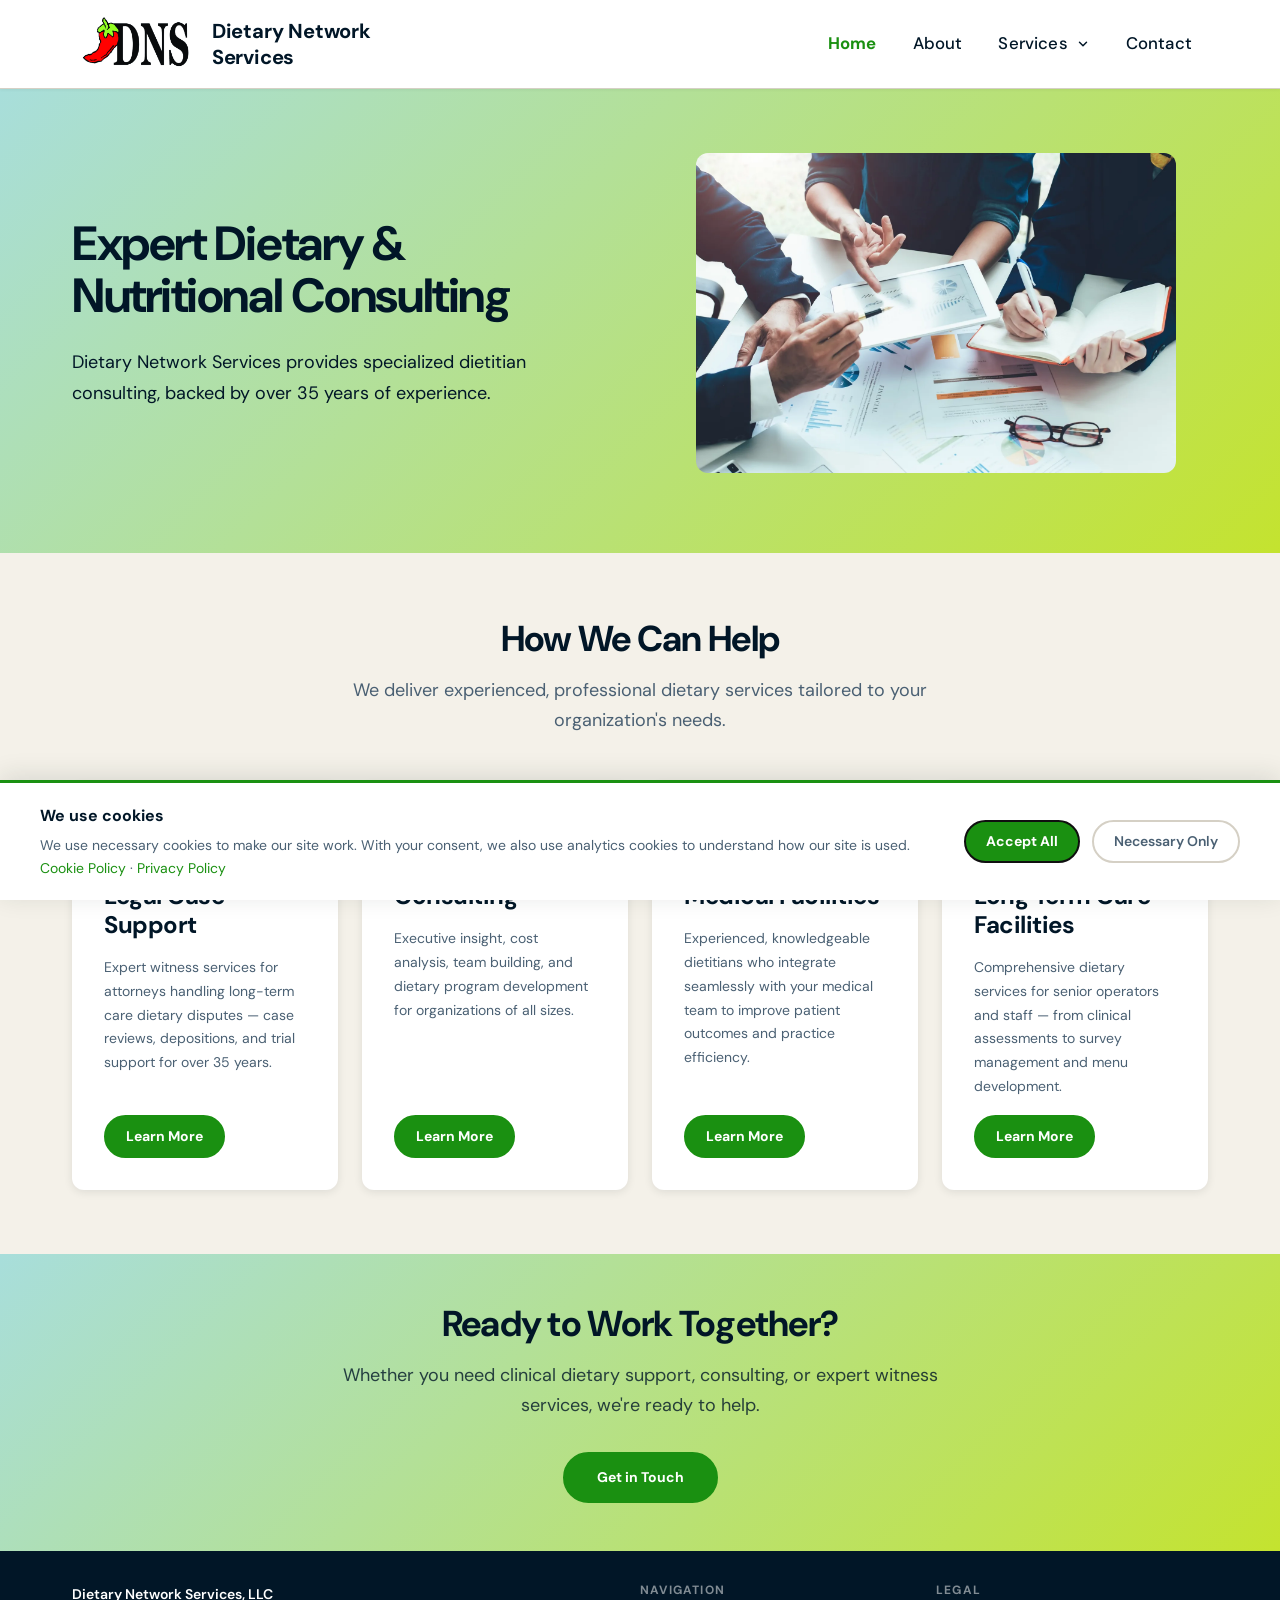
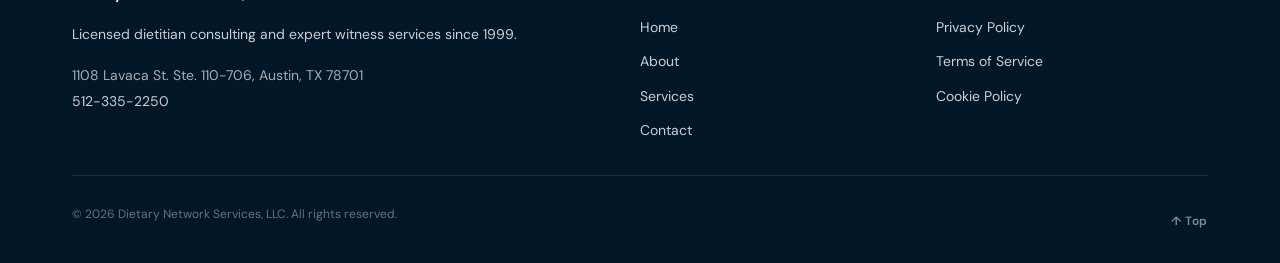
<file: index.html>
<!DOCTYPE html>
<!-- PAGE: Home | LAST UPDATED: 2026-02-25 | EDITOR: AI -->
<html lang="en">
<head>
  <meta charset="UTF-8">
  <meta name="viewport" content="width=device-width, initial-scale=1.0">
  <title>Dietary Network Services | Expert Nutrition Consulting</title>
  <meta name="description" content="Expert dietary consulting for healthcare and legal professionals. Long-term care support, medical staffing, and expert witness services since 1999.">
  <link rel="canonical" href="https://dietarynetwork.com/">

  <!-- Open Graph -->
  <meta property="og:type"        content="website">
  <meta property="og:url"         content="https://dietarynetwork.com/">
  <meta property="og:title"       content="Dietary Network Services | Expert Nutrition Consulting">
  <meta property="og:description" content="Expert dietary consulting for healthcare and legal professionals. Long-term care support, medical staffing, and expert witness services since 1999.">
  <meta property="og:image"       content="https://dietarynetwork.com/images/og-image.webp">

  <!-- Twitter Card -->
  <meta name="twitter:card"        content="summary_large_image">
  <meta name="twitter:title"       content="Dietary Network Services | Expert Nutrition Consulting">
  <meta name="twitter:description" content="Expert dietary consulting for healthcare and legal professionals. Long-term care support, medical staffing, and expert witness services since 1999.">
  <meta name="twitter:image"       content="https://dietarynetwork.com/images/og-image.webp">


  <!-- Favicons -->
  <link rel="icon" type="image/x-icon" href="/favicon.ico">
  <link rel="icon" type="image/png" sizes="16x16" href="/favicon-16x16.png">
  <link rel="icon" type="image/png" sizes="32x32" href="/favicon-32x32.png">
  <link rel="apple-touch-icon" sizes="180x180" href="/apple-touch-icon.png">
  <link rel="icon" type="image/png" sizes="192x192" href="/favicon-192x192.png">
  <link rel="icon" type="image/png" sizes="512x512" href="/favicon-512x512.png">
  <!-- Preload LCP hero image -->
  <link rel="preload" as="image" href="images/team-viewing-tablet.webp" type="image/webp">
  <!-- Fonts -->
  <link rel="preconnect" href="https://fonts.googleapis.com">
  <link rel="preconnect" href="https://fonts.gstatic.com" crossorigin>
  <link rel="dns-prefetch" href="//www.google-analytics.com">
  <link href="https://fonts.googleapis.com/css2?family=DM+Sans:ital,opsz,wght@0,9..40,300;0,9..40,400;0,9..40,500;0,9..40,700;1,9..40,400&display=swap" rel="stylesheet">

  <!-- Styles -->
  <link rel="stylesheet" href="css/styles.min.css">

  <!-- Structured Data -->
  <script type="application/ld+json">
  {
    "@context": "https://schema.org",
    "@graph": [
      {
        "@type": "Organization",
        "name": "Dietary Network Services",
        "legalName": "Dietary Network Services, LLC",
        "url": "https://dietarynetwork.com",
        "email": "info@dietarynetworkservices.com",
        "telephone": "+1-512-335-2250",
        "foundingDate": "1999",
        "address": {
          "@type": "PostalAddress",
          "streetAddress": "1108 Lavaca St. Ste. 110-706",
          "addressLocality": "Austin",
          "addressRegion": "TX",
          "postalCode": "78701",
          "addressCountry": "US"
        },
        "description": "Dietary Network Services provides specialized dietary consulting, long-term care support, medical facility staffing, and expert witness services to healthcare and legal professionals.",
        "areaServed": "US"
      },
      {
        "@type": "WebSite",
        "url": "https://dietarynetwork.com",
        "name": "Dietary Network Services"
      }
    ]
  }
  </script>
</head>
<body id="top">

  <a href="#main-content" class="skip-link">Skip to main content</a>

  <!-- ============================================================
       HEADER & PRIMARY NAVIGATION
       ============================================================ -->
  <header role="banner">
    <div class="container">
      <a href="index.html" class="logo" aria-label="Dietary Network Services — Home">
        <img src="images/logos/DNSlogo.webp" alt="DNS logo" height="48" width="auto">
        <span class="logo-text">Dietary Network Services</span>
      </a>

      <nav aria-label="Primary navigation">
        <button class="nav-toggle"
                aria-expanded="false"
                aria-controls="nav-menu"
                aria-label="Toggle navigation menu">
          <span class="nav-toggle-bar" aria-hidden="true"></span>
          <span class="nav-toggle-bar" aria-hidden="true"></span>
          <span class="nav-toggle-bar" aria-hidden="true"></span>
        </button>

        <ul id="nav-menu" role="list">
          <li><a href="index.html" aria-current="page">Home</a></li>
          <li><a href="about.html">About</a></li>
          <li class="nav-has-dropdown">
            <a href="services.html" class="nav-dropdown-toggle" aria-expanded="false" aria-haspopup="true">Services
              <svg class="dropdown-chevron" aria-hidden="true" xmlns="http://www.w3.org/2000/svg" viewBox="0 0 24 24" fill="none" stroke="currentColor" stroke-width="2.5" stroke-linecap="round" stroke-linejoin="round"><polyline points="6 9 12 15 18 9"/></svg>
            </a>
            <div class="nav-dropdown" role="menu">
              <a href="services.html#legal-services"   role="menuitem">Legal Case Support</a>
              <a href="services.html#consulting"        role="menuitem">Consulting</a>
              <a href="services.html#medical-facilities" role="menuitem">Medical Facilities</a>
              <a href="services.html#long-term-care"    role="menuitem">Long Term Care Facilities</a>
            </div>
          </li>
          <li><a href="contact.html">Contact</a></li>
        </ul>
      </nav>
    </div>
  </header>

  <!-- ============================================================
       MAIN CONTENT
       ============================================================ -->
  <main id="main-content">

    <!-- Hero Section -->
    <section class="hero" aria-labelledby="hero-heading">
      <div class="container">
        <div class="hero-inner">

          <div class="hero-content">
            <h1 id="hero-heading">Expert Dietary &amp; Nutritional Consulting</h1>
            <p class="hero-lead">Dietary Network Services provides specialized dietitian consulting, backed by over 35 years of experience.</p>
          </div>

          <div class="hero-graphic">
            <picture>
              <source srcset="images/team-viewing-tablet.webp" type="image/webp">
              <img src="images/team%20viewing%20tablet.jpg" alt="DNS team reviewing case data on tablet"
                   width="1600" height="1066" loading="eager" fetchpriority="high">
            </picture>
          </div>

        </div>
      </div>
    </section>

    <!-- Services Overview Section -->
    <section class="services-overview" aria-labelledby="services-overview-heading">
      <div class="container">
        <div class="section-header">
          <h2 id="services-overview-heading">How We Can Help</h2>
          <p>We deliver experienced, professional dietary services tailored to your organization's needs.</p>
        </div>

        <div class="services-grid">

          <!-- Panel order: Legal, Consulting, Medical, Long Term Care -->
          <article class="service-card fade-in" aria-labelledby="card-legal">
            <div class="service-card-icon" aria-hidden="true">
              <svg xmlns="http://www.w3.org/2000/svg" viewBox="0 0 24 24" fill="none" stroke="currentColor" stroke-width="1.8" stroke-linecap="round" stroke-linejoin="round"><path d="M14 2H6a2 2 0 0 0-2 2v16a2 2 0 0 0 2 2h12a2 2 0 0 0 2-2V8z"/><polyline points="14 2 14 8 20 8"/><line x1="16" y1="13" x2="8" y2="13"/><line x1="16" y1="17" x2="8" y2="17"/><polyline points="10 9 9 9 8 9"/></svg>
            </div>
            <h3 id="card-legal">Legal Case Support</h3>
            <p>Expert witness services for attorneys handling long-term care dietary disputes — case reviews, depositions, and trial support for over 35 years.</p>
            <a href="services.html#legal-services" class="service-card-link" aria-label="Learn more about Legal Case Support services">Learn More</a>
          </article>

          <article class="service-card fade-in" aria-labelledby="card-consulting">
            <div class="service-card-icon" aria-hidden="true">
              <svg xmlns="http://www.w3.org/2000/svg" viewBox="0 0 24 24" fill="none" stroke="currentColor" stroke-width="1.8" stroke-linecap="round" stroke-linejoin="round"><polyline points="22 12 18 12 15 21 9 3 6 12 2 12"/></svg>
            </div>
            <h3 id="card-consulting">Consulting</h3>
            <p>Executive insight, cost analysis, team building, and dietary program development for organizations of all sizes.</p>
            <a href="services.html#consulting" class="service-card-link" aria-label="Learn more about Consulting services">Learn More</a>
          </article>

          <article class="service-card fade-in" aria-labelledby="card-medical">
            <div class="service-card-icon" aria-hidden="true">
              <svg xmlns="http://www.w3.org/2000/svg" viewBox="0 0 24 24" fill="none" stroke="currentColor" stroke-width="1.8" stroke-linecap="round" stroke-linejoin="round"><path d="M22 16.92v3a2 2 0 0 1-2.18 2 19.79 19.79 0 0 1-8.63-3.07A19.5 19.5 0 0 1 4.69 12 19.79 19.79 0 0 1 1.62 3.39 2 2 0 0 1 3.6 1.21h3a2 2 0 0 1 2 1.72c.127.96.361 1.903.7 2.81a2 2 0 0 1-.45 2.11L7.91 8.91a16 16 0 0 0 6 6l.91-.91a2 2 0 0 1 2.11-.45c.907.339 1.85.573 2.81.7A2 2 0 0 1 21.73 16.92z"/></svg>
            </div>
            <h3 id="card-medical">Medical Facilities</h3>
            <p>Experienced, knowledgeable dietitians who integrate seamlessly with your medical team to improve patient outcomes and practice efficiency.</p>
            <a href="services.html#medical-facilities" class="service-card-link" aria-label="Learn more about Medical Facility services">Learn More</a>
          </article>

          <article class="service-card fade-in" aria-labelledby="card-ltc">
            <div class="service-card-icon" aria-hidden="true">
              <svg xmlns="http://www.w3.org/2000/svg" viewBox="0 0 24 24" fill="none" stroke="currentColor" stroke-width="1.8" stroke-linecap="round" stroke-linejoin="round"><path d="M3 9l9-7 9 7v11a2 2 0 0 1-2 2H5a2 2 0 0 1-2-2z"/><polyline points="9 22 9 12 15 12 15 22"/></svg>
            </div>
            <h3 id="card-ltc">Long Term Care Facilities</h3>
            <p>Comprehensive dietary services for senior operators and staff — from clinical assessments to survey management and menu development.</p>
            <a href="services.html#long-term-care" class="service-card-link" aria-label="Learn more about Long Term Care Facility services">Learn More</a>
          </article>

        </div>
      </div>
    </section>

    <!-- Call to Action Section -->
    <section class="cta-section" aria-labelledby="cta-heading">
      <div class="container">
        <h2 id="cta-heading">Ready to Work Together?</h2>
        <p>Whether you need clinical dietary support, consulting, or expert witness services, we're ready to help.</p>
        <button class="cta-link" data-open-modal="contact" aria-haspopup="dialog">Get in Touch</button>
      </div>
    </section>

  </main>

  <!-- ============================================================
       FOOTER
       ============================================================ -->
  <footer role="contentinfo">
    <div class="container">
      <div class="footer-grid">

        <div class="footer-brand">
          <p class="footer-company-name">Dietary Network Services, LLC</p>
          <p>Licensed dietitian consulting and expert witness services since 1999.</p>
          <address>
            1108 Lavaca St. Ste. 110-706, Austin, TX 78701<br>
            <a href="tel:+15123352250">512-335-2250</a>
          </address>
        </div>

        <nav aria-label="Footer site navigation">
          <h3>Navigation</h3>
          <ul role="list">
            <li><a href="index.html">Home</a></li>
            <li><a href="about.html">About</a></li>
            <li><a href="services.html">Services</a></li>
            <li><a href="contact.html">Contact</a></li>
          </ul>
        </nav>

        <nav aria-label="Legal pages">
          <h3>Legal</h3>
          <ul role="list">
            <li><a href="privacy-policy.html">Privacy Policy</a></li>
            <li><a href="terms-of-service.html">Terms of Service</a></li>
            <li><a href="cookie-policy.html">Cookie Policy</a></li>
          </ul>
        </nav>

      </div>

      <div class="footer-bottom">
        <p><small>&copy; <time datetime="2026">2026</time> Dietary Network Services, LLC. All rights reserved.</small></p>
        <a href="#top" class="back-to-top" aria-label="Back to top of page">&#8593; Top</a>
      </div>
    </div>
  </footer>

  <!-- Cookie Consent Banner -->
  <div class="cookie-banner" id="cookie-banner" role="dialog" aria-modal="true"
       aria-labelledby="cookie-banner-title" aria-describedby="cookie-banner-desc" hidden>
    <div class="cookie-banner-inner">
      <div class="cookie-banner-text">
        <span id="cookie-banner-title" class="cookie-banner-title">We use cookies</span>
        <p id="cookie-banner-desc">We use necessary cookies to make our site work. With your consent, we also use analytics cookies to understand how our site is used. <a href="cookie-policy.html">Cookie Policy</a> &middot; <a href="privacy-policy.html">Privacy Policy</a></p>
      </div>
      <div class="cookie-banner-actions">
        <button id="cookie-accept" class="btn-cookie-accept" type="button">Accept All</button>
        <button id="cookie-reject" class="btn-cookie-reject" type="button">Necessary Only</button>
      </div>
    </div>
  </div>

  <noscript>
    <p style="text-align:center;padding:1rem;background:#f5c327;color:#1b2a4a;font-family:sans-serif;">
      This site works best with JavaScript enabled.
    </p>
  </noscript>

  <script src="js/cookies.min.js" defer></script>
  <script src="js/analytics.min.js" defer></script>
  <script src="js/main.min.js" defer></script>
  <script src="js/modal.min.js" defer></script>

</body>
</html>
</file>
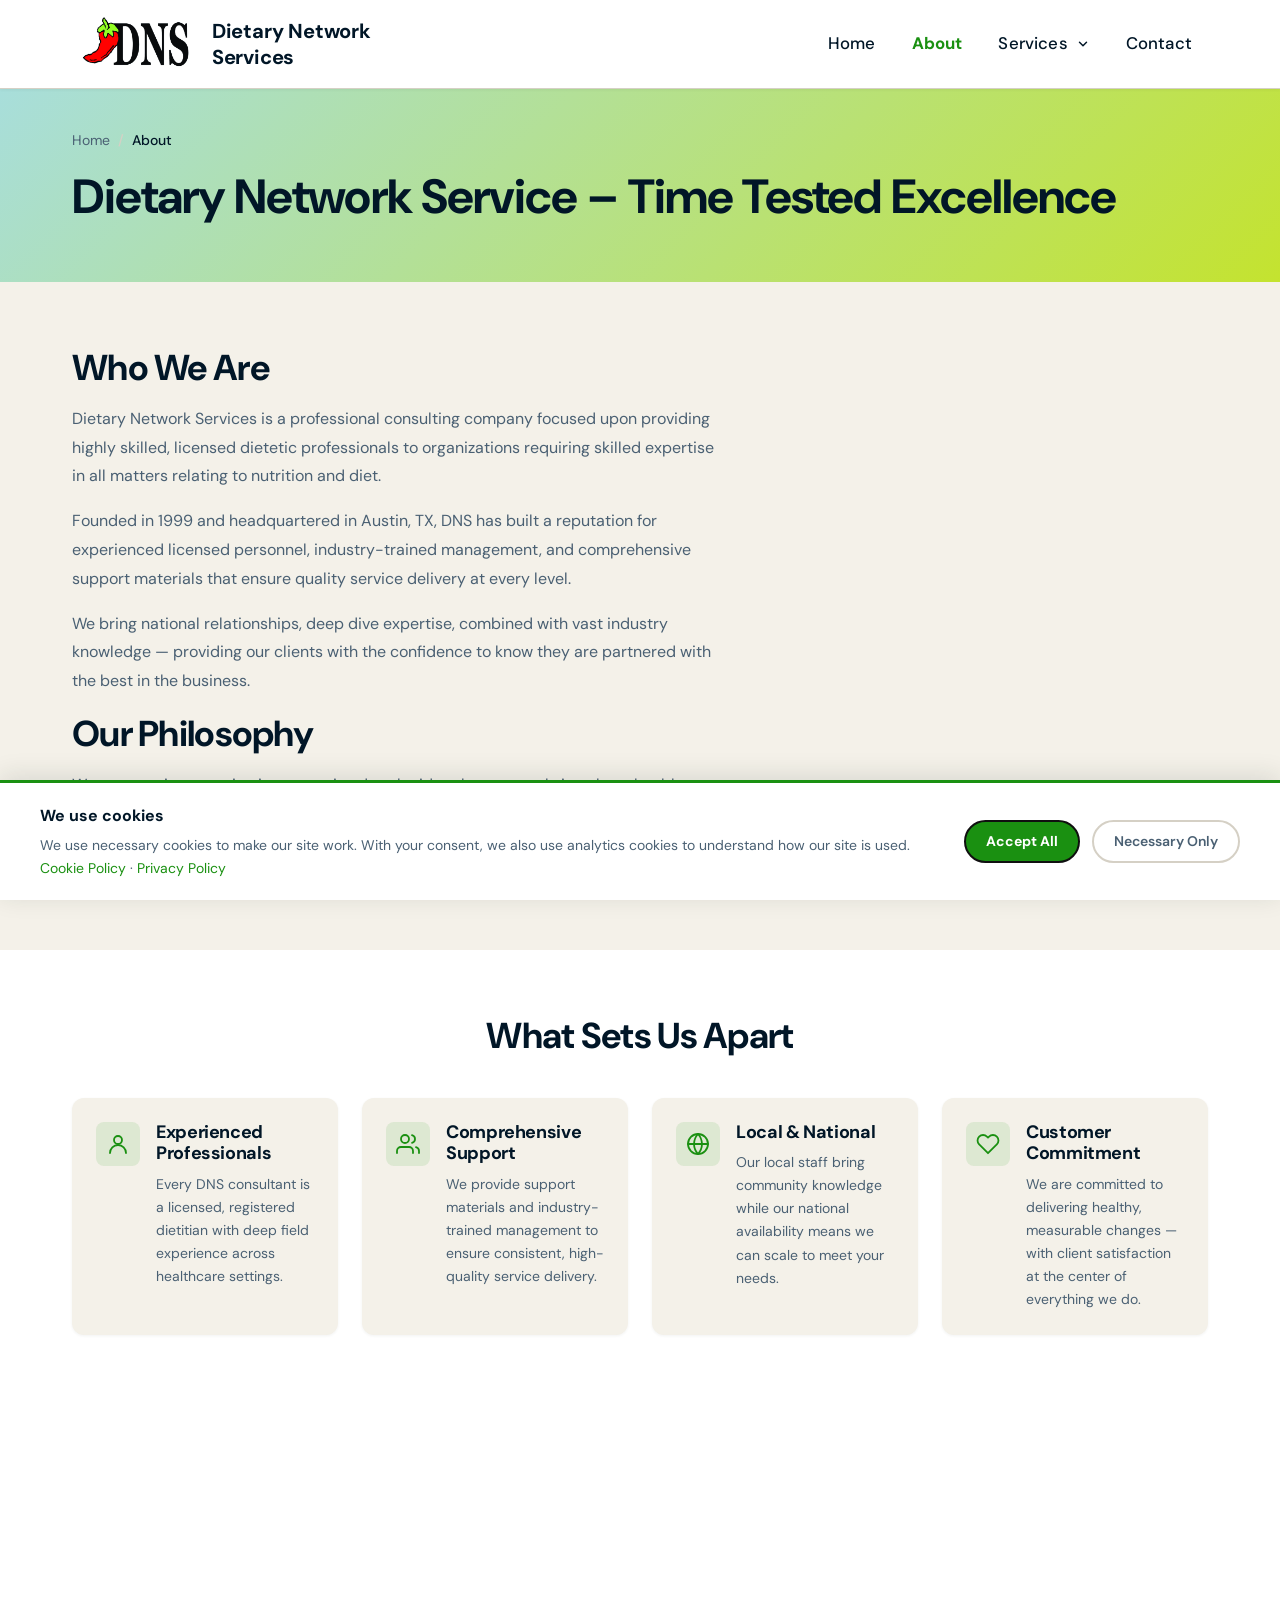
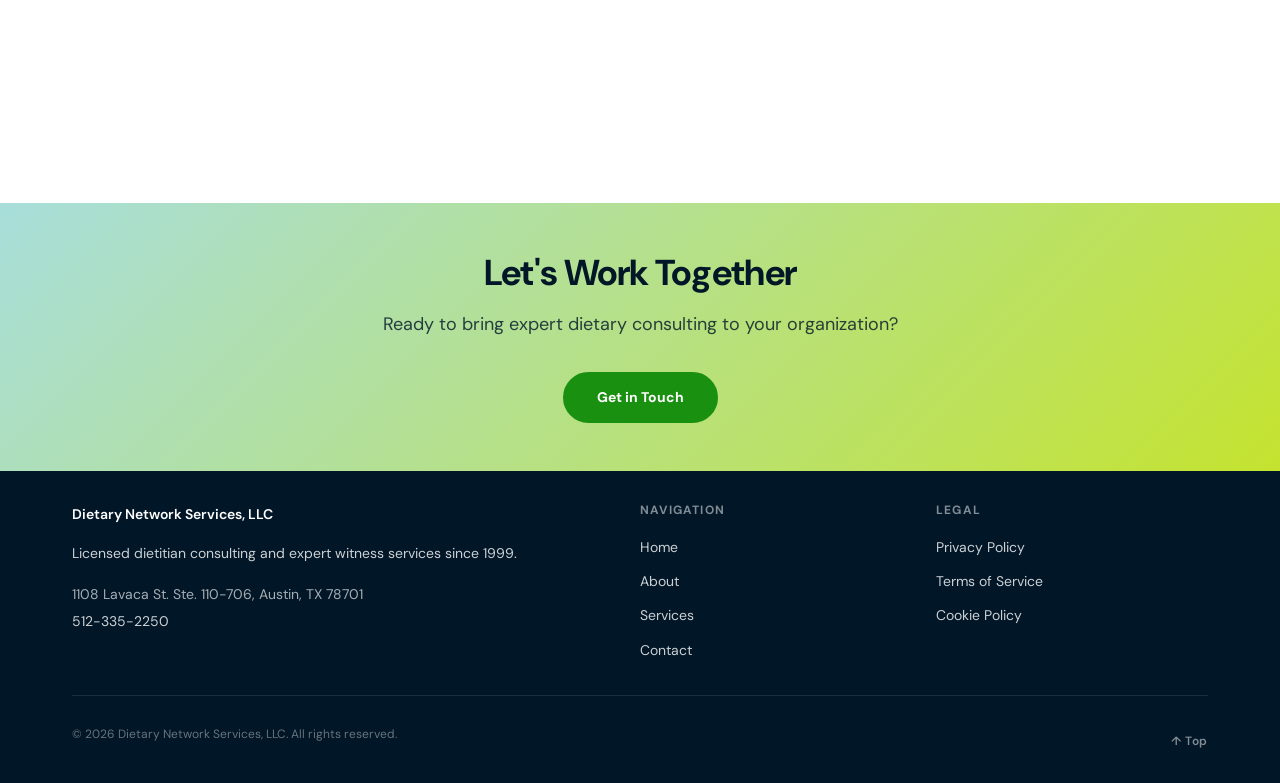
<file: about.html>
<!DOCTYPE html>
<!-- PAGE: About | LAST UPDATED: 2026-02-25 | EDITOR: AI -->
<html lang="en">
<head>
  <meta charset="UTF-8">
  <meta name="viewport" content="width=device-width, initial-scale=1.0">
  <title>About | Dietary Network Services | Dietitian Consulting Since 1999</title>
  <meta name="description" content="Learn about Dietary Network Services — a professional dietitian consulting firm founded in 1999 in Austin, TX, serving healthcare organizations nationwide.">
  <link rel="canonical" href="https://dietarynetwork.com/about.html">

  <!-- Open Graph -->
  <meta property="og:type"        content="website">
  <meta property="og:url"         content="https://dietarynetwork.com/about.html">
  <meta property="og:title"       content="About | Dietary Network Services">
  <meta property="og:description" content="Learn about Dietary Network Services — a professional dietitian consulting firm founded in 1999 in Austin, TX.">
  <meta property="og:image"       content="https://dietarynetwork.com/images/og-image.webp">

  <!-- Twitter Card -->
  <meta name="twitter:card"        content="summary_large_image">
  <meta name="twitter:title"       content="About | Dietary Network Services">
  <meta name="twitter:description" content="Learn about Dietary Network Services — a professional dietitian consulting firm founded in 1999 in Austin, TX, serving healthcare organizations nationwide.">
  <meta name="twitter:image"       content="https://dietarynetwork.com/images/og-image.webp">

  <!-- Favicons -->
  <link rel="icon" type="image/x-icon" href="/favicon.ico">
  <link rel="icon" type="image/png" sizes="16x16" href="/favicon-16x16.png">
  <link rel="icon" type="image/png" sizes="32x32" href="/favicon-32x32.png">
  <link rel="apple-touch-icon" sizes="180x180" href="/apple-touch-icon.png">
  <link rel="icon" type="image/png" sizes="192x192" href="/favicon-192x192.png">
  <link rel="icon" type="image/png" sizes="512x512" href="/favicon-512x512.png">
  <!-- Fonts -->
  <link rel="preconnect" href="https://fonts.googleapis.com">
  <link rel="preconnect" href="https://fonts.gstatic.com" crossorigin>
  <link rel="dns-prefetch" href="//www.google-analytics.com">
  <link href="https://fonts.googleapis.com/css2?family=DM+Sans:ital,opsz,wght@0,9..40,300;0,9..40,400;0,9..40,500;0,9..40,700;1,9..40,400&display=swap" rel="stylesheet">

  <!-- Styles -->
  <link rel="stylesheet" href="css/styles.min.css">

  <script type="application/ld+json">
  {
    "@context": "https://schema.org",
    "@graph": [
      {
        "@type": "Organization",
        "name": "Dietary Network Services",
        "legalName": "Dietary Network Services, LLC",
        "url": "https://dietarynetwork.com",
        "foundingDate": "1999"
      },
      {
        "@type": "BreadcrumbList",
        "itemListElement": [
          { "@type": "ListItem", "position": 1, "name": "Home",  "item": "https://dietarynetwork.com/" },
          { "@type": "ListItem", "position": 2, "name": "About", "item": "https://dietarynetwork.com/about.html" }
        ]
      }
    ]
  }
  </script>
</head>
<body id="top">

  <a href="#main-content" class="skip-link">Skip to main content</a>

  <!-- ============================================================
       HEADER & PRIMARY NAVIGATION
       ============================================================ -->
  <header role="banner">
    <div class="container">
      <a href="index.html" class="logo" aria-label="Dietary Network Services — Home">
        <img src="images/logos/DNSlogo.webp" alt="DNS logo" height="48" width="auto">
        <span class="logo-text">Dietary Network Services</span>
      </a>

      <nav aria-label="Primary navigation">
        <button class="nav-toggle"
                aria-expanded="false"
                aria-controls="nav-menu"
                aria-label="Toggle navigation menu">
          <span class="nav-toggle-bar" aria-hidden="true"></span>
          <span class="nav-toggle-bar" aria-hidden="true"></span>
          <span class="nav-toggle-bar" aria-hidden="true"></span>
        </button>

        <ul id="nav-menu" role="list">
          <li><a href="index.html">Home</a></li>
          <li><a href="about.html" aria-current="page">About</a></li>
          <li class="nav-has-dropdown">
            <a href="services.html" class="nav-dropdown-toggle" aria-expanded="false" aria-haspopup="true">Services
              <svg class="dropdown-chevron" aria-hidden="true" xmlns="http://www.w3.org/2000/svg" viewBox="0 0 24 24" fill="none" stroke="currentColor" stroke-width="2.5" stroke-linecap="round" stroke-linejoin="round"><polyline points="6 9 12 15 18 9"/></svg>
            </a>
            <div class="nav-dropdown" role="menu">
              <a href="services.html#legal-services"    role="menuitem">Legal Case Support</a>
              <a href="services.html#consulting"         role="menuitem">Consulting</a>
              <a href="services.html#medical-facilities" role="menuitem">Medical Facilities</a>
              <a href="services.html#long-term-care"     role="menuitem">Long Term Care Facilities</a>
            </div>
          </li>
          <li><a href="contact.html">Contact</a></li>
        </ul>
      </nav>
    </div>
  </header>

  <!-- ============================================================
       MAIN CONTENT
       ============================================================ -->
  <main id="main-content">

    <!-- Page Header -->
    <section class="page-header" aria-labelledby="page-heading">
      <div class="container">
        <nav class="breadcrumb" aria-label="Breadcrumb">
          <ol role="list">
            <li><a href="index.html">Home</a></li>
            <li aria-current="page">About</li>
          </ol>
        </nav>
        <h1 id="page-heading">Dietary Network Service &ndash; Time Tested Excellence</h1>
      </div>
    </section>

    <!-- About Main Content -->
    <section class="about-main" aria-labelledby="about-main-heading">
      <div class="container">
        <div class="about-content-grid">

          <article class="about-text">
            <h2 id="about-main-heading">Who We Are</h2>
            <p>Dietary Network Services is a professional consulting company focused upon providing highly skilled, licensed dietetic professionals to organizations requiring skilled expertise in all matters relating to nutrition and diet.</p>
            <p>Founded in <time datetime="1999">1999</time> and headquartered in Austin, TX, DNS has built a reputation for experienced licensed personnel, industry-trained management, and comprehensive support materials that ensure quality service delivery at every level.</p>
            <p>We bring national relationships, deep dive expertise, combined with vast industry knowledge — providing our clients with the confidence to know they are partnered with the best in the business.</p>

            <h2>Our Philosophy</h2>
            <p>We are a caring organization, committed to the idea that we can bring about healthy changes to our end users, and those changes in turn will create balance in their lives. Our commitment to customer satisfaction is unwavering — we hold ourselves to the highest professional standards in every engagement.</p>
          </article>

        </div>
      </div>
    </section>

    <!-- What Sets Us Apart -->
    <section class="about-values" aria-labelledby="values-heading">
      <div class="container">
        <h2 id="values-heading">What Sets Us Apart</h2>
        <div class="values-grid">

          <article class="value-card fade-in" aria-labelledby="value-experience">
            <div class="value-card-icon" aria-hidden="true">
              <svg xmlns="http://www.w3.org/2000/svg" viewBox="0 0 24 24" fill="none" stroke="currentColor" stroke-width="1.8" stroke-linecap="round" stroke-linejoin="round"><circle cx="12" cy="8" r="4"/><path d="M20 21a8 8 0 1 0-16 0"/></svg>
            </div>
            <div class="value-card-body">
              <h3 id="value-experience">Experienced Professionals</h3>
              <p>Every DNS consultant is a licensed, registered dietitian with deep field experience across healthcare settings.</p>
            </div>
          </article>

          <article class="value-card fade-in" aria-labelledby="value-support">
            <div class="value-card-icon" aria-hidden="true">
              <svg xmlns="http://www.w3.org/2000/svg" viewBox="0 0 24 24" fill="none" stroke="currentColor" stroke-width="1.8" stroke-linecap="round" stroke-linejoin="round"><path d="M17 21v-2a4 4 0 0 0-4-4H5a4 4 0 0 0-4 4v2"/><circle cx="9" cy="7" r="4"/><path d="M23 21v-2a4 4 0 0 0-3-3.87"/><path d="M16 3.13a4 4 0 0 1 0 7.75"/></svg>
            </div>
            <div class="value-card-body">
              <h3 id="value-support">Comprehensive Support</h3>
              <p>We provide support materials and industry-trained management to ensure consistent, high-quality service delivery.</p>
            </div>
          </article>

          <article class="value-card fade-in" aria-labelledby="value-availability">
            <div class="value-card-icon" aria-hidden="true">
              <svg xmlns="http://www.w3.org/2000/svg" viewBox="0 0 24 24" fill="none" stroke="currentColor" stroke-width="1.8" stroke-linecap="round" stroke-linejoin="round"><circle cx="12" cy="12" r="10"/><line x1="2" y1="12" x2="22" y2="12"/><path d="M12 2a15.3 15.3 0 0 1 4 10 15.3 15.3 0 0 1-4 10 15.3 15.3 0 0 1-4-10 15.3 15.3 0 0 1 4-10z"/></svg>
            </div>
            <div class="value-card-body">
              <h3 id="value-availability">Local &amp; National</h3>
              <p>Our local staff bring community knowledge while our national availability means we can scale to meet your needs.</p>
            </div>
          </article>

          <article class="value-card fade-in" aria-labelledby="value-commitment">
            <div class="value-card-icon" aria-hidden="true">
              <svg xmlns="http://www.w3.org/2000/svg" viewBox="0 0 24 24" fill="none" stroke="currentColor" stroke-width="1.8" stroke-linecap="round" stroke-linejoin="round"><path d="M20.84 4.61a5.5 5.5 0 0 0-7.78 0L12 5.67l-1.06-1.06a5.5 5.5 0 0 0-7.78 7.78l1.06 1.06L12 21.23l7.78-7.78 1.06-1.06a5.5 5.5 0 0 0 0-7.78z"/></svg>
            </div>
            <div class="value-card-body">
              <h3 id="value-commitment">Customer Commitment</h3>
              <p>We are committed to delivering healthy, measurable changes — with client satisfaction at the center of everything we do.</p>
            </div>
          </article>

        </div>

        <div class="differentiators-grid">

          <article class="differentiator-card fade-in">
            <h3>35 Years of Proven Experience</h3>
            <p>DNS has served healthcare organizations and legal professionals for over three decades — a depth of experience no newer firm can replicate.</p>
          </article>

          <article class="differentiator-card fade-in">
            <h3>Licensed RDs Only</h3>
            <p>Every DNS engagement is staffed exclusively by licensed, credentialed Registered Dietitians. No unlicensed substitutes, no compromises on qualifications.</p>
          </article>

          <article class="differentiator-card fade-in">
            <h3>100% Survey Turnaround Record</h3>
            <p>Our long-term care clients have achieved a perfect compliance turnaround record following failed inspections — a track record unmatched in the industry.</p>
          </article>

          <article class="differentiator-card fade-in">
            <h3>Consistent Consultant Model</h3>
            <p>Clients work with the same DNS professional from initial engagement through resolution — no handoffs, no gaps in institutional knowledge.</p>
          </article>

          <article class="differentiator-card fade-in">
            <h3>National Reach</h3>
            <p>DNS operates nationwide, combining broad geographic availability with deep, specialized expertise across the full spectrum of dietary practice areas.</p>
          </article>

          <article class="differentiator-card fade-in">
            <h3>Full-Service Capability</h3>
            <p>From clinical assessments and facility consulting to courtroom expert testimony — DNS provides integrated dietary expertise under one roof.</p>
          </article>

        </div>
      </div>
    </section>

    <!-- CTA Section -->
    <section class="cta-section" aria-labelledby="about-cta-heading">
      <div class="container">
        <h2 id="about-cta-heading">Let's Work Together</h2>
        <p>Ready to bring expert dietary consulting to your organization?</p>
        <div class="cta-actions">
          <button class="cta-link" data-open-modal="contact" aria-haspopup="dialog">Get in Touch</button>
        </div>
      </div>
    </section>

  </main>

  <!-- ============================================================
       FOOTER
       ============================================================ -->
  <footer role="contentinfo">
    <div class="container">
      <div class="footer-grid">

        <div class="footer-brand">
          <p class="footer-company-name">Dietary Network Services, LLC</p>
          <p>Licensed dietitian consulting and expert witness services since 1999.</p>
          <address>
            1108 Lavaca St. Ste. 110-706, Austin, TX 78701<br>
            <a href="tel:+15123352250">512-335-2250</a>
          </address>
        </div>

        <nav aria-label="Footer site navigation">
          <h3>Navigation</h3>
          <ul role="list">
            <li><a href="index.html">Home</a></li>
            <li><a href="about.html">About</a></li>
            <li><a href="services.html">Services</a></li>
            <li><a href="contact.html">Contact</a></li>
          </ul>
        </nav>

        <nav aria-label="Legal pages">
          <h3>Legal</h3>
          <ul role="list">
            <li><a href="privacy-policy.html">Privacy Policy</a></li>
            <li><a href="terms-of-service.html">Terms of Service</a></li>
            <li><a href="cookie-policy.html">Cookie Policy</a></li>
          </ul>
        </nav>

      </div>

      <div class="footer-bottom">
        <p><small>&copy; <time datetime="2026">2026</time> Dietary Network Services, LLC. All rights reserved.</small></p>
        <a href="#top" class="back-to-top" aria-label="Back to top of page">&#8593; Top</a>
      </div>
    </div>
  </footer>

  <!-- Cookie Consent Banner -->
  <div class="cookie-banner" id="cookie-banner" role="dialog" aria-modal="true"
       aria-labelledby="cookie-banner-title" aria-describedby="cookie-banner-desc" hidden>
    <div class="cookie-banner-inner">
      <div class="cookie-banner-text">
        <span id="cookie-banner-title" class="cookie-banner-title">We use cookies</span>
        <p id="cookie-banner-desc">We use necessary cookies to make our site work. With your consent, we also use analytics cookies to understand how our site is used. <a href="cookie-policy.html">Cookie Policy</a> &middot; <a href="privacy-policy.html">Privacy Policy</a></p>
      </div>
      <div class="cookie-banner-actions">
        <button id="cookie-accept" class="btn-cookie-accept" type="button">Accept All</button>
        <button id="cookie-reject" class="btn-cookie-reject" type="button">Necessary Only</button>
      </div>
    </div>
  </div>

  <noscript>
    <p style="text-align:center;padding:1rem;background:#f5c327;color:#1b2a4a;font-family:sans-serif;">
      This site works best with JavaScript enabled.
    </p>
  </noscript>

  <script src="js/cookies.min.js" defer></script>
  <script src="js/analytics.min.js" defer></script>
  <script src="js/main.min.js" defer></script>
  <script src="js/modal.min.js" defer></script>

</body>
</html>
</file>
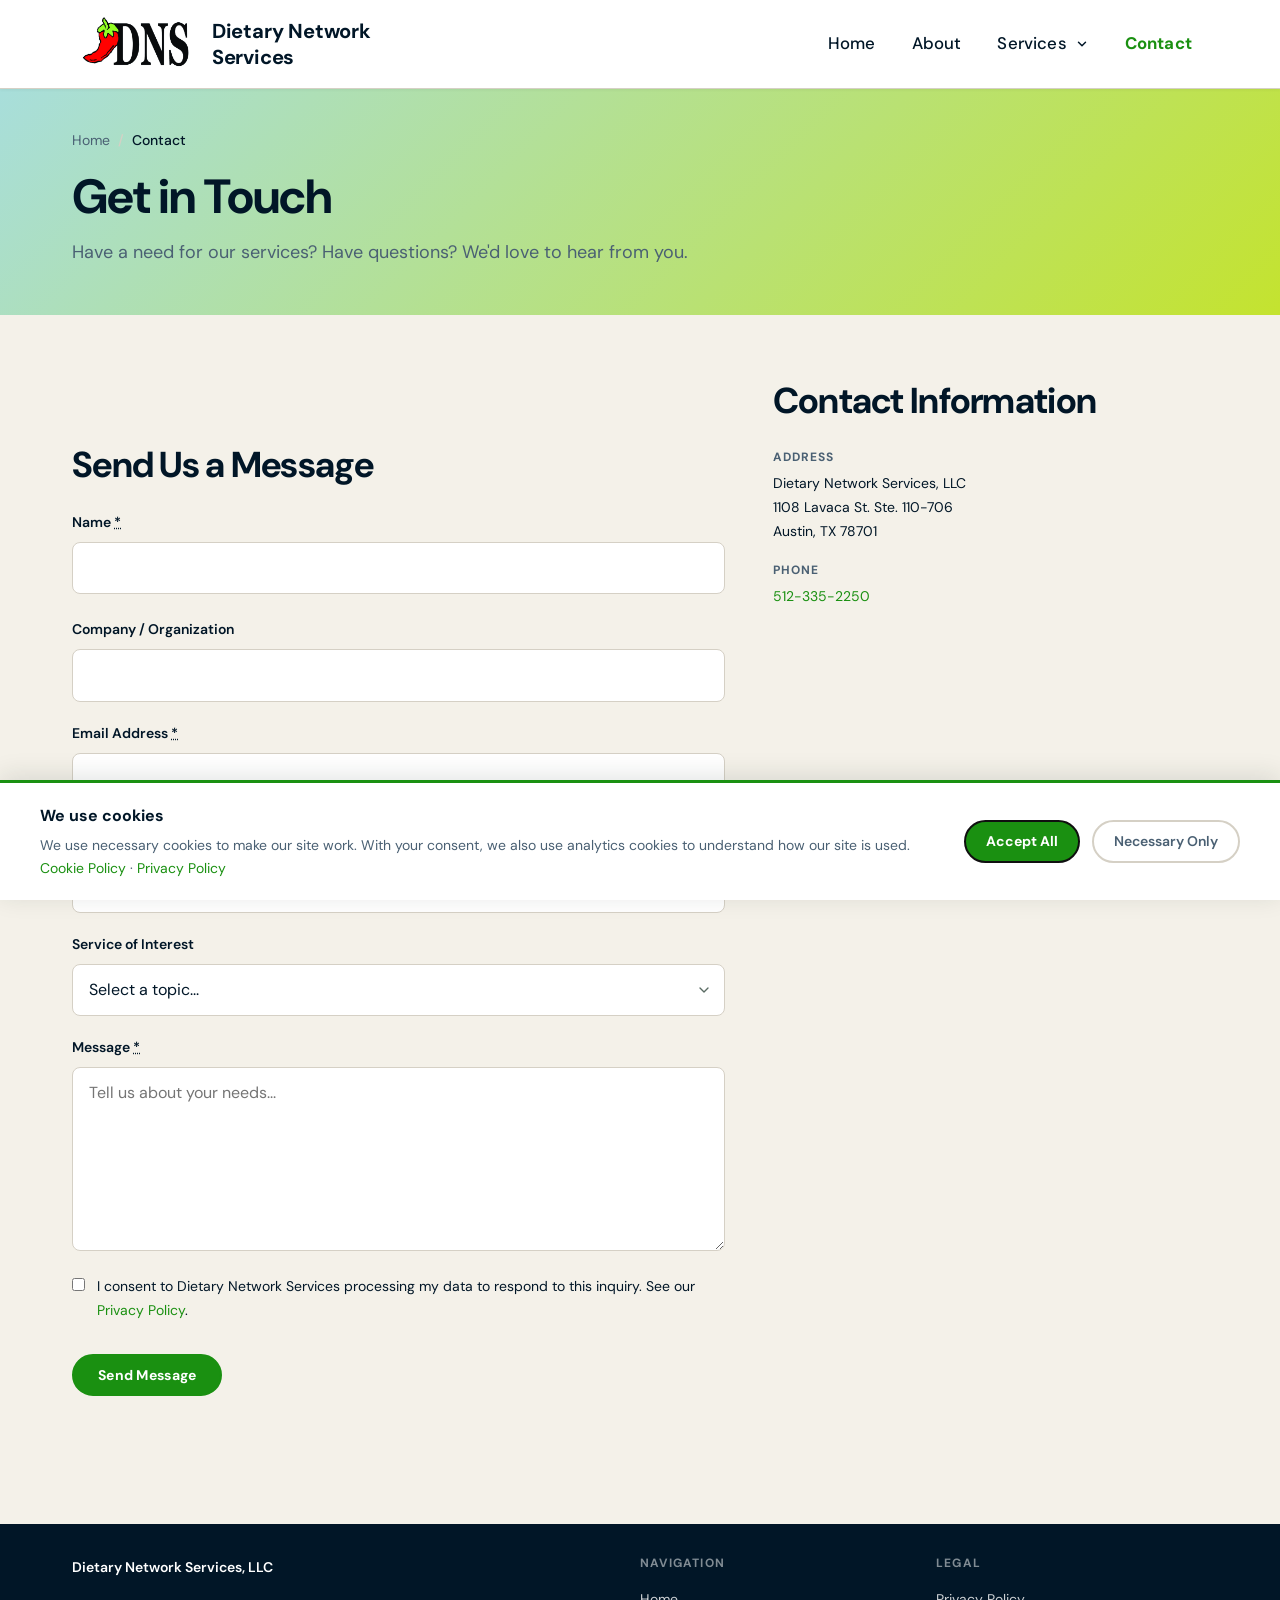
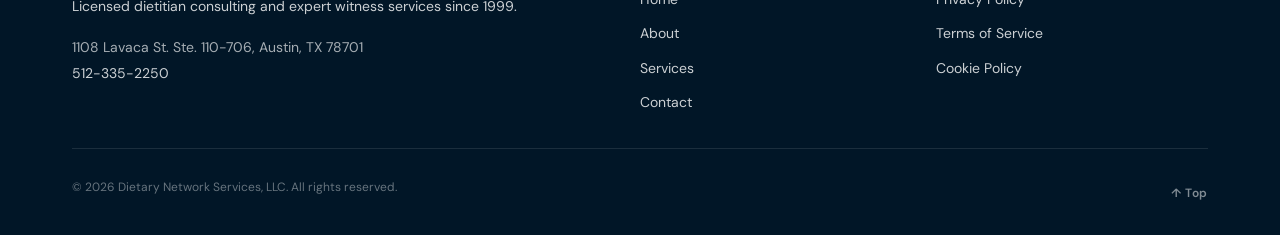
<file: contact.html>
<!DOCTYPE html>
<!-- PAGE: Contact | LAST UPDATED: 2026-02-25 | EDITOR: AI -->
<html lang="en">
<head>
  <meta charset="UTF-8">
  <meta name="viewport" content="width=device-width, initial-scale=1.0">
  <title>Contact Dietary Network Services | Austin, TX | 512-335-2250</title>
  <meta name="description" content="Contact Dietary Network Services to discuss dietary consulting, long-term care support, or legal expert witness services. Call 512-335-2250 or email us today.">
  <link rel="canonical" href="https://dietarynetwork.com/contact.html">

  <!-- Open Graph -->
  <meta property="og:type"        content="website">
  <meta property="og:url"         content="https://dietarynetwork.com/contact.html">
  <meta property="og:title"       content="Contact | Dietary Network Services">
  <meta property="og:description" content="Contact Dietary Network Services to discuss dietary consulting, long-term care support, or legal expert witness services.">
  <meta property="og:image"       content="https://dietarynetwork.com/images/og-image.webp">

  <!-- Twitter Card -->
  <meta name="twitter:card"        content="summary_large_image">
  <meta name="twitter:title"       content="Contact | Dietary Network Services">
  <meta name="twitter:description" content="Contact Dietary Network Services to discuss dietary consulting, long-term care support, or legal expert witness services. Call 512-335-2250.">
  <meta name="twitter:image"       content="https://dietarynetwork.com/images/og-image.webp">

  <!-- Favicons -->
  <link rel="icon" type="image/x-icon" href="/favicon.ico">
  <link rel="icon" type="image/png" sizes="16x16" href="/favicon-16x16.png">
  <link rel="icon" type="image/png" sizes="32x32" href="/favicon-32x32.png">
  <link rel="apple-touch-icon" sizes="180x180" href="/apple-touch-icon.png">
  <link rel="icon" type="image/png" sizes="192x192" href="/favicon-192x192.png">
  <link rel="icon" type="image/png" sizes="512x512" href="/favicon-512x512.png">
  <!-- Fonts -->
  <link rel="preconnect" href="https://fonts.googleapis.com">
  <link rel="preconnect" href="https://fonts.gstatic.com" crossorigin>
  <link rel="dns-prefetch" href="//www.google-analytics.com">
  <link href="https://fonts.googleapis.com/css2?family=DM+Sans:ital,opsz,wght@0,9..40,300;0,9..40,400;0,9..40,500;0,9..40,700;1,9..40,400&display=swap" rel="stylesheet">

  <!-- Styles -->
  <link rel="stylesheet" href="css/styles.min.css">

  <script type="application/ld+json">
  {
    "@context": "https://schema.org",
    "@graph": [
      {
        "@type": "Organization",
        "name": "Dietary Network Services",
        "legalName": "Dietary Network Services, LLC",
        "url": "https://dietarynetwork.com",
        "email": "info@dietarynetworkservices.com",
        "telephone": "+1-512-335-2250",
        "address": {
          "@type": "PostalAddress",
          "streetAddress": "1108 Lavaca St. Ste. 110-706",
          "addressLocality": "Austin",
          "addressRegion": "TX",
          "postalCode": "78701",
          "addressCountry": "US"
        }
      },
      {
        "@type": "BreadcrumbList",
        "itemListElement": [
          { "@type": "ListItem", "position": 1, "name": "Home",    "item": "https://dietarynetwork.com/" },
          { "@type": "ListItem", "position": 2, "name": "Contact", "item": "https://dietarynetwork.com/contact.html" }
        ]
      }
    ]
  }
  </script>
</head>
<body id="top">

  <a href="#main-content" class="skip-link">Skip to main content</a>

  <!-- ============================================================
       HEADER & PRIMARY NAVIGATION
       ============================================================ -->
  <header role="banner">
    <div class="container">
      <a href="index.html" class="logo" aria-label="Dietary Network Services — Home">
        <img src="images/logos/DNSlogo.webp" alt="DNS logo" height="48" width="auto">
        <span class="logo-text">Dietary Network Services</span>
      </a>

      <nav aria-label="Primary navigation">
        <button class="nav-toggle"
                aria-expanded="false"
                aria-controls="nav-menu"
                aria-label="Toggle navigation menu">
          <span class="nav-toggle-bar" aria-hidden="true"></span>
          <span class="nav-toggle-bar" aria-hidden="true"></span>
          <span class="nav-toggle-bar" aria-hidden="true"></span>
        </button>

        <ul id="nav-menu" role="list">
          <li><a href="index.html">Home</a></li>
          <li><a href="about.html">About</a></li>
          <li class="nav-has-dropdown">
            <a href="services.html" class="nav-dropdown-toggle" aria-expanded="false" aria-haspopup="true">Services
              <svg class="dropdown-chevron" aria-hidden="true" xmlns="http://www.w3.org/2000/svg" viewBox="0 0 24 24" fill="none" stroke="currentColor" stroke-width="2.5" stroke-linecap="round" stroke-linejoin="round"><polyline points="6 9 12 15 18 9"/></svg>
            </a>
            <div class="nav-dropdown" role="menu">
              <a href="services.html#legal-services"    role="menuitem">Legal Case Support</a>
              <a href="services.html#consulting"         role="menuitem">Consulting</a>
              <a href="services.html#medical-facilities" role="menuitem">Medical Facilities</a>
              <a href="services.html#long-term-care"     role="menuitem">Long Term Care Facilities</a>
            </div>
          </li>
          <li><a href="contact.html" aria-current="page">Contact</a></li>
        </ul>
      </nav>
    </div>
  </header>

  <!-- ============================================================
       MAIN CONTENT
       ============================================================ -->
  <main id="main-content">

    <!-- Page Header -->
    <section class="page-header" aria-labelledby="page-heading">
      <div class="container">
        <nav class="breadcrumb" aria-label="Breadcrumb">
          <ol role="list">
            <li><a href="index.html">Home</a></li>
            <li aria-current="page">Contact</li>
          </ol>
        </nav>
        <h1 id="page-heading">Get in Touch</h1>
        <p class="page-header-intro">Have a need for our services? Have questions? We'd love to hear from you.</p>
      </div>
    </section>

    <!-- Contact Content — Form first, company info below -->
    <section class="contact-section" aria-labelledby="contact-heading">
      <div class="container">
        <div class="contact-grid">

          <!-- Contact Form — top/left -->
          <section class="contact-form-section" aria-labelledby="form-heading">
            <h2 id="form-heading">Send Us a Message</h2>

            <form id="contact-form"
                  action="https://formspree.io/f/xbdawwpg"
                  method="POST"
                  novalidate
                  aria-label="Contact form">

              <!-- Honeypot spam field -->
              <input type="text" name="_gotcha" style="display:none" tabindex="-1" autocomplete="off">

              <div class="form-group">
                <label for="name">Name <abbr title="required" aria-label="required">*</abbr></label>
                <input type="text" id="name" name="name" required autocomplete="name"
                       aria-required="true" aria-describedby="name-error">
                <span id="name-error" class="field-error" role="alert" aria-live="polite"></span>
              </div>

              <div class="form-group">
                <label for="company">Company / Organization</label>
                <input type="text" id="company" name="company" autocomplete="organization">
              </div>

              <div class="form-group">
                <label for="email">Email Address <abbr title="required" aria-label="required">*</abbr></label>
                <input type="email" id="email" name="email" required autocomplete="email"
                       aria-required="true" aria-describedby="email-error">
                <span id="email-error" class="field-error" role="alert" aria-live="polite"></span>
              </div>

              <div class="form-group">
                <label for="phone">Telephone</label>
                <input type="tel" id="phone" name="phone" autocomplete="tel">
              </div>

              <div class="form-group">
                <label for="subject">Service of Interest</label>
                <select id="subject" name="subject">
                  <option value="">Select a topic...</option>
                  <option value="legal-services">Legal Case Support</option>
                  <option value="consulting">Consulting Services</option>
                  <option value="medical-facilities">Medical Facilities</option>
                  <option value="long-term-care">Long Term Care Facilities</option>
                  <option value="general">General Inquiry</option>
                </select>
              </div>

              <div class="form-group">
                <label for="message">Message <abbr title="required" aria-label="required">*</abbr></label>
                <textarea id="message" name="message" rows="6" required minlength="20"
                          aria-required="true" aria-describedby="message-error"
                          placeholder="Tell us about your needs..."></textarea>
                <span id="message-error" class="field-error" role="alert" aria-live="polite"></span>
              </div>

              <div class="form-group form-consent">
                <label class="checkbox-label">
                  <input type="checkbox" id="consent" name="consent" required
                         aria-required="true" aria-describedby="consent-error">
                  <span>I consent to Dietary Network Services processing my data to respond to this inquiry.
                    See our <a href="privacy-policy.html" target="_blank" rel="noopener noreferrer">Privacy Policy</a>.</span>
                </label>
                <span id="consent-error" class="field-error" role="alert" aria-live="polite"></span>
              </div>

              <button type="submit" class="btn btn-primary">Send Message</button>

            </form>
          </section>

          <!-- Company Information — right/below -->
          <aside class="contact-info" aria-labelledby="contact-info-heading">
            <h2 id="contact-info-heading">Contact Information</h2>

            <address>
              <dl class="contact-details">

                <div class="contact-detail-item">
                  <dt>Address</dt>
                  <dd>
                    Dietary Network Services, LLC<br>
                    1108 Lavaca St. Ste. 110-706<br>
                    Austin, TX 78701
                  </dd>
                </div>

                <div class="contact-detail-item">
                  <dt>Phone</dt>
                  <dd><a href="tel:+15123352250">512-335-2250</a></dd>
                </div>

              </dl>
            </address>
          </aside>

        </div>
      </div>
    </section>

  </main>

  <!-- ============================================================
       FOOTER
       ============================================================ -->
  <footer role="contentinfo">
    <div class="container">
      <div class="footer-grid">

        <div class="footer-brand">
          <p class="footer-company-name">Dietary Network Services, LLC</p>
          <p>Licensed dietitian consulting and expert witness services since 1999.</p>
          <address>
            1108 Lavaca St. Ste. 110-706, Austin, TX 78701<br>
            <a href="tel:+15123352250">512-335-2250</a>
          </address>
        </div>

        <nav aria-label="Footer site navigation">
          <h3>Navigation</h3>
          <ul role="list">
            <li><a href="index.html">Home</a></li>
            <li><a href="about.html">About</a></li>
            <li><a href="services.html">Services</a></li>
            <li><a href="contact.html">Contact</a></li>
          </ul>
        </nav>

        <nav aria-label="Legal pages">
          <h3>Legal</h3>
          <ul role="list">
            <li><a href="privacy-policy.html">Privacy Policy</a></li>
            <li><a href="terms-of-service.html">Terms of Service</a></li>
            <li><a href="cookie-policy.html">Cookie Policy</a></li>
          </ul>
        </nav>

      </div>

      <div class="footer-bottom">
        <p><small>&copy; <time datetime="2026">2026</time> Dietary Network Services, LLC. All rights reserved.</small></p>
        <a href="#top" class="back-to-top" aria-label="Back to top of page">&#8593; Top</a>
      </div>
    </div>
  </footer>

  <!-- Cookie Consent Banner -->
  <div class="cookie-banner" id="cookie-banner" role="dialog" aria-modal="true"
       aria-labelledby="cookie-banner-title" aria-describedby="cookie-banner-desc" hidden>
    <div class="cookie-banner-inner">
      <div class="cookie-banner-text">
        <span id="cookie-banner-title" class="cookie-banner-title">We use cookies</span>
        <p id="cookie-banner-desc">We use necessary cookies to make our site work. With your consent, we also use analytics cookies to understand how our site is used. <a href="cookie-policy.html">Cookie Policy</a> &middot; <a href="privacy-policy.html">Privacy Policy</a></p>
      </div>
      <div class="cookie-banner-actions">
        <button id="cookie-accept" class="btn-cookie-accept" type="button">Accept All</button>
        <button id="cookie-reject" class="btn-cookie-reject" type="button">Necessary Only</button>
      </div>
    </div>
  </div>

  <noscript>
    <p style="text-align:center;padding:1rem;background:#f5c327;color:#1b2a4a;font-family:sans-serif;">
      This site works best with JavaScript enabled.
    </p>
  </noscript>

  <script src="js/cookies.min.js" defer></script>
  <script src="js/analytics.min.js" defer></script>
  <script src="js/main.min.js" defer></script>
  <script src="js/modal.min.js" defer></script>
  <script src="js/contact.min.js" defer></script>

</body>
</html>
</file>
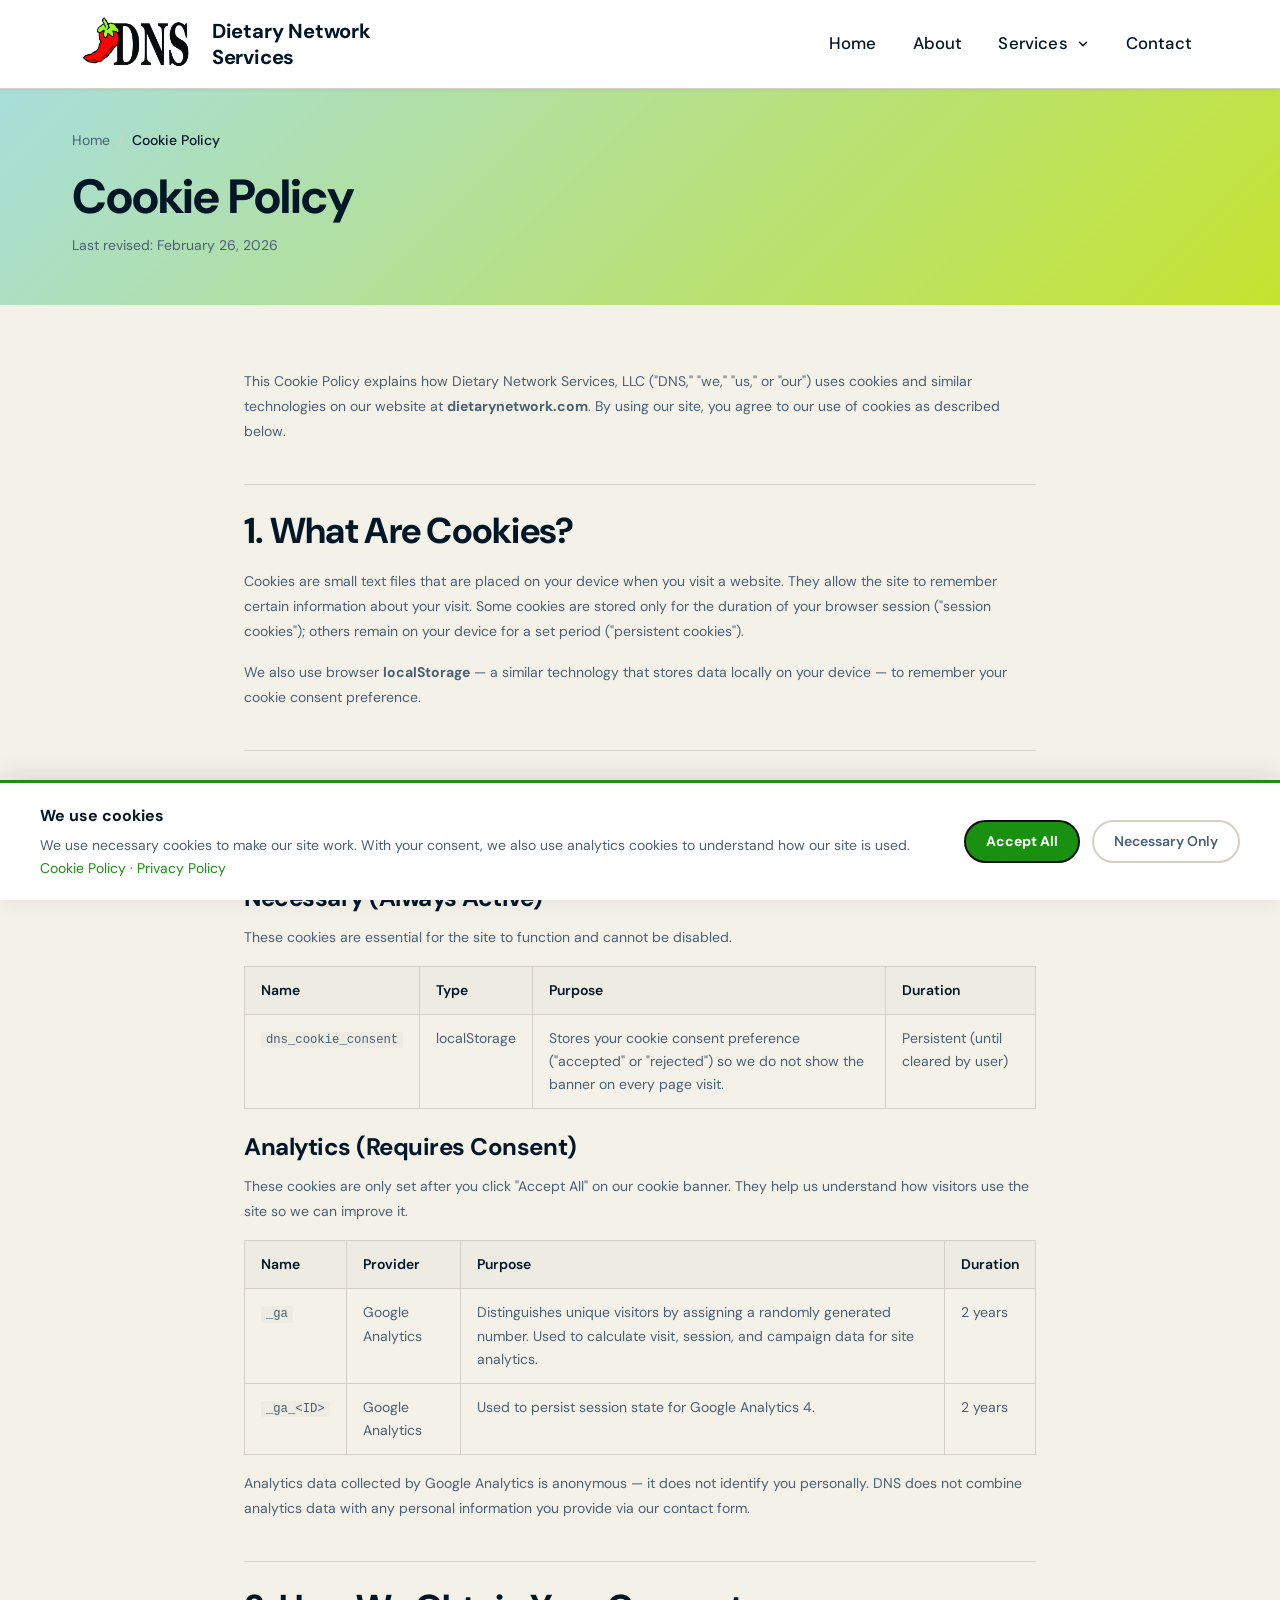
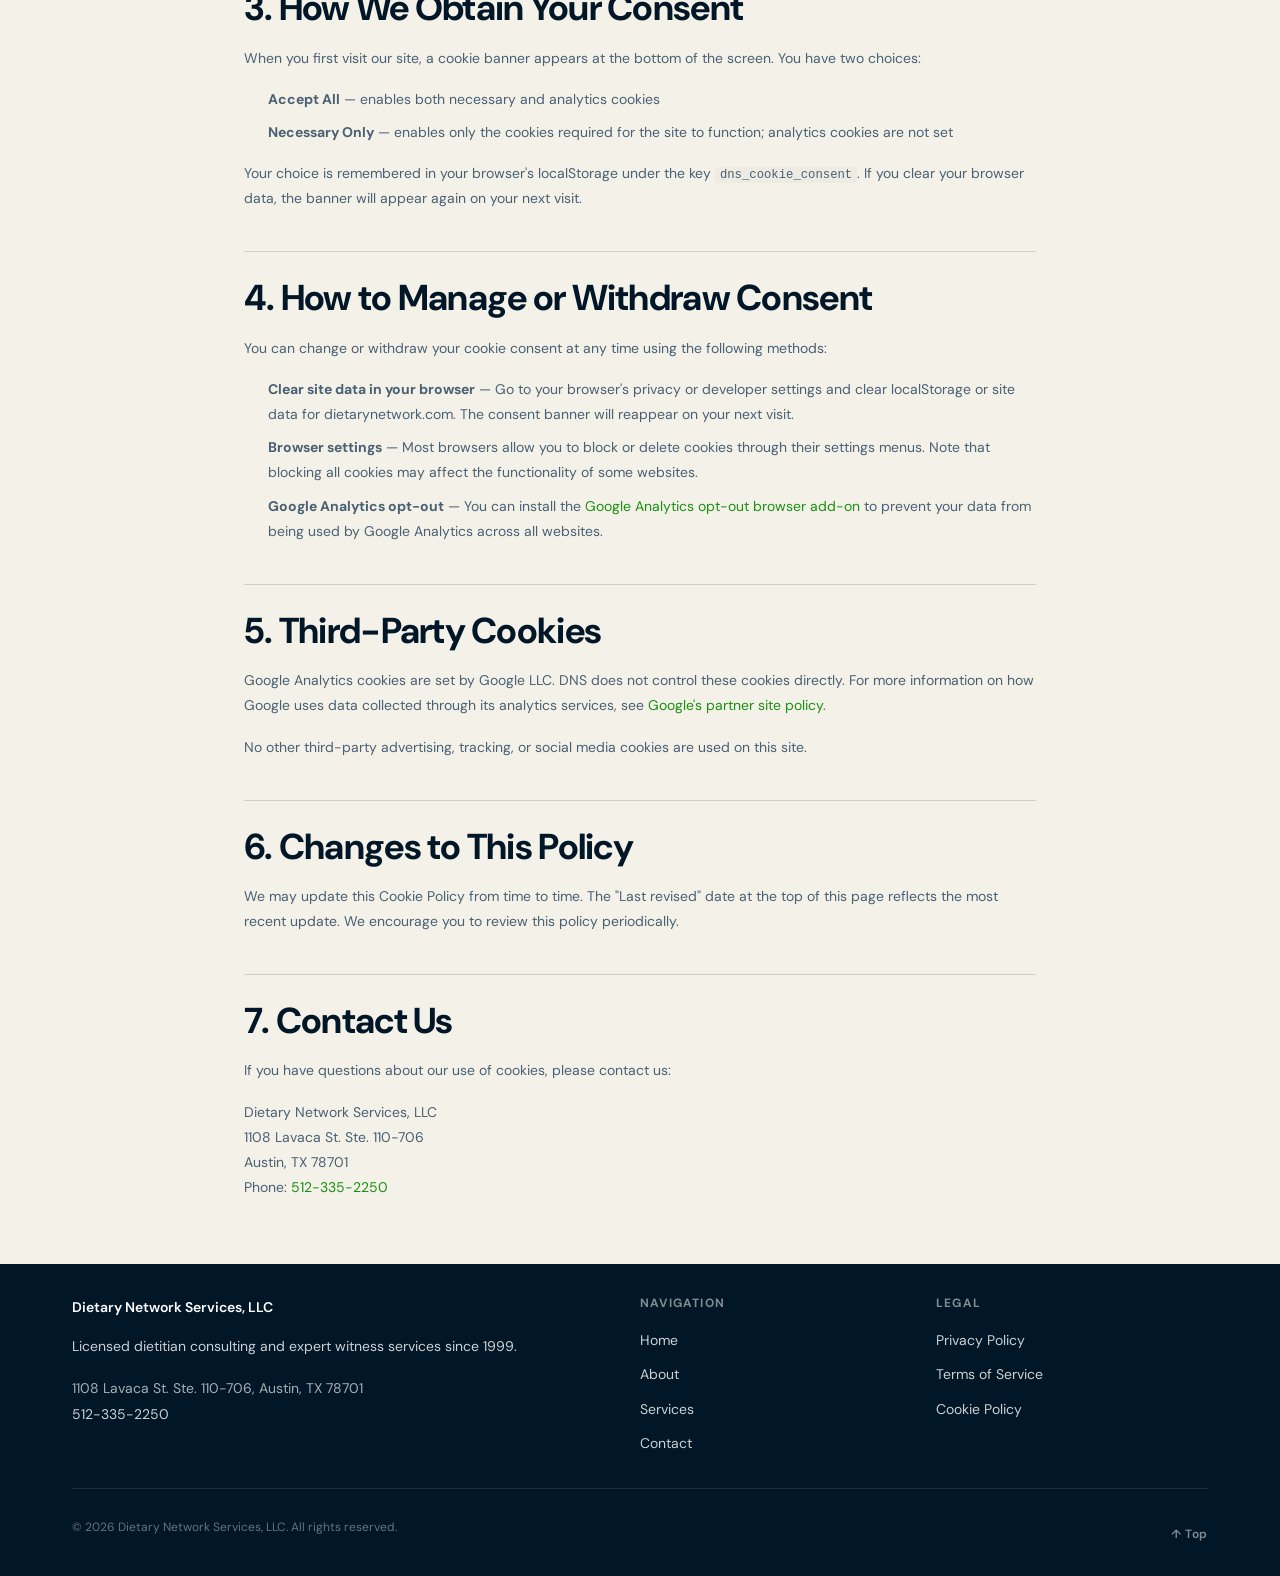
<file: cookie-policy.html>
<!DOCTYPE html>
<!-- PAGE: Cookie Policy | LAST UPDATED: 2026-02-26 | EDITOR: AI -->
<html lang="en">
<head>
  <meta charset="UTF-8">
  <meta name="viewport" content="width=device-width, initial-scale=1.0">
  <title>Cookie Policy | Dietary Network Services</title>
  <meta name="description" content="Cookie Policy for Dietary Network Services, LLC. Learn about the cookies we use and how to manage your preferences.">
  <link rel="canonical" href="https://dietarynetwork.com/cookie-policy.html">
  <meta name="robots" content="noindex, follow">

  <!-- Open Graph -->
  <meta property="og:type"        content="website">
  <meta property="og:url"         content="https://dietarynetwork.com/cookie-policy.html">
  <meta property="og:title"       content="Cookie Policy | Dietary Network Services">
  <meta property="og:description" content="Cookie Policy for Dietary Network Services, LLC. Learn about the cookies we use and how to manage your preferences.">
  <meta property="og:image"       content="https://dietarynetwork.com/images/og-image.webp">
  <!-- Twitter Card -->
  <meta name="twitter:card"        content="summary_large_image">
  <meta name="twitter:title"       content="Cookie Policy | Dietary Network Services">
  <meta name="twitter:description" content="Cookie Policy for Dietary Network Services, LLC. Learn about the cookies we use and how to manage your preferences.">
  <meta name="twitter:image"       content="https://dietarynetwork.com/images/og-image.webp">

  <!-- Favicons -->
  <link rel="icon" type="image/x-icon" href="/favicon.ico">
  <link rel="icon" type="image/png" sizes="16x16" href="/favicon-16x16.png">
  <link rel="icon" type="image/png" sizes="32x32" href="/favicon-32x32.png">
  <link rel="apple-touch-icon" sizes="180x180" href="/apple-touch-icon.png">
  <link rel="icon" type="image/png" sizes="192x192" href="/favicon-192x192.png">
  <link rel="icon" type="image/png" sizes="512x512" href="/favicon-512x512.png">
  <!-- Fonts -->
  <link rel="preconnect" href="https://fonts.googleapis.com">
  <link rel="preconnect" href="https://fonts.gstatic.com" crossorigin>
  <link rel="dns-prefetch" href="//www.google-analytics.com">
  <link href="https://fonts.googleapis.com/css2?family=DM+Sans:ital,opsz,wght@0,9..40,300;0,9..40,400;0,9..40,500;0,9..40,700;1,9..40,400&display=swap" rel="stylesheet">

  <!-- Styles -->
  <link rel="stylesheet" href="css/styles.min.css">

  <!-- Structured Data -->
  <script type="application/ld+json">
  {
    "@context": "https://schema.org",
    "@graph": [
      {
        "@type": "Organization",
        "name": "Dietary Network Services",
        "legalName": "Dietary Network Services, LLC",
        "url": "https://dietarynetwork.com"
      },
      {
        "@type": "BreadcrumbList",
        "itemListElement": [
          { "@type": "ListItem", "position": 1, "name": "Home",          "item": "https://dietarynetwork.com/" },
          { "@type": "ListItem", "position": 2, "name": "Cookie Policy", "item": "https://dietarynetwork.com/cookie-policy.html" }
        ]
      }
    ]
  }
  </script>
</head>
<body id="top">

  <a href="#main-content" class="skip-link">Skip to main content</a>

  <!-- ============================================================
       HEADER & PRIMARY NAVIGATION
       ============================================================ -->
  <header role="banner">
    <div class="container">
      <a href="index.html" class="logo" aria-label="Dietary Network Services — Home">
        <img src="images/logos/DNSlogo.webp" alt="DNS logo" height="48" width="auto">
        <span class="logo-text">Dietary Network Services</span>
      </a>

      <nav aria-label="Primary navigation">
        <button class="nav-toggle"
                aria-expanded="false"
                aria-controls="nav-menu"
                aria-label="Toggle navigation menu">
          <span class="nav-toggle-bar" aria-hidden="true"></span>
          <span class="nav-toggle-bar" aria-hidden="true"></span>
          <span class="nav-toggle-bar" aria-hidden="true"></span>
        </button>

        <ul id="nav-menu" role="list">
          <li><a href="index.html">Home</a></li>
          <li><a href="about.html">About</a></li>
          <li class="nav-has-dropdown">
            <a href="services.html" class="nav-dropdown-toggle" aria-expanded="false" aria-haspopup="true">Services
              <svg class="dropdown-chevron" aria-hidden="true" xmlns="http://www.w3.org/2000/svg" viewBox="0 0 24 24" fill="none" stroke="currentColor" stroke-width="2.5" stroke-linecap="round" stroke-linejoin="round"><polyline points="6 9 12 15 18 9"/></svg>
            </a>
            <div class="nav-dropdown" role="menu">
              <a href="services.html#legal-services"    role="menuitem">Legal Case Support</a>
              <a href="services.html#consulting"         role="menuitem">Consulting</a>
              <a href="services.html#medical-facilities" role="menuitem">Medical Facilities</a>
              <a href="services.html#long-term-care"     role="menuitem">Long Term Care Facilities</a>
            </div>
          </li>
          <li><a href="contact.html">Contact</a></li>
        </ul>
      </nav>
    </div>
  </header>

  <!-- ============================================================
       MAIN CONTENT
       ============================================================ -->
  <main id="main-content">

    <section class="page-header" aria-labelledby="page-heading">
      <div class="container">
        <nav class="breadcrumb" aria-label="Breadcrumb">
          <ol role="list">
            <li><a href="index.html">Home</a></li>
            <li aria-current="page">Cookie Policy</li>
          </ol>
        </nav>
        <h1 id="page-heading">Cookie Policy</h1>
        <p class="legal-last-updated">Last revised: <time datetime="2026-02-26">February 26, 2026</time></p>
      </div>
    </section>

    <section class="legal-content" aria-labelledby="page-heading">
      <div class="container">
        <div class="legal-body">

          <p>This Cookie Policy explains how Dietary Network Services, LLC ("DNS," "we," "us," or "our") uses cookies and similar technologies on our website at <strong>dietarynetwork.com</strong>. By using our site, you agree to our use of cookies as described below.</p>

          <h2>1. What Are Cookies?</h2>
          <p>Cookies are small text files that are placed on your device when you visit a website. They allow the site to remember certain information about your visit. Some cookies are stored only for the duration of your browser session ("session cookies"); others remain on your device for a set period ("persistent cookies").</p>
          <p>We also use browser <strong>localStorage</strong> — a similar technology that stores data locally on your device — to remember your cookie consent preference.</p>

          <h2>2. Cookies We Use</h2>
          <p>We use two categories of cookies on this site:</p>

          <h3>Necessary (Always Active)</h3>
          <p>These cookies are essential for the site to function and cannot be disabled.</p>

          <div class="cookie-table-wrapper">
            <table class="cookie-table">
              <thead>
                <tr>
                  <th scope="col">Name</th>
                  <th scope="col">Type</th>
                  <th scope="col">Purpose</th>
                  <th scope="col">Duration</th>
                </tr>
              </thead>
              <tbody>
                <tr>
                  <td><code>dns_cookie_consent</code></td>
                  <td>localStorage</td>
                  <td>Stores your cookie consent preference ("accepted" or "rejected") so we do not show the banner on every page visit.</td>
                  <td>Persistent (until cleared by user)</td>
                </tr>
              </tbody>
            </table>
          </div>

          <h3>Analytics (Requires Consent)</h3>
          <p>These cookies are only set after you click "Accept All" on our cookie banner. They help us understand how visitors use the site so we can improve it.</p>

          <div class="cookie-table-wrapper">
            <table class="cookie-table">
              <thead>
                <tr>
                  <th scope="col">Name</th>
                  <th scope="col">Provider</th>
                  <th scope="col">Purpose</th>
                  <th scope="col">Duration</th>
                </tr>
              </thead>
              <tbody>
                <tr>
                  <td><code>_ga</code></td>
                  <td>Google Analytics</td>
                  <td>Distinguishes unique visitors by assigning a randomly generated number. Used to calculate visit, session, and campaign data for site analytics.</td>
                  <td>2 years</td>
                </tr>
                <tr>
                  <td><code>_ga_&lt;ID&gt;</code></td>
                  <td>Google Analytics</td>
                  <td>Used to persist session state for Google Analytics 4.</td>
                  <td>2 years</td>
                </tr>
              </tbody>
            </table>
          </div>

          <p>Analytics data collected by Google Analytics is anonymous — it does not identify you personally. DNS does not combine analytics data with any personal information you provide via our contact form.</p>

          <h2>3. How We Obtain Your Consent</h2>
          <p>When you first visit our site, a cookie banner appears at the bottom of the screen. You have two choices:</p>
          <ul>
            <li><strong>Accept All</strong> — enables both necessary and analytics cookies</li>
            <li><strong>Necessary Only</strong> — enables only the cookies required for the site to function; analytics cookies are not set</li>
          </ul>
          <p>Your choice is remembered in your browser's localStorage under the key <code>dns_cookie_consent</code>. If you clear your browser data, the banner will appear again on your next visit.</p>

          <h2>4. How to Manage or Withdraw Consent</h2>
          <p>You can change or withdraw your cookie consent at any time using the following methods:</p>
          <ul>
            <li><strong>Clear site data in your browser</strong> — Go to your browser's privacy or developer settings and clear localStorage or site data for dietarynetwork.com. The consent banner will reappear on your next visit.</li>
            <li><strong>Browser settings</strong> — Most browsers allow you to block or delete cookies through their settings menus. Note that blocking all cookies may affect the functionality of some websites.</li>
            <li><strong>Google Analytics opt-out</strong> — You can install the <a href="https://tools.google.com/dlpage/gaoptout" target="_blank" rel="noopener noreferrer">Google Analytics opt-out browser add-on</a> to prevent your data from being used by Google Analytics across all websites.</li>
          </ul>

          <h2>5. Third-Party Cookies</h2>
          <p>Google Analytics cookies are set by Google LLC. DNS does not control these cookies directly. For more information on how Google uses data collected through its analytics services, see <a href="https://policies.google.com/technologies/partner-sites" target="_blank" rel="noopener noreferrer">Google's partner site policy</a>.</p>
          <p>No other third-party advertising, tracking, or social media cookies are used on this site.</p>

          <h2>6. Changes to This Policy</h2>
          <p>We may update this Cookie Policy from time to time. The "Last revised" date at the top of this page reflects the most recent update. We encourage you to review this policy periodically.</p>

          <h2>7. Contact Us</h2>
          <p>If you have questions about our use of cookies, please contact us:</p>
          <address>
            Dietary Network Services, LLC<br>
            1108 Lavaca St. Ste. 110-706<br>
            Austin, TX 78701<br>
            Phone: <a href="tel:+15123352250">512-335-2250</a>
          </address>

        </div>
      </div>
    </section>

  </main>

  <!-- ============================================================
       FOOTER
       ============================================================ -->
  <footer role="contentinfo">
    <div class="container">
      <div class="footer-grid">

        <div class="footer-brand">
          <p class="footer-company-name">Dietary Network Services, LLC</p>
          <p>Licensed dietitian consulting and expert witness services since 1999.</p>
          <address>
            1108 Lavaca St. Ste. 110-706, Austin, TX 78701<br>
            <a href="tel:+15123352250">512-335-2250</a>
          </address>
        </div>

        <nav aria-label="Footer site navigation">
          <h3>Navigation</h3>
          <ul role="list">
            <li><a href="index.html">Home</a></li>
            <li><a href="about.html">About</a></li>
            <li><a href="services.html">Services</a></li>
            <li><a href="contact.html">Contact</a></li>
          </ul>
        </nav>

        <nav aria-label="Legal pages">
          <h3>Legal</h3>
          <ul role="list">
            <li><a href="privacy-policy.html">Privacy Policy</a></li>
            <li><a href="terms-of-service.html">Terms of Service</a></li>
            <li><a href="cookie-policy.html">Cookie Policy</a></li>
          </ul>
        </nav>

      </div>

      <div class="footer-bottom">
        <p><small>&copy; <time datetime="2026">2026</time> Dietary Network Services, LLC. All rights reserved.</small></p>
        <a href="#top" class="back-to-top" aria-label="Back to top of page">&#8593; Top</a>
      </div>
    </div>
  </footer>

  <!-- Cookie Consent Banner -->
  <div class="cookie-banner" id="cookie-banner" role="dialog" aria-modal="true"
       aria-labelledby="cookie-banner-title" aria-describedby="cookie-banner-desc" hidden>
    <div class="cookie-banner-inner">
      <div class="cookie-banner-text">
        <span id="cookie-banner-title" class="cookie-banner-title">We use cookies</span>
        <p id="cookie-banner-desc">We use necessary cookies to make our site work. With your consent, we also use analytics cookies to understand how our site is used. <a href="cookie-policy.html">Cookie Policy</a> &middot; <a href="privacy-policy.html">Privacy Policy</a></p>
      </div>
      <div class="cookie-banner-actions">
        <button id="cookie-accept" class="btn-cookie-accept" type="button">Accept All</button>
        <button id="cookie-reject" class="btn-cookie-reject" type="button">Necessary Only</button>
      </div>
    </div>
  </div>

  <noscript>
    <p style="text-align:center;padding:1rem;background:#f5c327;color:#1b2a4a;font-family:sans-serif;">
      This site works best with JavaScript enabled.
    </p>
  </noscript>

  <script src="js/cookies.min.js" defer></script>
  <script src="js/analytics.min.js" defer></script>
  <script src="js/main.min.js" defer></script>
  <script src="js/modal.min.js" defer></script>

</body>
</html>
</file>
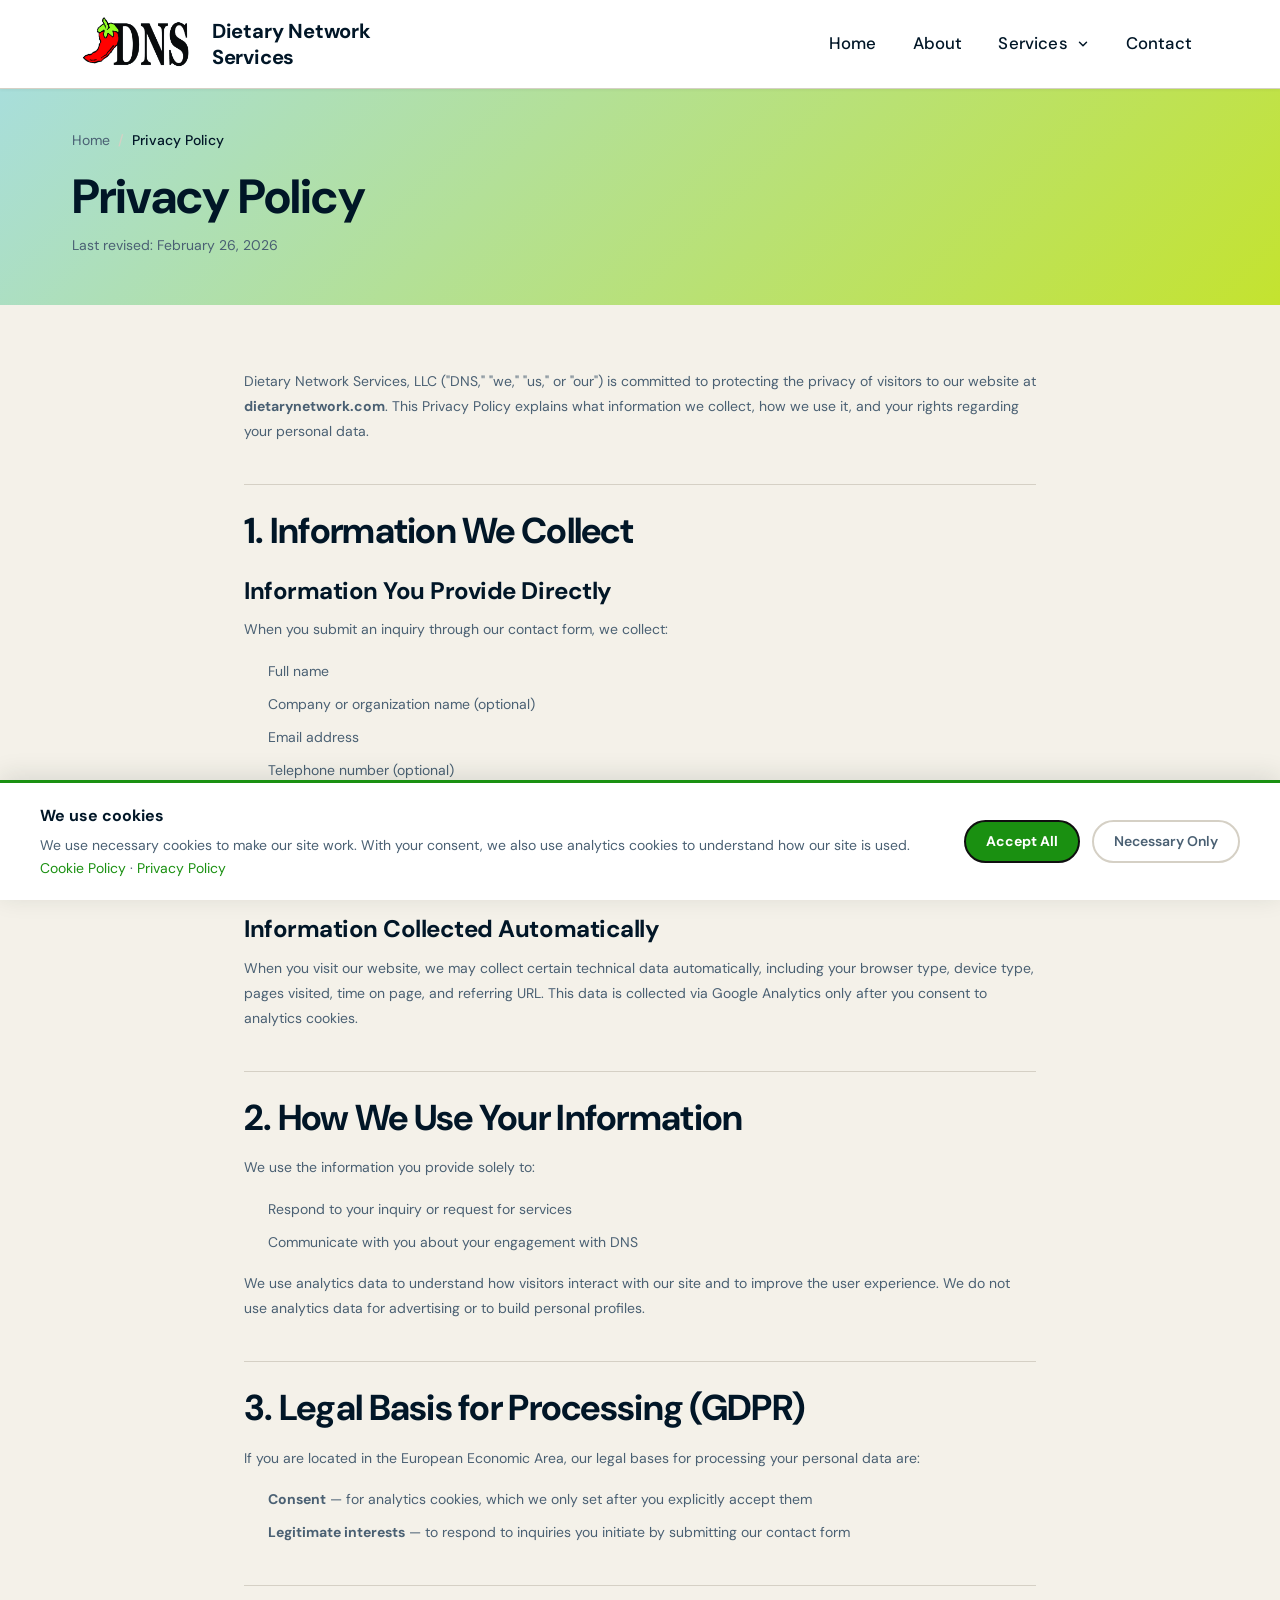
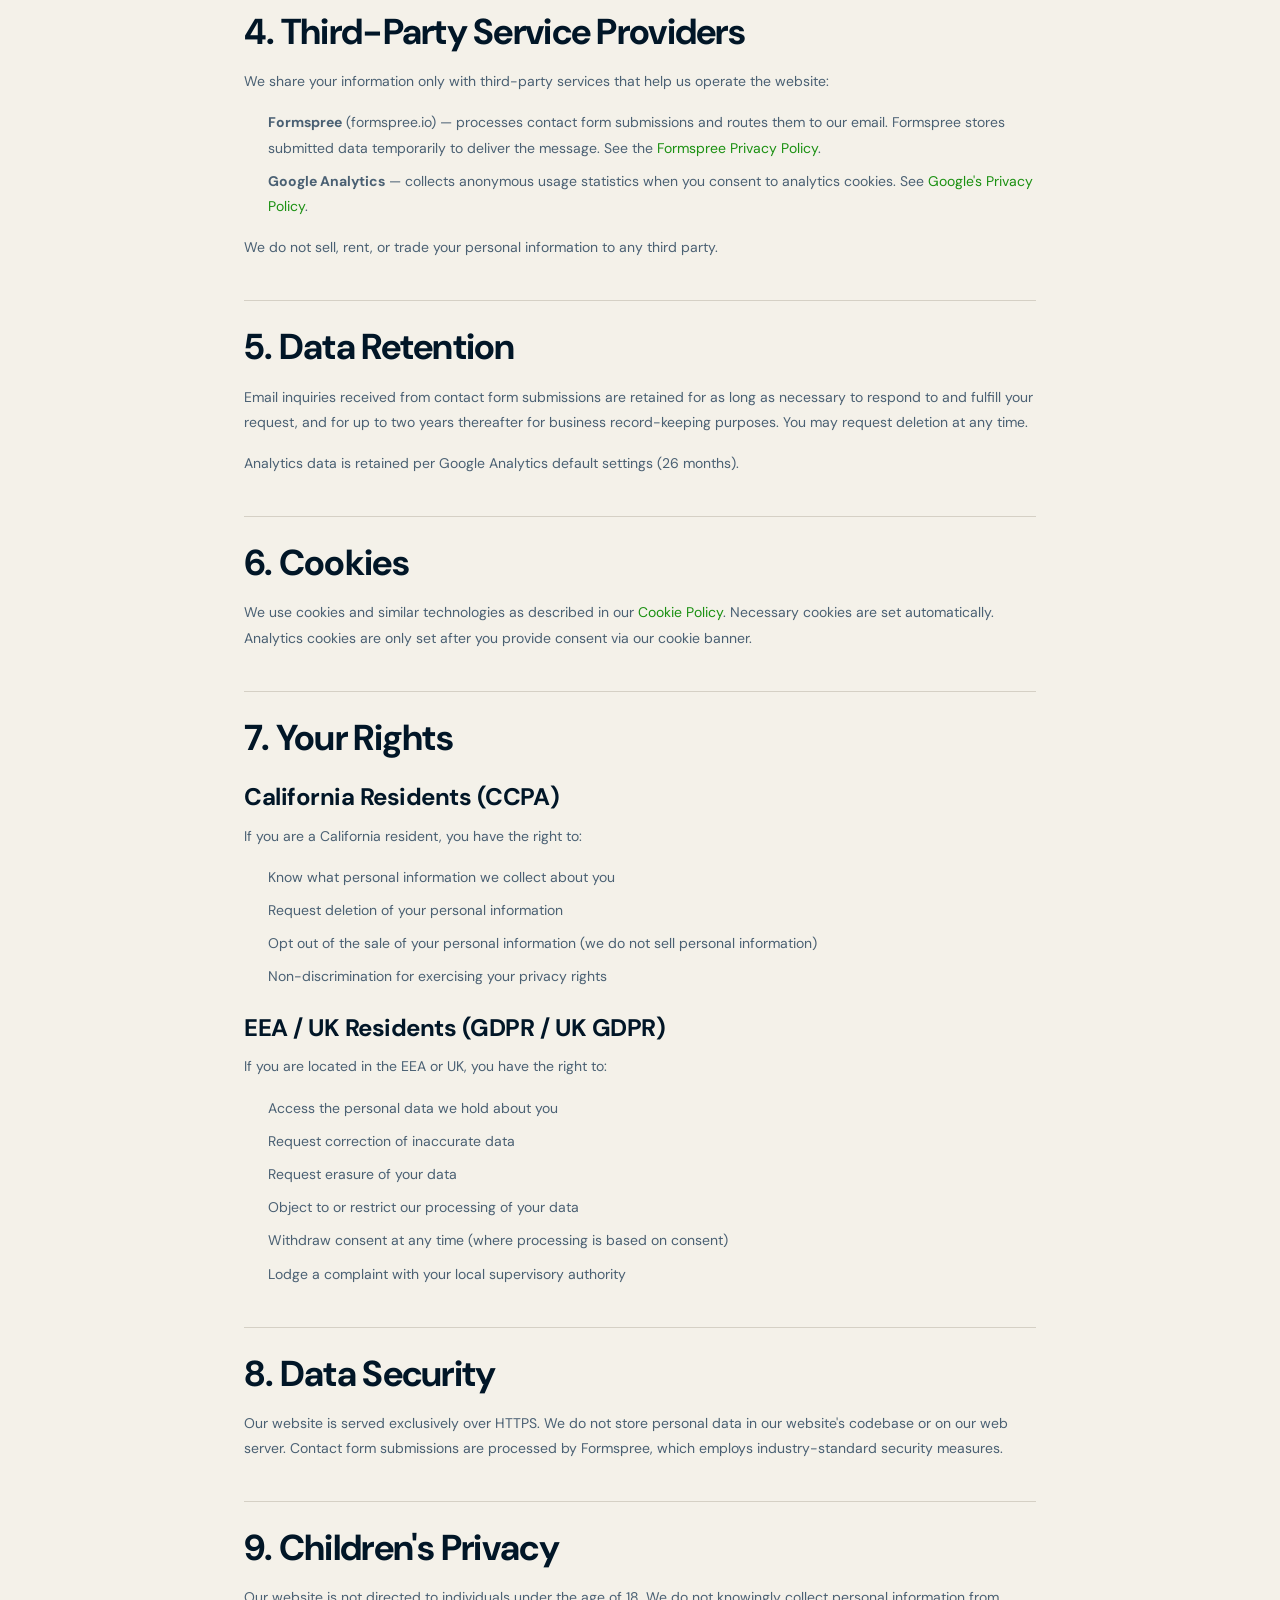
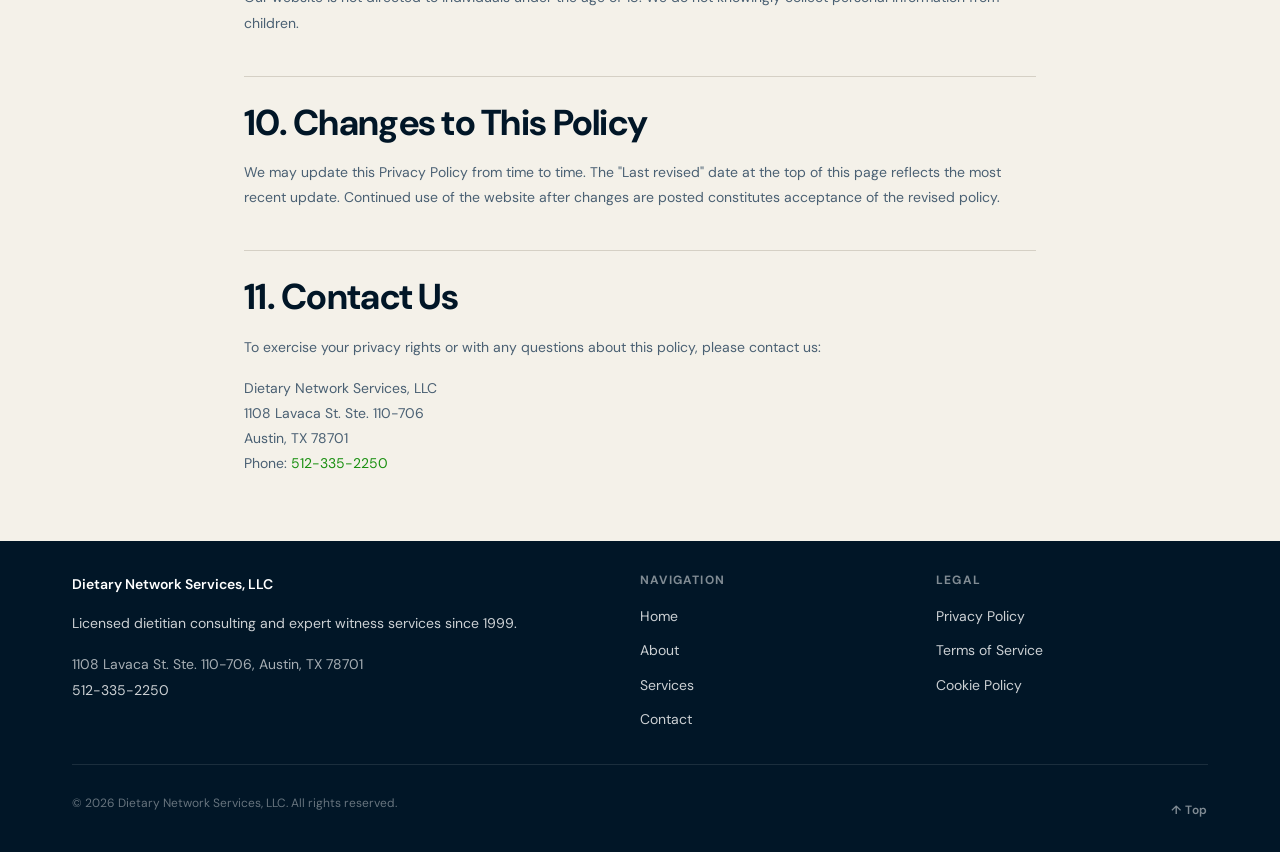
<file: privacy-policy.html>
<!DOCTYPE html>
<!-- PAGE: Privacy Policy | LAST UPDATED: 2026-02-26 | EDITOR: AI -->
<html lang="en">
<head>
  <meta charset="UTF-8">
  <meta name="viewport" content="width=device-width, initial-scale=1.0">
  <title>Privacy Policy | Dietary Network Services</title>
  <meta name="description" content="Privacy Policy for Dietary Network Services, LLC. Learn how we collect, use, and protect your personal information.">
  <link rel="canonical" href="https://dietarynetwork.com/privacy-policy.html">
  <meta name="robots" content="noindex, follow">

  <!-- Open Graph -->
  <meta property="og:type"        content="website">
  <meta property="og:url"         content="https://dietarynetwork.com/privacy-policy.html">
  <meta property="og:title"       content="Privacy Policy | Dietary Network Services">
  <meta property="og:description" content="Privacy Policy for Dietary Network Services, LLC. Learn how we collect, use, and protect your personal information.">
  <meta property="og:image"       content="https://dietarynetwork.com/images/og-image.webp">
  <!-- Twitter Card -->
  <meta name="twitter:card"        content="summary_large_image">
  <meta name="twitter:title"       content="Privacy Policy | Dietary Network Services">
  <meta name="twitter:description" content="Privacy Policy for Dietary Network Services, LLC. Learn how we collect, use, and protect your personal information.">
  <meta name="twitter:image"       content="https://dietarynetwork.com/images/og-image.webp">

  <!-- Favicons -->
  <link rel="icon" type="image/x-icon" href="/favicon.ico">
  <link rel="icon" type="image/png" sizes="16x16" href="/favicon-16x16.png">
  <link rel="icon" type="image/png" sizes="32x32" href="/favicon-32x32.png">
  <link rel="apple-touch-icon" sizes="180x180" href="/apple-touch-icon.png">
  <link rel="icon" type="image/png" sizes="192x192" href="/favicon-192x192.png">
  <link rel="icon" type="image/png" sizes="512x512" href="/favicon-512x512.png">
  <!-- Fonts -->
  <link rel="preconnect" href="https://fonts.googleapis.com">
  <link rel="preconnect" href="https://fonts.gstatic.com" crossorigin>
  <link rel="dns-prefetch" href="//www.google-analytics.com">
  <link href="https://fonts.googleapis.com/css2?family=DM+Sans:ital,opsz,wght@0,9..40,300;0,9..40,400;0,9..40,500;0,9..40,700;1,9..40,400&display=swap" rel="stylesheet">

  <!-- Styles -->
  <link rel="stylesheet" href="css/styles.min.css">

  <!-- Structured Data -->
  <script type="application/ld+json">
  {
    "@context": "https://schema.org",
    "@graph": [
      {
        "@type": "Organization",
        "name": "Dietary Network Services",
        "legalName": "Dietary Network Services, LLC",
        "url": "https://dietarynetwork.com"
      },
      {
        "@type": "BreadcrumbList",
        "itemListElement": [
          { "@type": "ListItem", "position": 1, "name": "Home",           "item": "https://dietarynetwork.com/" },
          { "@type": "ListItem", "position": 2, "name": "Privacy Policy", "item": "https://dietarynetwork.com/privacy-policy.html" }
        ]
      }
    ]
  }
  </script>
</head>
<body id="top">

  <a href="#main-content" class="skip-link">Skip to main content</a>

  <!-- ============================================================
       HEADER & PRIMARY NAVIGATION
       ============================================================ -->
  <header role="banner">
    <div class="container">
      <a href="index.html" class="logo" aria-label="Dietary Network Services — Home">
        <img src="images/logos/DNSlogo.webp" alt="DNS logo" height="48" width="auto">
        <span class="logo-text">Dietary Network Services</span>
      </a>

      <nav aria-label="Primary navigation">
        <button class="nav-toggle"
                aria-expanded="false"
                aria-controls="nav-menu"
                aria-label="Toggle navigation menu">
          <span class="nav-toggle-bar" aria-hidden="true"></span>
          <span class="nav-toggle-bar" aria-hidden="true"></span>
          <span class="nav-toggle-bar" aria-hidden="true"></span>
        </button>

        <ul id="nav-menu" role="list">
          <li><a href="index.html">Home</a></li>
          <li><a href="about.html">About</a></li>
          <li class="nav-has-dropdown">
            <a href="services.html" class="nav-dropdown-toggle" aria-expanded="false" aria-haspopup="true">Services
              <svg class="dropdown-chevron" aria-hidden="true" xmlns="http://www.w3.org/2000/svg" viewBox="0 0 24 24" fill="none" stroke="currentColor" stroke-width="2.5" stroke-linecap="round" stroke-linejoin="round"><polyline points="6 9 12 15 18 9"/></svg>
            </a>
            <div class="nav-dropdown" role="menu">
              <a href="services.html#legal-services"    role="menuitem">Legal Case Support</a>
              <a href="services.html#consulting"         role="menuitem">Consulting</a>
              <a href="services.html#medical-facilities" role="menuitem">Medical Facilities</a>
              <a href="services.html#long-term-care"     role="menuitem">Long Term Care Facilities</a>
            </div>
          </li>
          <li><a href="contact.html">Contact</a></li>
        </ul>
      </nav>
    </div>
  </header>

  <!-- ============================================================
       MAIN CONTENT
       ============================================================ -->
  <main id="main-content">

    <section class="page-header" aria-labelledby="page-heading">
      <div class="container">
        <nav class="breadcrumb" aria-label="Breadcrumb">
          <ol role="list">
            <li><a href="index.html">Home</a></li>
            <li aria-current="page">Privacy Policy</li>
          </ol>
        </nav>
        <h1 id="page-heading">Privacy Policy</h1>
        <p class="legal-last-updated">Last revised: <time datetime="2026-02-26">February 26, 2026</time></p>
      </div>
    </section>

    <section class="legal-content" aria-labelledby="page-heading">
      <div class="container">
        <div class="legal-body">

          <p>Dietary Network Services, LLC ("DNS," "we," "us," or "our") is committed to protecting the privacy of visitors to our website at <strong>dietarynetwork.com</strong>. This Privacy Policy explains what information we collect, how we use it, and your rights regarding your personal data.</p>

          <h2>1. Information We Collect</h2>

          <h3>Information You Provide Directly</h3>
          <p>When you submit an inquiry through our contact form, we collect:</p>
          <ul>
            <li>Full name</li>
            <li>Company or organization name (optional)</li>
            <li>Email address</li>
            <li>Telephone number (optional)</li>
            <li>Service of interest</li>
            <li>Message content</li>
          </ul>
          <p>We do not collect payment information. We do not collect health information.</p>

          <h3>Information Collected Automatically</h3>
          <p>When you visit our website, we may collect certain technical data automatically, including your browser type, device type, pages visited, time on page, and referring URL. This data is collected via Google Analytics only after you consent to analytics cookies.</p>

          <h2>2. How We Use Your Information</h2>
          <p>We use the information you provide solely to:</p>
          <ul>
            <li>Respond to your inquiry or request for services</li>
            <li>Communicate with you about your engagement with DNS</li>
          </ul>
          <p>We use analytics data to understand how visitors interact with our site and to improve the user experience. We do not use analytics data for advertising or to build personal profiles.</p>

          <h2>3. Legal Basis for Processing (GDPR)</h2>
          <p>If you are located in the European Economic Area, our legal bases for processing your personal data are:</p>
          <ul>
            <li><strong>Consent</strong> — for analytics cookies, which we only set after you explicitly accept them</li>
            <li><strong>Legitimate interests</strong> — to respond to inquiries you initiate by submitting our contact form</li>
          </ul>

          <h2>4. Third-Party Service Providers</h2>
          <p>We share your information only with third-party services that help us operate the website:</p>
          <ul>
            <li><strong>Formspree</strong> (formspree.io) — processes contact form submissions and routes them to our email. Formspree stores submitted data temporarily to deliver the message. See the <a href="https://formspree.io/legal/privacy-policy" target="_blank" rel="noopener noreferrer">Formspree Privacy Policy</a>.</li>
            <li><strong>Google Analytics</strong> — collects anonymous usage statistics when you consent to analytics cookies. See <a href="https://policies.google.com/privacy" target="_blank" rel="noopener noreferrer">Google's Privacy Policy</a>.</li>
          </ul>
          <p>We do not sell, rent, or trade your personal information to any third party.</p>

          <h2>5. Data Retention</h2>
          <p>Email inquiries received from contact form submissions are retained for as long as necessary to respond to and fulfill your request, and for up to two years thereafter for business record-keeping purposes. You may request deletion at any time.</p>
          <p>Analytics data is retained per Google Analytics default settings (26 months).</p>

          <h2>6. Cookies</h2>
          <p>We use cookies and similar technologies as described in our <a href="cookie-policy.html">Cookie Policy</a>. Necessary cookies are set automatically. Analytics cookies are only set after you provide consent via our cookie banner.</p>

          <h2>7. Your Rights</h2>

          <h3>California Residents (CCPA)</h3>
          <p>If you are a California resident, you have the right to:</p>
          <ul>
            <li>Know what personal information we collect about you</li>
            <li>Request deletion of your personal information</li>
            <li>Opt out of the sale of your personal information (we do not sell personal information)</li>
            <li>Non-discrimination for exercising your privacy rights</li>
          </ul>

          <h3>EEA / UK Residents (GDPR / UK GDPR)</h3>
          <p>If you are located in the EEA or UK, you have the right to:</p>
          <ul>
            <li>Access the personal data we hold about you</li>
            <li>Request correction of inaccurate data</li>
            <li>Request erasure of your data</li>
            <li>Object to or restrict our processing of your data</li>
            <li>Withdraw consent at any time (where processing is based on consent)</li>
            <li>Lodge a complaint with your local supervisory authority</li>
          </ul>

          <h2>8. Data Security</h2>
          <p>Our website is served exclusively over HTTPS. We do not store personal data in our website's codebase or on our web server. Contact form submissions are processed by Formspree, which employs industry-standard security measures.</p>

          <h2>9. Children's Privacy</h2>
          <p>Our website is not directed to individuals under the age of 18. We do not knowingly collect personal information from children.</p>

          <h2>10. Changes to This Policy</h2>
          <p>We may update this Privacy Policy from time to time. The "Last revised" date at the top of this page reflects the most recent update. Continued use of the website after changes are posted constitutes acceptance of the revised policy.</p>

          <h2>11. Contact Us</h2>
          <p>To exercise your privacy rights or with any questions about this policy, please contact us:</p>
          <address>
            Dietary Network Services, LLC<br>
            1108 Lavaca St. Ste. 110-706<br>
            Austin, TX 78701<br>
            Phone: <a href="tel:+15123352250">512-335-2250</a>
          </address>

        </div>
      </div>
    </section>

  </main>

  <!-- ============================================================
       FOOTER
       ============================================================ -->
  <footer role="contentinfo">
    <div class="container">
      <div class="footer-grid">

        <div class="footer-brand">
          <p class="footer-company-name">Dietary Network Services, LLC</p>
          <p>Licensed dietitian consulting and expert witness services since 1999.</p>
          <address>
            1108 Lavaca St. Ste. 110-706, Austin, TX 78701<br>
            <a href="tel:+15123352250">512-335-2250</a>
          </address>
        </div>

        <nav aria-label="Footer site navigation">
          <h3>Navigation</h3>
          <ul role="list">
            <li><a href="index.html">Home</a></li>
            <li><a href="about.html">About</a></li>
            <li><a href="services.html">Services</a></li>
            <li><a href="contact.html">Contact</a></li>
          </ul>
        </nav>

        <nav aria-label="Legal pages">
          <h3>Legal</h3>
          <ul role="list">
            <li><a href="privacy-policy.html">Privacy Policy</a></li>
            <li><a href="terms-of-service.html">Terms of Service</a></li>
            <li><a href="cookie-policy.html">Cookie Policy</a></li>
          </ul>
        </nav>

      </div>

      <div class="footer-bottom">
        <p><small>&copy; <time datetime="2026">2026</time> Dietary Network Services, LLC. All rights reserved.</small></p>
        <a href="#top" class="back-to-top" aria-label="Back to top of page">&#8593; Top</a>
      </div>
    </div>
  </footer>

  <!-- Cookie Consent Banner -->
  <div class="cookie-banner" id="cookie-banner" role="dialog" aria-modal="true"
       aria-labelledby="cookie-banner-title" aria-describedby="cookie-banner-desc" hidden>
    <div class="cookie-banner-inner">
      <div class="cookie-banner-text">
        <span id="cookie-banner-title" class="cookie-banner-title">We use cookies</span>
        <p id="cookie-banner-desc">We use necessary cookies to make our site work. With your consent, we also use analytics cookies to understand how our site is used. <a href="cookie-policy.html">Cookie Policy</a> &middot; <a href="privacy-policy.html">Privacy Policy</a></p>
      </div>
      <div class="cookie-banner-actions">
        <button id="cookie-accept" class="btn-cookie-accept" type="button">Accept All</button>
        <button id="cookie-reject" class="btn-cookie-reject" type="button">Necessary Only</button>
      </div>
    </div>
  </div>

  <noscript>
    <p style="text-align:center;padding:1rem;background:#f5c327;color:#1b2a4a;font-family:sans-serif;">
      This site works best with JavaScript enabled.
    </p>
  </noscript>

  <script src="js/cookies.min.js" defer></script>
  <script src="js/analytics.min.js" defer></script>
  <script src="js/main.min.js" defer></script>
  <script src="js/modal.min.js" defer></script>

</body>
</html>
</file>
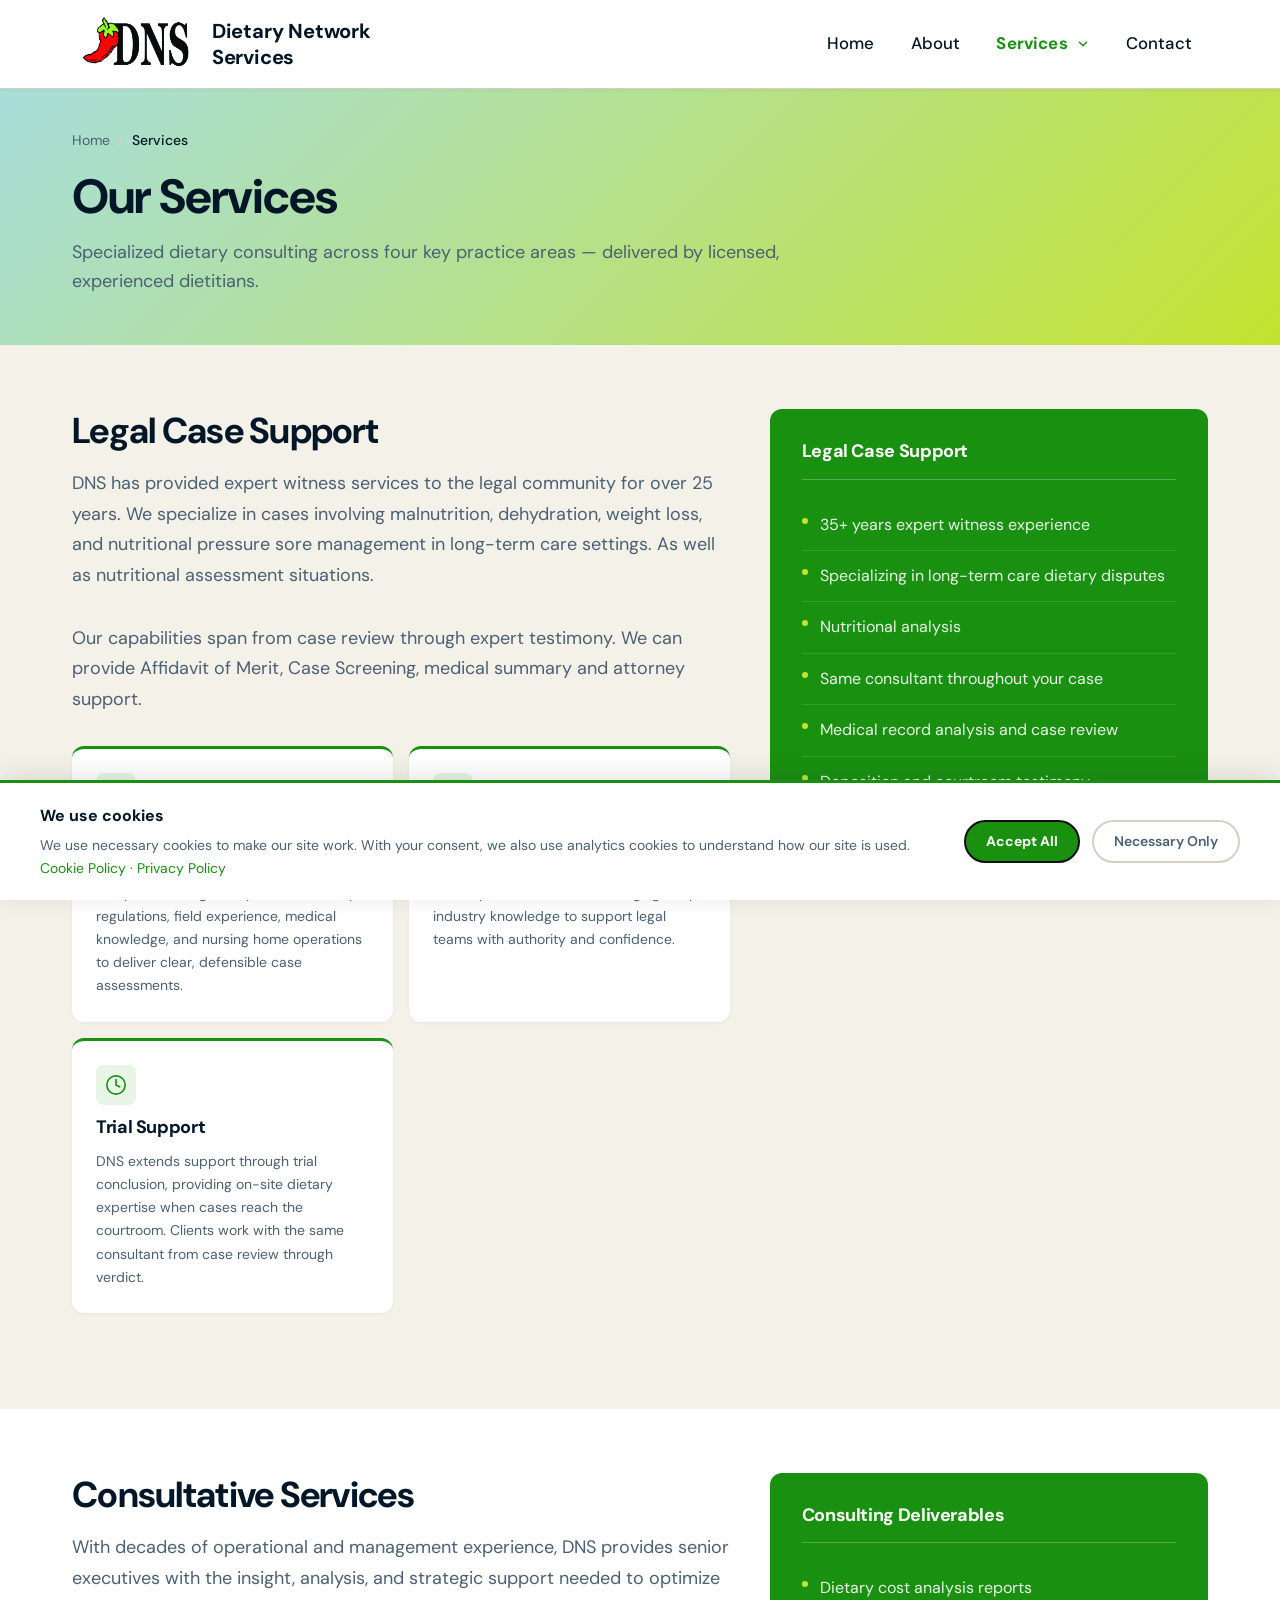
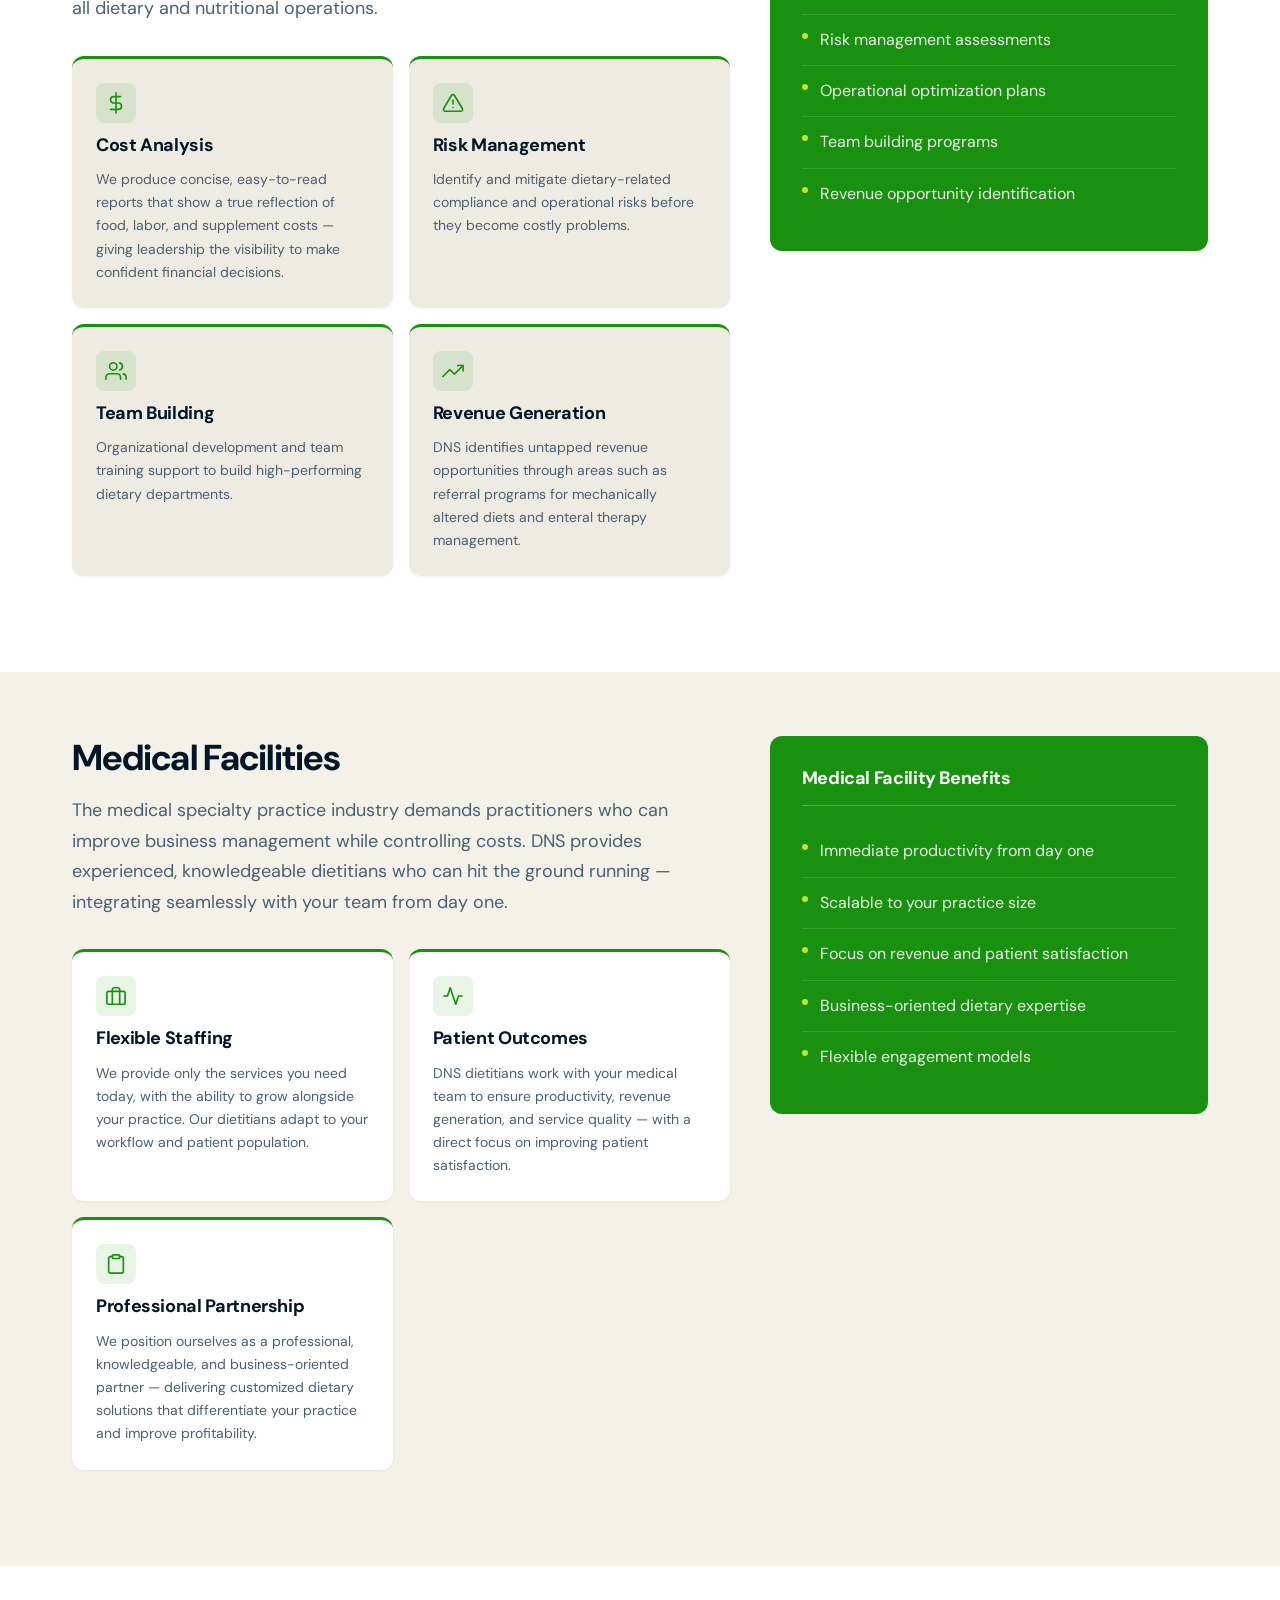
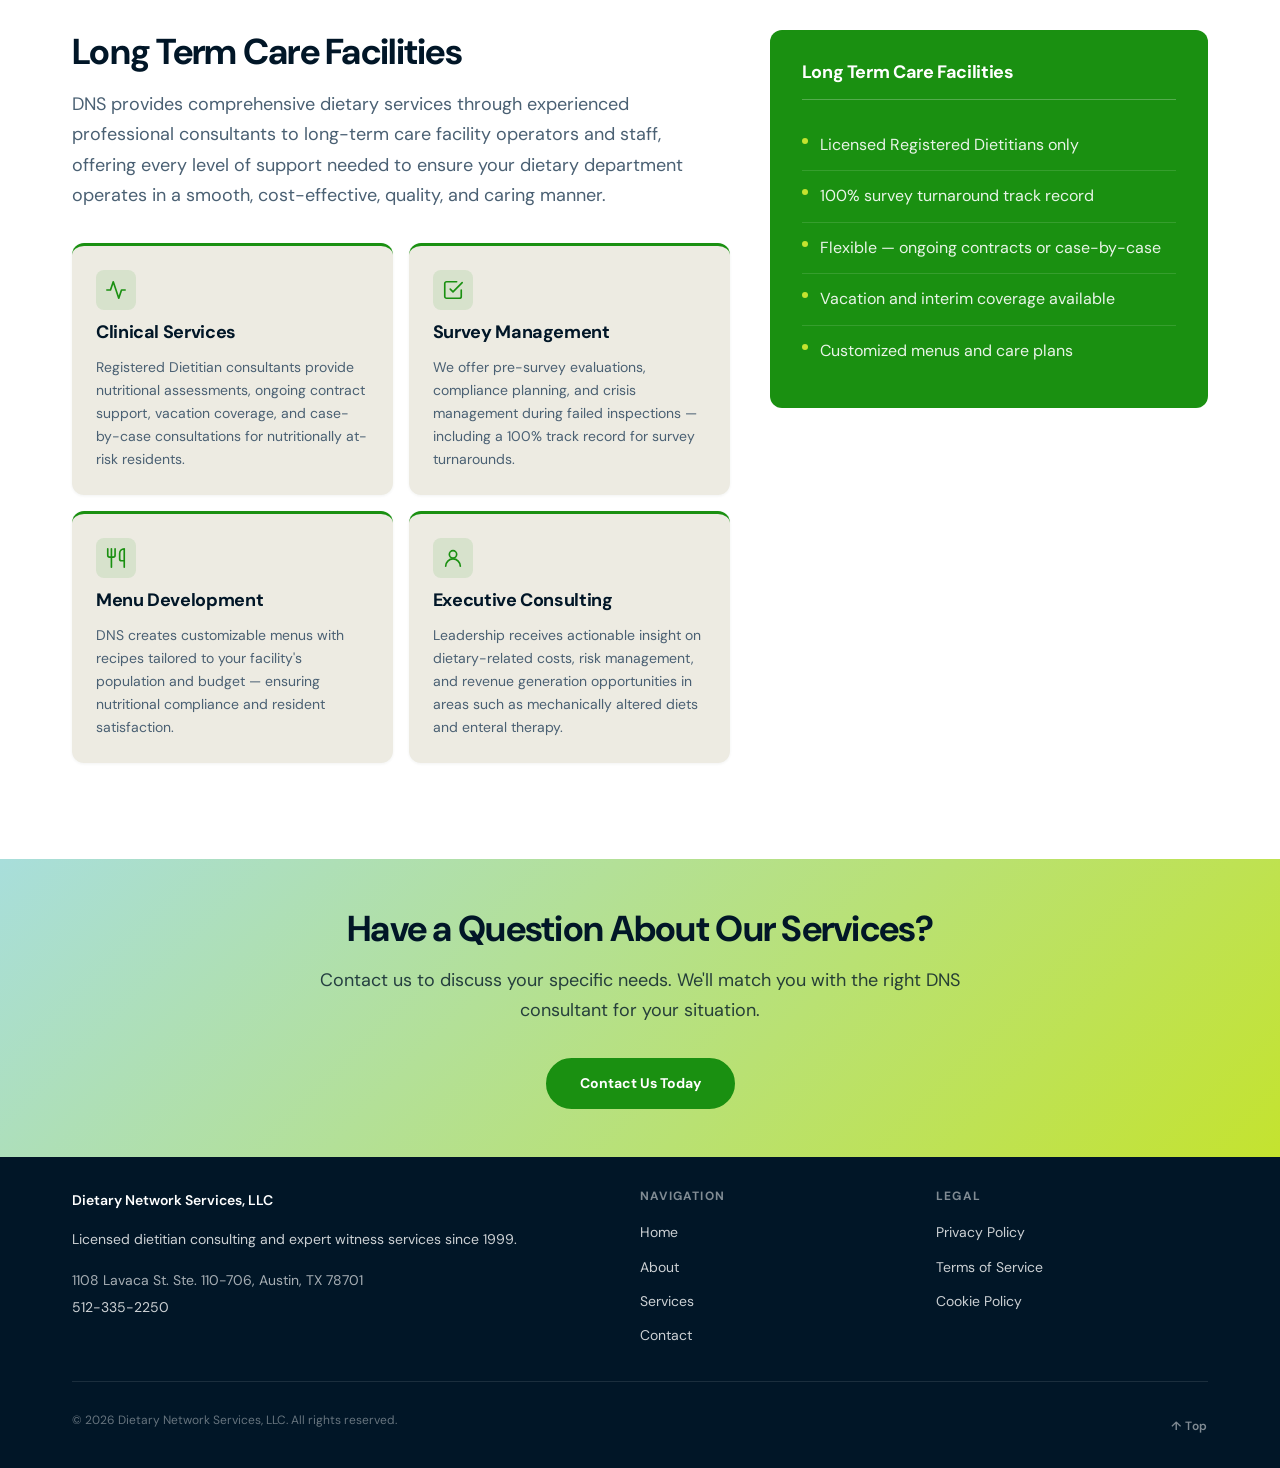
<file: services.html>
<!DOCTYPE html>
<!-- PAGE: Services | LAST UPDATED: 2026-02-25 | EDITOR: AI -->
<html lang="en">
<head>
  <meta charset="UTF-8">
  <meta name="viewport" content="width=device-width, initial-scale=1.0">
  <title>Services | Dietary Network Services | Consulting &amp; Expert Witness</title>
  <meta name="description" content="DNS offers dietary consulting for long-term care facilities, medical practices, executive consulting, and expert witness services for legal professionals.">
  <link rel="canonical" href="https://dietarynetwork.com/services.html">

  <!-- Open Graph -->
  <meta property="og:type"        content="website">
  <meta property="og:url"         content="https://dietarynetwork.com/services.html">
  <meta property="og:title"       content="Services | Dietary Network Services">
  <meta property="og:description" content="DNS offers dietary consulting for long-term care facilities, medical practices, executive consulting, and expert witness services for legal professionals.">
  <meta property="og:image"       content="https://dietarynetwork.com/images/og-image.webp">

  <!-- Twitter Card -->
  <meta name="twitter:card"        content="summary_large_image">
  <meta name="twitter:title"       content="Services | Dietary Network Services">
  <meta name="twitter:description" content="DNS offers dietary consulting for long-term care facilities, medical practices, executive consulting, and expert witness services for legal professionals.">
  <meta name="twitter:image"       content="https://dietarynetwork.com/images/og-image.webp">

  <!-- Favicons -->
  <link rel="icon" type="image/x-icon" href="/favicon.ico">
  <link rel="icon" type="image/png" sizes="16x16" href="/favicon-16x16.png">
  <link rel="icon" type="image/png" sizes="32x32" href="/favicon-32x32.png">
  <link rel="apple-touch-icon" sizes="180x180" href="/apple-touch-icon.png">
  <link rel="icon" type="image/png" sizes="192x192" href="/favicon-192x192.png">
  <link rel="icon" type="image/png" sizes="512x512" href="/favicon-512x512.png">
  <!-- Fonts -->
  <link rel="preconnect" href="https://fonts.googleapis.com">
  <link rel="preconnect" href="https://fonts.gstatic.com" crossorigin>
  <link rel="dns-prefetch" href="//www.google-analytics.com">
  <link href="https://fonts.googleapis.com/css2?family=DM+Sans:ital,opsz,wght@0,9..40,300;0,9..40,400;0,9..40,500;0,9..40,700;1,9..40,400&display=swap" rel="stylesheet">

  <!-- Styles -->
  <link rel="stylesheet" href="css/styles.min.css">

  <script type="application/ld+json">
  {
    "@context": "https://schema.org",
    "@graph": [
      {
        "@type": "Organization",
        "name": "Dietary Network Services",
        "legalName": "Dietary Network Services, LLC",
        "url": "https://dietarynetwork.com"
      },
      {
        "@type": "BreadcrumbList",
        "itemListElement": [
          { "@type": "ListItem", "position": 1, "name": "Home",     "item": "https://dietarynetwork.com/" },
          { "@type": "ListItem", "position": 2, "name": "Services", "item": "https://dietarynetwork.com/services.html" }
        ]
      }
    ]
  }
  </script>
</head>
<body id="top">

  <a href="#main-content" class="skip-link">Skip to main content</a>

  <!-- ============================================================
       HEADER & PRIMARY NAVIGATION
       ============================================================ -->
  <header role="banner">
    <div class="container">
      <a href="index.html" class="logo" aria-label="Dietary Network Services — Home">
        <img src="images/logos/DNSlogo.webp" alt="DNS logo" height="48" width="auto">
        <span class="logo-text">Dietary Network Services</span>
      </a>

      <nav aria-label="Primary navigation">
        <button class="nav-toggle"
                aria-expanded="false"
                aria-controls="nav-menu"
                aria-label="Toggle navigation menu">
          <span class="nav-toggle-bar" aria-hidden="true"></span>
          <span class="nav-toggle-bar" aria-hidden="true"></span>
          <span class="nav-toggle-bar" aria-hidden="true"></span>
        </button>

        <ul id="nav-menu" role="list">
          <li><a href="index.html">Home</a></li>
          <li><a href="about.html">About</a></li>
          <li class="nav-has-dropdown">
            <a href="services.html" class="nav-dropdown-toggle" aria-expanded="false" aria-haspopup="true" aria-current="page">Services
              <svg class="dropdown-chevron" aria-hidden="true" xmlns="http://www.w3.org/2000/svg" viewBox="0 0 24 24" fill="none" stroke="currentColor" stroke-width="2.5" stroke-linecap="round" stroke-linejoin="round"><polyline points="6 9 12 15 18 9"/></svg>
            </a>
            <div class="nav-dropdown" role="menu">
              <a href="#legal-services"    role="menuitem">Legal Case Support</a>
              <a href="#consulting"         role="menuitem">Consulting</a>
              <a href="#medical-facilities" role="menuitem">Medical Facilities</a>
              <a href="#long-term-care"     role="menuitem">Long Term Care Facilities</a>
            </div>
          </li>
          <li><a href="contact.html">Contact</a></li>
        </ul>
      </nav>
    </div>
  </header>

  <!-- ============================================================
       MAIN CONTENT
       ============================================================ -->
  <main id="main-content">

    <!-- Page Header -->
    <section class="page-header" aria-labelledby="page-heading">
      <div class="container">
        <nav class="breadcrumb" aria-label="Breadcrumb">
          <ol role="list">
            <li><a href="index.html">Home</a></li>
            <li aria-current="page">Services</li>
          </ol>
        </nav>
        <h1 id="page-heading">Our Services</h1>
        <p class="page-header-intro">Specialized dietary consulting across four key practice areas — delivered by licensed, experienced dietitians.</p>
      </div>
    </section>

    <!-- ==========================================
         SERVICE 1: LEGAL CASE SUPPORT
         ========================================== -->
    <section id="legal-services" class="service-section" aria-labelledby="legal-heading">
      <div class="container">
        <div class="service-section-inner">

          <div class="service-section-content">
            <h2 id="legal-heading">Legal Case Support</h2>
            <p class="service-lead">DNS has provided expert witness services to the legal community for over 25 years. We specialize in cases involving malnutrition, dehydration, weight loss, and nutritional pressure sore management in long-term care settings. As well as nutritional assessment situations.</p>
            <p class="service-lead">Our capabilities span from case review through expert testimony. We can provide Affidavit of Merit, Case Screening, medical summary and attorney support.</p>

            <div class="service-areas">

              <article class="service-area fade-in" aria-labelledby="legal-review">
                <div class="service-area-icon" aria-hidden="true">
                  <svg xmlns="http://www.w3.org/2000/svg" viewBox="0 0 24 24" fill="none" stroke="currentColor" stroke-width="1.8" stroke-linecap="round" stroke-linejoin="round"><path d="M14 2H6a2 2 0 0 0-2 2v16a2 2 0 0 0 2 2h12a2 2 0 0 0 2-2V8z"/><polyline points="14 2 14 8 20 8"/><line x1="16" y1="13" x2="8" y2="13"/><line x1="16" y1="17" x2="8" y2="17"/></svg>
                </div>
                <h3 id="legal-review">Case Reviews</h3>
                <p>DNS conducts thorough medical record analysis, drawing on expertise in dietary regulations, field experience, medical knowledge, and nursing home operations to deliver clear, defensible case assessments.</p>
              </article>

              <article class="service-area fade-in" aria-labelledby="legal-depo">
                <div class="service-area-icon" aria-hidden="true">
                  <svg xmlns="http://www.w3.org/2000/svg" viewBox="0 0 24 24" fill="none" stroke="currentColor" stroke-width="1.8" stroke-linecap="round" stroke-linejoin="round"><path d="M21 15a2 2 0 0 1-2 2H7l-4 4V5a2 2 0 0 1 2-2h14a2 2 0 0 1 2 2z"/></svg>
                </div>
                <h3 id="legal-depo">Depositions</h3>
                <p>Our consultants provide expert interview and deposition services, leveraging deep industry knowledge to support legal teams with authority and confidence.</p>
              </article>

              <article class="service-area fade-in" aria-labelledby="legal-trial">
                <div class="service-area-icon" aria-hidden="true">
                  <svg xmlns="http://www.w3.org/2000/svg" viewBox="0 0 24 24" fill="none" stroke="currentColor" stroke-width="1.8" stroke-linecap="round" stroke-linejoin="round"><circle cx="12" cy="12" r="10"/><polyline points="12 6 12 12 16 14"/></svg>
                </div>
                <h3 id="legal-trial">Trial Support</h3>
                <p>DNS extends support through trial conclusion, providing on-site dietary expertise when cases reach the courtroom. Clients work with the same consultant from case review through verdict.</p>
              </article>

            </div>
          </div>

          <aside class="service-section-aside" aria-label="Legal case support highlights">
            <div class="service-highlight-box">
              <h3>Legal Case Support</h3>
              <ul role="list">
                <li>35+ years expert witness experience</li>
                <li>Specializing in long-term care dietary disputes</li>
                <li>Nutritional analysis</li>
                <li>Same consultant throughout your case</li>
                <li>Medical record analysis and case review</li>
                <li>Deposition and courtroom testimony</li>
              </ul>
            </div>
          </aside>

        </div>
      </div>
    </section>

    <!-- ==========================================
         SERVICE 2: CONSULTING
         ========================================== -->
    <section id="consulting" class="service-section service-section-alt" aria-labelledby="consulting-heading">
      <div class="container">
        <div class="service-section-inner">

          <div class="service-section-content">
            <h2 id="consulting-heading">Consultative Services</h2>
            <p class="service-lead">With decades of operational and management experience, DNS provides senior executives with the insight, analysis, and strategic support needed to optimize all dietary and nutritional operations.</p>

            <div class="service-areas">

              <article class="service-area fade-in" aria-labelledby="consult-cost">
                <div class="service-area-icon" aria-hidden="true">
                  <svg xmlns="http://www.w3.org/2000/svg" viewBox="0 0 24 24" fill="none" stroke="currentColor" stroke-width="1.8" stroke-linecap="round" stroke-linejoin="round"><line x1="12" y1="1" x2="12" y2="23"/><path d="M17 5H9.5a3.5 3.5 0 0 0 0 7h5a3.5 3.5 0 0 1 0 7H6"/></svg>
                </div>
                <h3 id="consult-cost">Cost Analysis</h3>
                <p>We produce concise, easy-to-read reports that show a true reflection of food, labor, and supplement costs — giving leadership the visibility to make confident financial decisions.</p>
              </article>

              <article class="service-area fade-in" aria-labelledby="consult-risk">
                <div class="service-area-icon" aria-hidden="true">
                  <svg xmlns="http://www.w3.org/2000/svg" viewBox="0 0 24 24" fill="none" stroke="currentColor" stroke-width="1.8" stroke-linecap="round" stroke-linejoin="round"><path d="M10.29 3.86L1.82 18a2 2 0 0 0 1.71 3h16.94a2 2 0 0 0 1.71-3L13.71 3.86a2 2 0 0 0-3.42 0z"/><line x1="12" y1="9" x2="12" y2="13"/><line x1="12" y1="17" x2="12.01" y2="17"/></svg>
                </div>
                <h3 id="consult-risk">Risk Management</h3>
                <p>Identify and mitigate dietary-related compliance and operational risks before they become costly problems.</p>
              </article>

              <article class="service-area fade-in" aria-labelledby="consult-team">
                <div class="service-area-icon" aria-hidden="true">
                  <svg xmlns="http://www.w3.org/2000/svg" viewBox="0 0 24 24" fill="none" stroke="currentColor" stroke-width="1.8" stroke-linecap="round" stroke-linejoin="round"><path d="M17 21v-2a4 4 0 0 0-4-4H5a4 4 0 0 0-4 4v2"/><circle cx="9" cy="7" r="4"/><path d="M23 21v-2a4 4 0 0 0-3-3.87"/><path d="M16 3.13a4 4 0 0 1 0 7.75"/></svg>
                </div>
                <h3 id="consult-team">Team Building</h3>
                <p>Organizational development and team training support to build high-performing dietary departments.</p>
              </article>

              <article class="service-area fade-in" aria-labelledby="consult-revenue">
                <div class="service-area-icon" aria-hidden="true">
                  <svg xmlns="http://www.w3.org/2000/svg" viewBox="0 0 24 24" fill="none" stroke="currentColor" stroke-width="1.8" stroke-linecap="round" stroke-linejoin="round"><polyline points="23 6 13.5 15.5 8.5 10.5 1 18"/><polyline points="17 6 23 6 23 12"/></svg>
                </div>
                <h3 id="consult-revenue">Revenue Generation</h3>
                <p>DNS identifies untapped revenue opportunities through areas such as referral programs for mechanically altered diets and enteral therapy management.</p>
              </article>

            </div>
          </div>

          <aside class="service-section-aside" aria-label="Consulting highlights">
            <div class="service-highlight-box">
              <h3>Consulting Deliverables</h3>
              <ul role="list">
                <li>Dietary cost analysis reports</li>
                <li>Risk management assessments</li>
                <li>Operational optimization plans</li>
                <li>Team building programs</li>
                <li>Revenue opportunity identification</li>
              </ul>
            </div>
          </aside>

        </div>
      </div>
    </section>

    <!-- ==========================================
         SERVICE 3: MEDICAL FACILITIES
         ========================================== -->
    <section id="medical-facilities" class="service-section" aria-labelledby="medical-heading">
      <div class="container">
        <div class="service-section-inner">

          <div class="service-section-content">
            <h2 id="medical-heading">Medical Facilities</h2>
            <p class="service-lead">The medical specialty practice industry demands practitioners who can improve business management while controlling costs. DNS provides experienced, knowledgeable dietitians who can hit the ground running — integrating seamlessly with your team from day one.</p>

            <div class="service-areas">

              <article class="service-area fade-in" aria-labelledby="med-staffing">
                <div class="service-area-icon" aria-hidden="true">
                  <svg xmlns="http://www.w3.org/2000/svg" viewBox="0 0 24 24" fill="none" stroke="currentColor" stroke-width="1.8" stroke-linecap="round" stroke-linejoin="round"><rect x="2" y="7" width="20" height="14" rx="2" ry="2"/><path d="M16 21V5a2 2 0 0 0-2-2h-4a2 2 0 0 0-2 2v16"/></svg>
                </div>
                <h3 id="med-staffing">Flexible Staffing</h3>
                <p>We provide only the services you need today, with the ability to grow alongside your practice. Our dietitians adapt to your workflow and patient population.</p>
              </article>

              <article class="service-area fade-in" aria-labelledby="med-outcomes">
                <div class="service-area-icon" aria-hidden="true">
                  <svg xmlns="http://www.w3.org/2000/svg" viewBox="0 0 24 24" fill="none" stroke="currentColor" stroke-width="1.8" stroke-linecap="round" stroke-linejoin="round"><path d="M22 12h-4l-3 9L9 3l-3 9H2"/></svg>
                </div>
                <h3 id="med-outcomes">Patient Outcomes</h3>
                <p>DNS dietitians work with your medical team to ensure productivity, revenue generation, and service quality — with a direct focus on improving patient satisfaction.</p>
              </article>

              <article class="service-area fade-in" aria-labelledby="med-partner">
                <div class="service-area-icon" aria-hidden="true">
                  <svg xmlns="http://www.w3.org/2000/svg" viewBox="0 0 24 24" fill="none" stroke="currentColor" stroke-width="1.8" stroke-linecap="round" stroke-linejoin="round"><path d="M16 4h2a2 2 0 0 1 2 2v14a2 2 0 0 1-2 2H6a2 2 0 0 1-2-2V6a2 2 0 0 1 2-2h2"/><rect x="8" y="2" width="8" height="4" rx="1" ry="1"/></svg>
                </div>
                <h3 id="med-partner">Professional Partnership</h3>
                <p>We position ourselves as a professional, knowledgeable, and business-oriented partner — delivering customized dietary solutions that differentiate your practice and improve profitability.</p>
              </article>

            </div>
          </div>

          <aside class="service-section-aside" aria-label="Medical facility highlights">
            <div class="service-highlight-box">
              <h3>Medical Facility Benefits</h3>
              <ul role="list">
                <li>Immediate productivity from day one</li>
                <li>Scalable to your practice size</li>
                <li>Focus on revenue and patient satisfaction</li>
                <li>Business-oriented dietary expertise</li>
                <li>Flexible engagement models</li>
              </ul>
            </div>
          </aside>

        </div>
      </div>
    </section>

    <!-- ==========================================
         SERVICE 4: LONG TERM CARE FACILITIES
         ========================================== -->
    <section id="long-term-care" class="service-section service-section-alt" aria-labelledby="ltc-heading">
      <div class="container">
        <div class="service-section-inner">

          <div class="service-section-content">
            <h2 id="ltc-heading">Long Term Care Facilities</h2>
            <p class="service-lead">DNS provides comprehensive dietary services through experienced professional consultants to long-term care facility operators and staff, offering every level of support needed to ensure your dietary department operates in a smooth, cost-effective, quality, and caring manner.</p>

            <div class="service-areas">

              <article class="service-area fade-in" aria-labelledby="ltc-clinical">
                <div class="service-area-icon" aria-hidden="true">
                  <svg xmlns="http://www.w3.org/2000/svg" viewBox="0 0 24 24" fill="none" stroke="currentColor" stroke-width="1.8" stroke-linecap="round" stroke-linejoin="round"><path d="M22 12h-4l-3 9L9 3l-3 9H2"/></svg>
                </div>
                <h3 id="ltc-clinical">Clinical Services</h3>
                <p>Registered Dietitian consultants provide nutritional assessments, ongoing contract support, vacation coverage, and case-by-case consultations for nutritionally at-risk residents.</p>
              </article>

              <article class="service-area fade-in" aria-labelledby="ltc-survey">
                <div class="service-area-icon" aria-hidden="true">
                  <svg xmlns="http://www.w3.org/2000/svg" viewBox="0 0 24 24" fill="none" stroke="currentColor" stroke-width="1.8" stroke-linecap="round" stroke-linejoin="round"><polyline points="9 11 12 14 22 4"/><path d="M21 12v7a2 2 0 0 1-2 2H5a2 2 0 0 1-2-2V5a2 2 0 0 1 2-2h11"/></svg>
                </div>
                <h3 id="ltc-survey">Survey Management</h3>
                <p>We offer pre-survey evaluations, compliance planning, and crisis management during failed inspections — including a 100% track record for survey turnarounds.</p>
              </article>

              <article class="service-area fade-in" aria-labelledby="ltc-menu">
                <div class="service-area-icon" aria-hidden="true">
                  <svg xmlns="http://www.w3.org/2000/svg" viewBox="0 0 24 24" fill="none" stroke="currentColor" stroke-width="1.8" stroke-linecap="round" stroke-linejoin="round"><path d="M3 2v7c0 1.1.9 2 2 2h4a2 2 0 0 0 2-2V2"/><path d="M7 2v20"/><path d="M21 15V2a5 5 0 0 0-5 5v6c0 1.1.9 2 2 2h3zm0 0v7"/></svg>
                </div>
                <h3 id="ltc-menu">Menu Development</h3>
                <p>DNS creates customizable menus with recipes tailored to your facility's population and budget — ensuring nutritional compliance and resident satisfaction.</p>
              </article>

              <article class="service-area fade-in" aria-labelledby="ltc-executive">
                <div class="service-area-icon" aria-hidden="true">
                  <svg xmlns="http://www.w3.org/2000/svg" viewBox="0 0 24 24" fill="none" stroke="currentColor" stroke-width="1.8" stroke-linecap="round" stroke-linejoin="round"><circle cx="12" cy="8" r="4"/><path d="M20 21a8 8 0 1 0-16 0"/></svg>
                </div>
                <h3 id="ltc-executive">Executive Consulting</h3>
                <p>Leadership receives actionable insight on dietary-related costs, risk management, and revenue generation opportunities in areas such as mechanically altered diets and enteral therapy.</p>
              </article>

            </div>
          </div>

          <aside class="service-section-aside" aria-label="Long term care highlights">
            <div class="service-highlight-box">
              <h3>Long Term Care Facilities</h3>
              <ul role="list">
                <li>Licensed Registered Dietitians only</li>
                <li>100% survey turnaround track record</li>
                <li>Flexible — ongoing contracts or case-by-case</li>
                <li>Vacation and interim coverage available</li>
                <li>Customized menus and care plans</li>
              </ul>
            </div>
          </aside>

        </div>
      </div>
    </section>

    <!-- CTA Section -->
    <section class="cta-section" aria-labelledby="services-cta-heading">
      <div class="container">
        <h2 id="services-cta-heading">Have a Question About Our Services?</h2>
        <p>Contact us to discuss your specific needs. We'll match you with the right DNS consultant for your situation.</p>
        <button class="cta-link" data-open-modal="contact" aria-haspopup="dialog">Contact Us Today</button>
      </div>
    </section>

  </main>

  <!-- ============================================================
       FOOTER
       ============================================================ -->
  <footer role="contentinfo">
    <div class="container">
      <div class="footer-grid">

        <div class="footer-brand">
          <p class="footer-company-name">Dietary Network Services, LLC</p>
          <p>Licensed dietitian consulting and expert witness services since 1999.</p>
          <address>
            1108 Lavaca St. Ste. 110-706, Austin, TX 78701<br>
            <a href="tel:+15123352250">512-335-2250</a>
          </address>
        </div>

        <nav aria-label="Footer site navigation">
          <h3>Navigation</h3>
          <ul role="list">
            <li><a href="index.html">Home</a></li>
            <li><a href="about.html">About</a></li>
            <li><a href="services.html">Services</a></li>
            <li><a href="contact.html">Contact</a></li>
          </ul>
        </nav>

        <nav aria-label="Legal pages">
          <h3>Legal</h3>
          <ul role="list">
            <li><a href="privacy-policy.html">Privacy Policy</a></li>
            <li><a href="terms-of-service.html">Terms of Service</a></li>
            <li><a href="cookie-policy.html">Cookie Policy</a></li>
          </ul>
        </nav>

      </div>

      <div class="footer-bottom">
        <p><small>&copy; <time datetime="2026">2026</time> Dietary Network Services, LLC. All rights reserved.</small></p>
        <a href="#top" class="back-to-top" aria-label="Back to top of page">&#8593; Top</a>
      </div>
    </div>
  </footer>

  <!-- Cookie Consent Banner -->
  <div class="cookie-banner" id="cookie-banner" role="dialog" aria-modal="true"
       aria-labelledby="cookie-banner-title" aria-describedby="cookie-banner-desc" hidden>
    <div class="cookie-banner-inner">
      <div class="cookie-banner-text">
        <span id="cookie-banner-title" class="cookie-banner-title">We use cookies</span>
        <p id="cookie-banner-desc">We use necessary cookies to make our site work. With your consent, we also use analytics cookies to understand how our site is used. <a href="cookie-policy.html">Cookie Policy</a> &middot; <a href="privacy-policy.html">Privacy Policy</a></p>
      </div>
      <div class="cookie-banner-actions">
        <button id="cookie-accept" class="btn-cookie-accept" type="button">Accept All</button>
        <button id="cookie-reject" class="btn-cookie-reject" type="button">Necessary Only</button>
      </div>
    </div>
  </div>

  <noscript>
    <p style="text-align:center;padding:1rem;background:#f5c327;color:#1b2a4a;font-family:sans-serif;">
      This site works best with JavaScript enabled.
    </p>
  </noscript>

  <script src="js/cookies.min.js" defer></script>
  <script src="js/analytics.min.js" defer></script>
  <script src="js/main.min.js" defer></script>
  <script src="js/modal.min.js" defer></script>

</body>
</html>
</file>
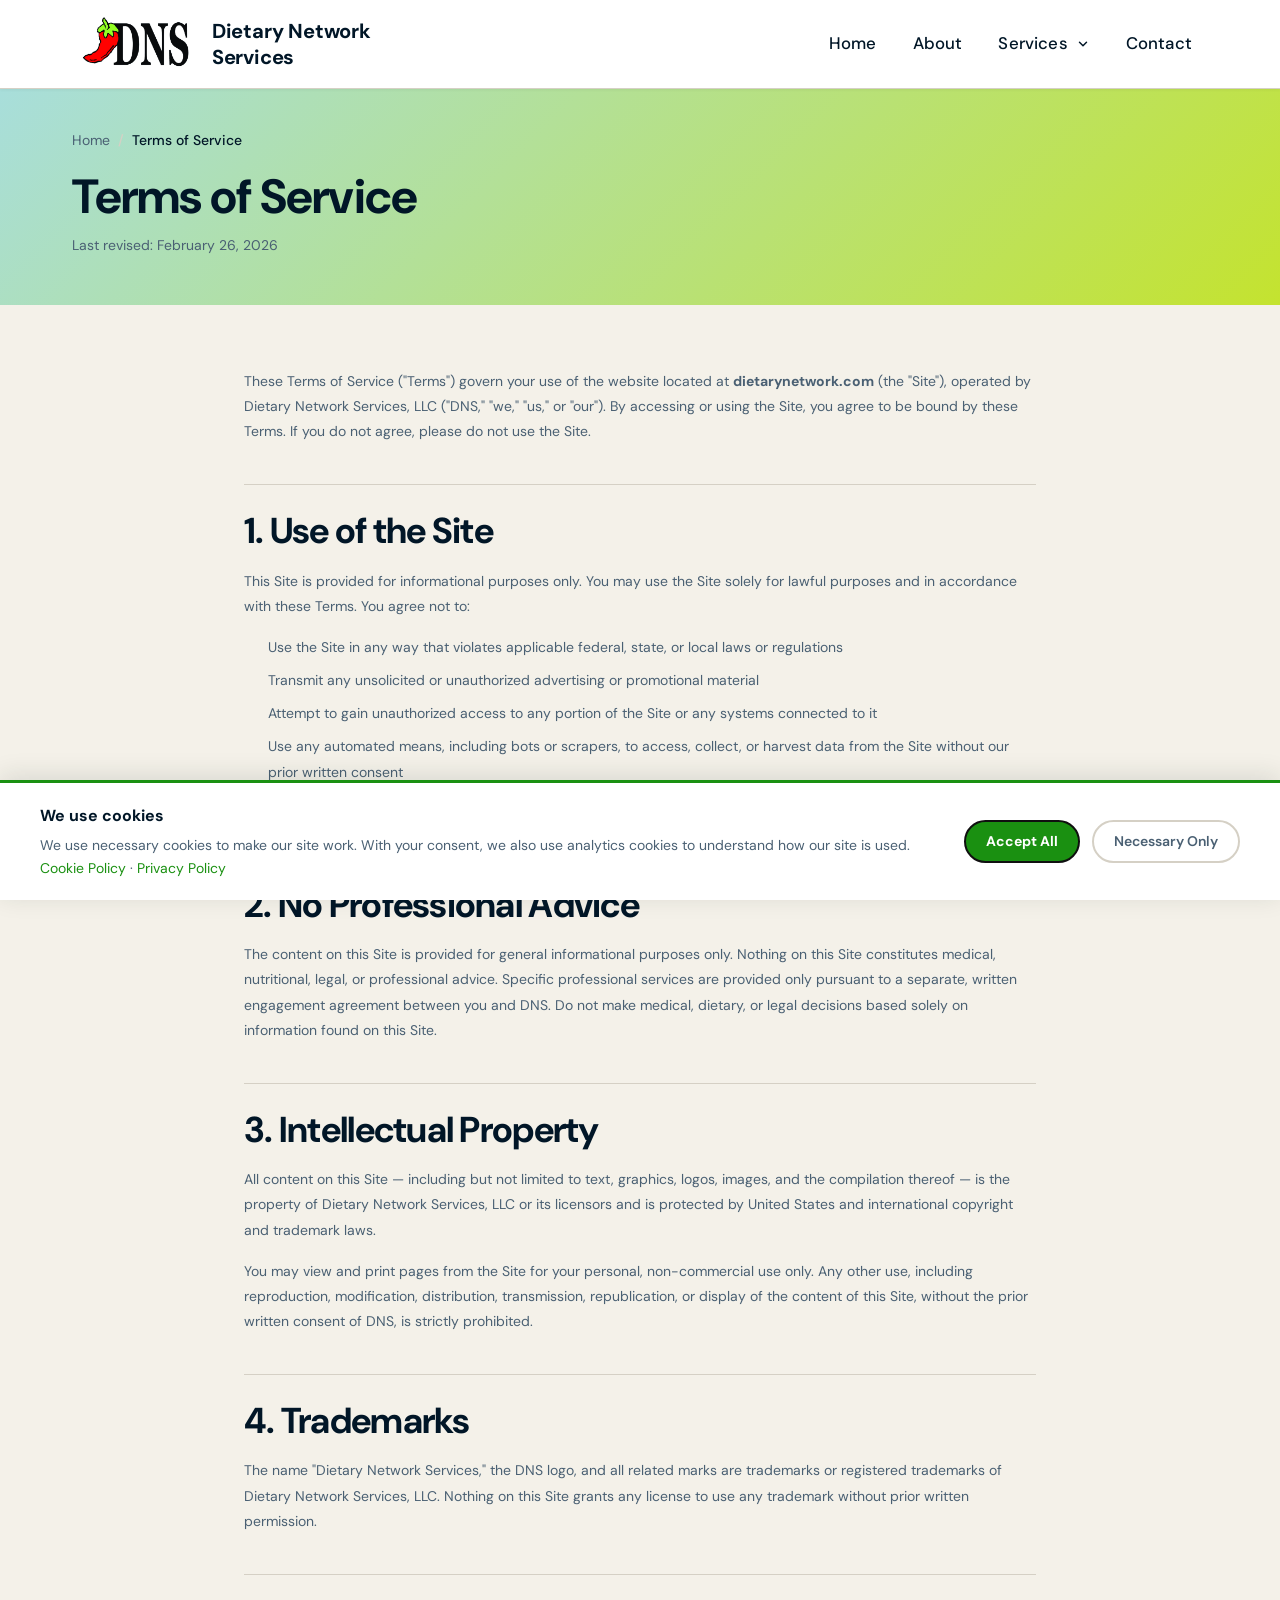
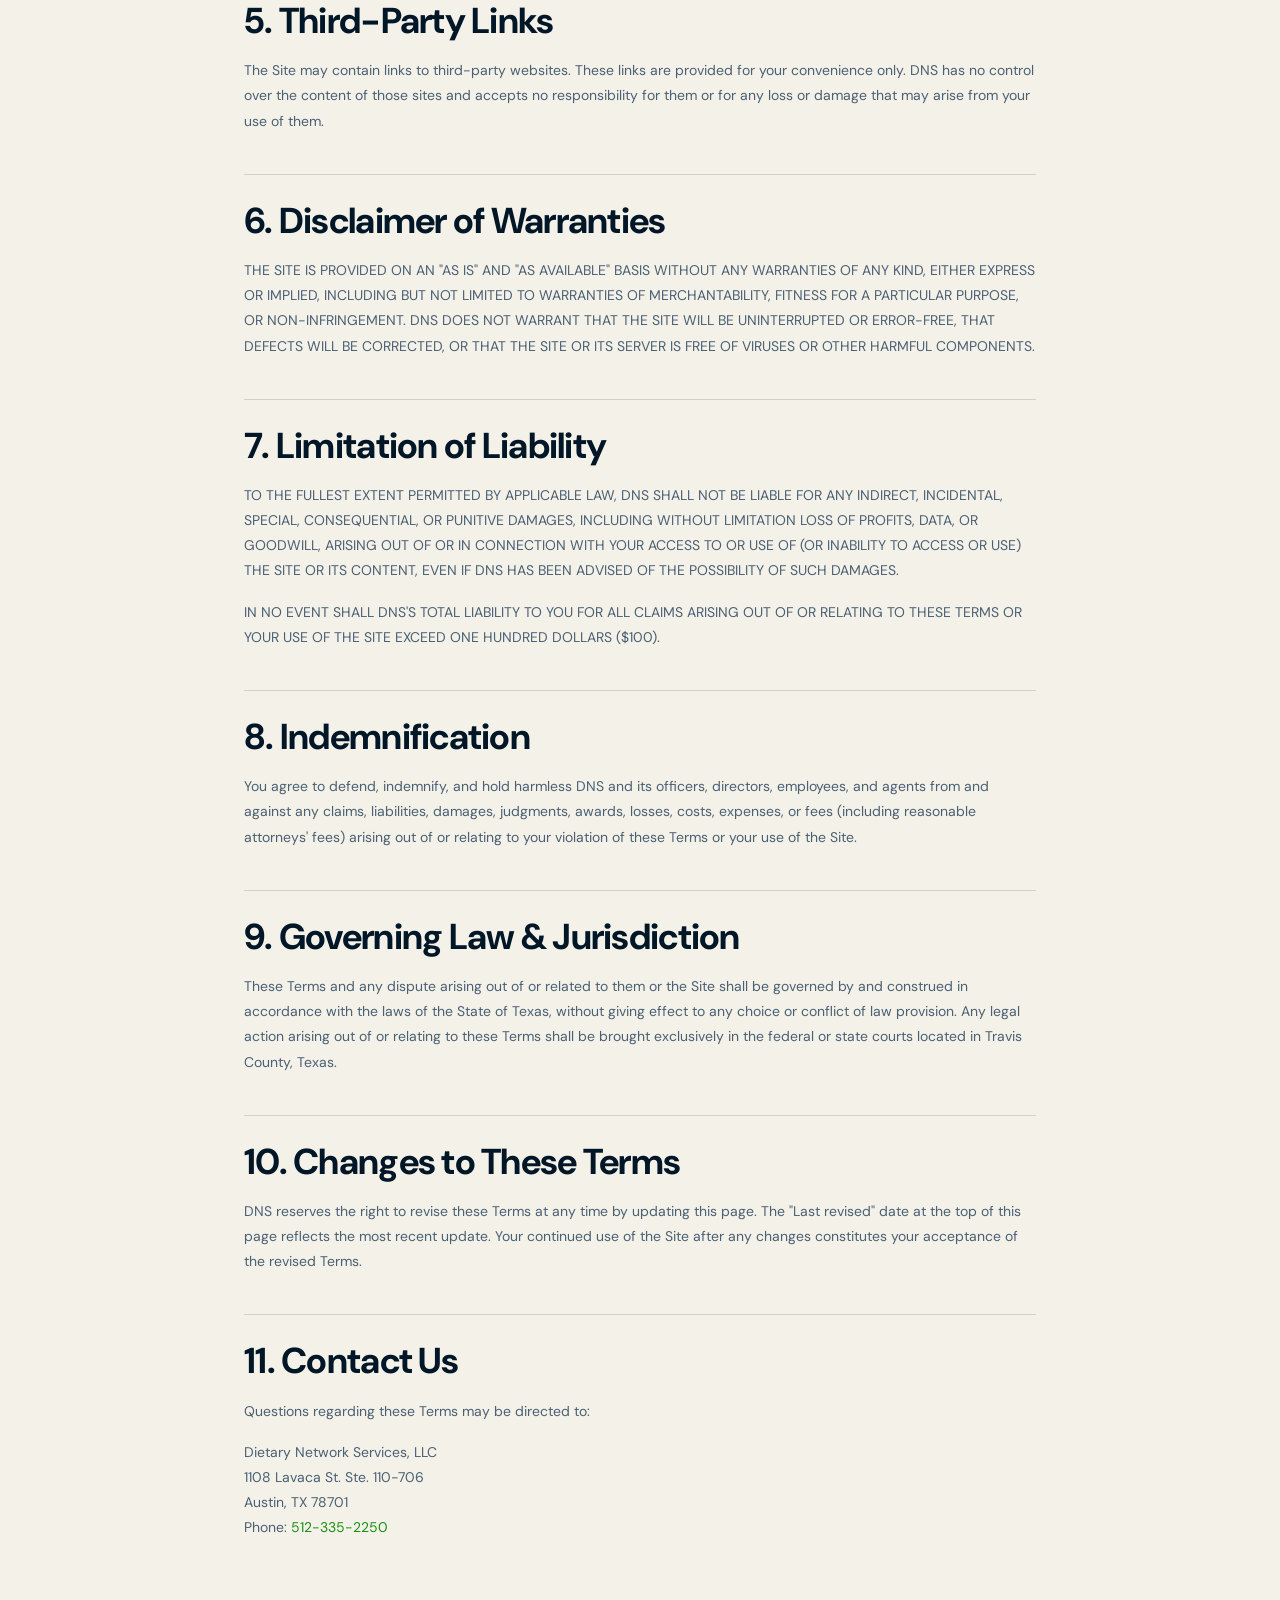
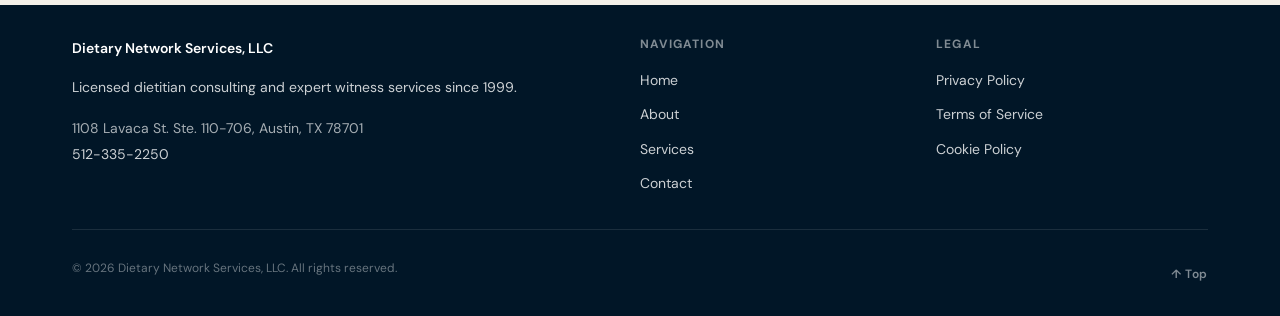
<file: terms-of-service.html>
<!DOCTYPE html>
<!-- PAGE: Terms of Service | LAST UPDATED: 2026-02-26 | EDITOR: AI -->
<html lang="en">
<head>
  <meta charset="UTF-8">
  <meta name="viewport" content="width=device-width, initial-scale=1.0">
  <title>Terms of Service | Dietary Network Services</title>
  <meta name="description" content="Terms of Service for Dietary Network Services, LLC. Acceptable use, intellectual property, disclaimers, and governing law.">
  <link rel="canonical" href="https://dietarynetwork.com/terms-of-service.html">
  <meta name="robots" content="noindex, follow">

  <!-- Open Graph -->
  <meta property="og:type"        content="website">
  <meta property="og:url"         content="https://dietarynetwork.com/terms-of-service.html">
  <meta property="og:title"       content="Terms of Service | Dietary Network Services">
  <meta property="og:description" content="Terms of Service for Dietary Network Services, LLC. Acceptable use, intellectual property, disclaimers, and governing law.">
  <meta property="og:image"       content="https://dietarynetwork.com/images/og-image.webp">
  <!-- Twitter Card -->
  <meta name="twitter:card"        content="summary_large_image">
  <meta name="twitter:title"       content="Terms of Service | Dietary Network Services">
  <meta name="twitter:description" content="Terms of Service for Dietary Network Services, LLC. Acceptable use, intellectual property, disclaimers, and governing law.">
  <meta name="twitter:image"       content="https://dietarynetwork.com/images/og-image.webp">

  <!-- Favicons -->
  <link rel="icon" type="image/x-icon" href="/favicon.ico">
  <link rel="icon" type="image/png" sizes="16x16" href="/favicon-16x16.png">
  <link rel="icon" type="image/png" sizes="32x32" href="/favicon-32x32.png">
  <link rel="apple-touch-icon" sizes="180x180" href="/apple-touch-icon.png">
  <link rel="icon" type="image/png" sizes="192x192" href="/favicon-192x192.png">
  <link rel="icon" type="image/png" sizes="512x512" href="/favicon-512x512.png">
  <!-- Fonts -->
  <link rel="preconnect" href="https://fonts.googleapis.com">
  <link rel="preconnect" href="https://fonts.gstatic.com" crossorigin>
  <link rel="dns-prefetch" href="//www.google-analytics.com">
  <link href="https://fonts.googleapis.com/css2?family=DM+Sans:ital,opsz,wght@0,9..40,300;0,9..40,400;0,9..40,500;0,9..40,700;1,9..40,400&display=swap" rel="stylesheet">

  <!-- Styles -->
  <link rel="stylesheet" href="css/styles.min.css">

  <!-- Structured Data -->
  <script type="application/ld+json">
  {
    "@context": "https://schema.org",
    "@graph": [
      {
        "@type": "Organization",
        "name": "Dietary Network Services",
        "legalName": "Dietary Network Services, LLC",
        "url": "https://dietarynetwork.com"
      },
      {
        "@type": "BreadcrumbList",
        "itemListElement": [
          { "@type": "ListItem", "position": 1, "name": "Home",             "item": "https://dietarynetwork.com/" },
          { "@type": "ListItem", "position": 2, "name": "Terms of Service", "item": "https://dietarynetwork.com/terms-of-service.html" }
        ]
      }
    ]
  }
  </script>
</head>
<body id="top">

  <a href="#main-content" class="skip-link">Skip to main content</a>

  <!-- ============================================================
       HEADER & PRIMARY NAVIGATION
       ============================================================ -->
  <header role="banner">
    <div class="container">
      <a href="index.html" class="logo" aria-label="Dietary Network Services — Home">
        <img src="images/logos/DNSlogo.webp" alt="DNS logo" height="48" width="auto">
        <span class="logo-text">Dietary Network Services</span>
      </a>

      <nav aria-label="Primary navigation">
        <button class="nav-toggle"
                aria-expanded="false"
                aria-controls="nav-menu"
                aria-label="Toggle navigation menu">
          <span class="nav-toggle-bar" aria-hidden="true"></span>
          <span class="nav-toggle-bar" aria-hidden="true"></span>
          <span class="nav-toggle-bar" aria-hidden="true"></span>
        </button>

        <ul id="nav-menu" role="list">
          <li><a href="index.html">Home</a></li>
          <li><a href="about.html">About</a></li>
          <li class="nav-has-dropdown">
            <a href="services.html" class="nav-dropdown-toggle" aria-expanded="false" aria-haspopup="true">Services
              <svg class="dropdown-chevron" aria-hidden="true" xmlns="http://www.w3.org/2000/svg" viewBox="0 0 24 24" fill="none" stroke="currentColor" stroke-width="2.5" stroke-linecap="round" stroke-linejoin="round"><polyline points="6 9 12 15 18 9"/></svg>
            </a>
            <div class="nav-dropdown" role="menu">
              <a href="services.html#legal-services"    role="menuitem">Legal Case Support</a>
              <a href="services.html#consulting"         role="menuitem">Consulting</a>
              <a href="services.html#medical-facilities" role="menuitem">Medical Facilities</a>
              <a href="services.html#long-term-care"     role="menuitem">Long Term Care Facilities</a>
            </div>
          </li>
          <li><a href="contact.html">Contact</a></li>
        </ul>
      </nav>
    </div>
  </header>

  <!-- ============================================================
       MAIN CONTENT
       ============================================================ -->
  <main id="main-content">

    <section class="page-header" aria-labelledby="page-heading">
      <div class="container">
        <nav class="breadcrumb" aria-label="Breadcrumb">
          <ol role="list">
            <li><a href="index.html">Home</a></li>
            <li aria-current="page">Terms of Service</li>
          </ol>
        </nav>
        <h1 id="page-heading">Terms of Service</h1>
        <p class="legal-last-updated">Last revised: <time datetime="2026-02-26">February 26, 2026</time></p>
      </div>
    </section>

    <section class="legal-content" aria-labelledby="page-heading">
      <div class="container">
        <div class="legal-body">

          <p>These Terms of Service ("Terms") govern your use of the website located at <strong>dietarynetwork.com</strong> (the "Site"), operated by Dietary Network Services, LLC ("DNS," "we," "us," or "our"). By accessing or using the Site, you agree to be bound by these Terms. If you do not agree, please do not use the Site.</p>

          <h2>1. Use of the Site</h2>
          <p>This Site is provided for informational purposes only. You may use the Site solely for lawful purposes and in accordance with these Terms. You agree not to:</p>
          <ul>
            <li>Use the Site in any way that violates applicable federal, state, or local laws or regulations</li>
            <li>Transmit any unsolicited or unauthorized advertising or promotional material</li>
            <li>Attempt to gain unauthorized access to any portion of the Site or any systems connected to it</li>
            <li>Use any automated means, including bots or scrapers, to access, collect, or harvest data from the Site without our prior written consent</li>
            <li>Engage in any conduct that restricts or inhibits anyone's use or enjoyment of the Site</li>
          </ul>

          <h2>2. No Professional Advice</h2>
          <p>The content on this Site is provided for general informational purposes only. Nothing on this Site constitutes medical, nutritional, legal, or professional advice. Specific professional services are provided only pursuant to a separate, written engagement agreement between you and DNS. Do not make medical, dietary, or legal decisions based solely on information found on this Site.</p>

          <h2>3. Intellectual Property</h2>
          <p>All content on this Site — including but not limited to text, graphics, logos, images, and the compilation thereof — is the property of Dietary Network Services, LLC or its licensors and is protected by United States and international copyright and trademark laws.</p>
          <p>You may view and print pages from the Site for your personal, non-commercial use only. Any other use, including reproduction, modification, distribution, transmission, republication, or display of the content of this Site, without the prior written consent of DNS, is strictly prohibited.</p>

          <h2>4. Trademarks</h2>
          <p>The name "Dietary Network Services," the DNS logo, and all related marks are trademarks or registered trademarks of Dietary Network Services, LLC. Nothing on this Site grants any license to use any trademark without prior written permission.</p>

          <h2>5. Third-Party Links</h2>
          <p>The Site may contain links to third-party websites. These links are provided for your convenience only. DNS has no control over the content of those sites and accepts no responsibility for them or for any loss or damage that may arise from your use of them.</p>

          <h2>6. Disclaimer of Warranties</h2>
          <p>THE SITE IS PROVIDED ON AN "AS IS" AND "AS AVAILABLE" BASIS WITHOUT ANY WARRANTIES OF ANY KIND, EITHER EXPRESS OR IMPLIED, INCLUDING BUT NOT LIMITED TO WARRANTIES OF MERCHANTABILITY, FITNESS FOR A PARTICULAR PURPOSE, OR NON-INFRINGEMENT. DNS DOES NOT WARRANT THAT THE SITE WILL BE UNINTERRUPTED OR ERROR-FREE, THAT DEFECTS WILL BE CORRECTED, OR THAT THE SITE OR ITS SERVER IS FREE OF VIRUSES OR OTHER HARMFUL COMPONENTS.</p>

          <h2>7. Limitation of Liability</h2>
          <p>TO THE FULLEST EXTENT PERMITTED BY APPLICABLE LAW, DNS SHALL NOT BE LIABLE FOR ANY INDIRECT, INCIDENTAL, SPECIAL, CONSEQUENTIAL, OR PUNITIVE DAMAGES, INCLUDING WITHOUT LIMITATION LOSS OF PROFITS, DATA, OR GOODWILL, ARISING OUT OF OR IN CONNECTION WITH YOUR ACCESS TO OR USE OF (OR INABILITY TO ACCESS OR USE) THE SITE OR ITS CONTENT, EVEN IF DNS HAS BEEN ADVISED OF THE POSSIBILITY OF SUCH DAMAGES.</p>
          <p>IN NO EVENT SHALL DNS'S TOTAL LIABILITY TO YOU FOR ALL CLAIMS ARISING OUT OF OR RELATING TO THESE TERMS OR YOUR USE OF THE SITE EXCEED ONE HUNDRED DOLLARS ($100).</p>

          <h2>8. Indemnification</h2>
          <p>You agree to defend, indemnify, and hold harmless DNS and its officers, directors, employees, and agents from and against any claims, liabilities, damages, judgments, awards, losses, costs, expenses, or fees (including reasonable attorneys' fees) arising out of or relating to your violation of these Terms or your use of the Site.</p>

          <h2>9. Governing Law &amp; Jurisdiction</h2>
          <p>These Terms and any dispute arising out of or related to them or the Site shall be governed by and construed in accordance with the laws of the State of Texas, without giving effect to any choice or conflict of law provision. Any legal action arising out of or relating to these Terms shall be brought exclusively in the federal or state courts located in Travis County, Texas.</p>

          <h2>10. Changes to These Terms</h2>
          <p>DNS reserves the right to revise these Terms at any time by updating this page. The "Last revised" date at the top of this page reflects the most recent update. Your continued use of the Site after any changes constitutes your acceptance of the revised Terms.</p>

          <h2>11. Contact Us</h2>
          <p>Questions regarding these Terms may be directed to:</p>
          <address>
            Dietary Network Services, LLC<br>
            1108 Lavaca St. Ste. 110-706<br>
            Austin, TX 78701<br>
            Phone: <a href="tel:+15123352250">512-335-2250</a>
          </address>

        </div>
      </div>
    </section>

  </main>

  <!-- ============================================================
       FOOTER
       ============================================================ -->
  <footer role="contentinfo">
    <div class="container">
      <div class="footer-grid">

        <div class="footer-brand">
          <p class="footer-company-name">Dietary Network Services, LLC</p>
          <p>Licensed dietitian consulting and expert witness services since 1999.</p>
          <address>
            1108 Lavaca St. Ste. 110-706, Austin, TX 78701<br>
            <a href="tel:+15123352250">512-335-2250</a>
          </address>
        </div>

        <nav aria-label="Footer site navigation">
          <h3>Navigation</h3>
          <ul role="list">
            <li><a href="index.html">Home</a></li>
            <li><a href="about.html">About</a></li>
            <li><a href="services.html">Services</a></li>
            <li><a href="contact.html">Contact</a></li>
          </ul>
        </nav>

        <nav aria-label="Legal pages">
          <h3>Legal</h3>
          <ul role="list">
            <li><a href="privacy-policy.html">Privacy Policy</a></li>
            <li><a href="terms-of-service.html">Terms of Service</a></li>
            <li><a href="cookie-policy.html">Cookie Policy</a></li>
          </ul>
        </nav>

      </div>

      <div class="footer-bottom">
        <p><small>&copy; <time datetime="2026">2026</time> Dietary Network Services, LLC. All rights reserved.</small></p>
        <a href="#top" class="back-to-top" aria-label="Back to top of page">&#8593; Top</a>
      </div>
    </div>
  </footer>

  <!-- Cookie Consent Banner -->
  <div class="cookie-banner" id="cookie-banner" role="dialog" aria-modal="true"
       aria-labelledby="cookie-banner-title" aria-describedby="cookie-banner-desc" hidden>
    <div class="cookie-banner-inner">
      <div class="cookie-banner-text">
        <span id="cookie-banner-title" class="cookie-banner-title">We use cookies</span>
        <p id="cookie-banner-desc">We use necessary cookies to make our site work. With your consent, we also use analytics cookies to understand how our site is used. <a href="cookie-policy.html">Cookie Policy</a> &middot; <a href="privacy-policy.html">Privacy Policy</a></p>
      </div>
      <div class="cookie-banner-actions">
        <button id="cookie-accept" class="btn-cookie-accept" type="button">Accept All</button>
        <button id="cookie-reject" class="btn-cookie-reject" type="button">Necessary Only</button>
      </div>
    </div>
  </div>

  <noscript>
    <p style="text-align:center;padding:1rem;background:#f5c327;color:#1b2a4a;font-family:sans-serif;">
      This site works best with JavaScript enabled.
    </p>
  </noscript>

  <script src="js/cookies.min.js" defer></script>
  <script src="js/analytics.min.js" defer></script>
  <script src="js/main.min.js" defer></script>
  <script src="js/modal.min.js" defer></script>

</body>
</html>
</file>
<file: css/styles.min.css>
*,*::before,*::after{box-sizing:border-box}*{margin:0;padding:0}html{font-size:100%;scroll-behavior:smooth;-webkit-text-size-adjust:100%}body{min-height:100vh;line-height:1.6;-webkit-font-smoothing:antialiased;-moz-osx-font-smoothing:grayscale}ul,ol{list-style:none}a{text-decoration:none;color:inherit}img,picture,video,canvas,svg{display:block;max-width:100%;height:auto}input,button,textarea,select{font:inherit}button{cursor:pointer;border:none;background:none}p,h1,h2,h3,h4,h5,h6{overflow-wrap:break-word}@media (prefers-reduced-motion:reduce){html{scroll-behavior:auto}*,*::before,*::after{animation-duration:0.01ms!important;animation-iteration-count:1!important;transition-duration:0.01ms!important;scroll-behavior:auto!important}}:root{--color-primary:#1a9011;--color-secondary:#e62e01;--color-background:#F4F1E9;--color-surface:#FFFFFF;--color-surface-alt:#EDEBE2;--color-text:#011627;--color-text-muted:#4a6073;--color-border:#D5D0C5;--color-error:#B53A2A;--color-success:#1a9011;--color-primary-light:#2aac20;--color-primary-dark:#0f6809;--color-secondary-dark:#c42601;--color-banner-1:#a8dedb;--color-banner-2:#c4e32f;--color-overlay:rgba(1,22,39,0.65);--font-body:'DM Sans',system-ui,-apple-system,sans-serif;--font-heading:'DM Sans',system-ui,-apple-system,sans-serif;--font-size-base:1rem;--line-height:1.65;--text-h1:clamp(2rem,5vw,3rem);--text-h2:clamp(1.5rem,4vw,2.25rem);--text-h3:clamp(1.15rem,3vw,1.5rem);--text-h4:1.125rem;--text-lg:1.125rem;--text-sm:0.875rem;--text-xs:0.75rem;--space-1:0.25rem;--space-2:0.5rem;--space-3:0.75rem;--space-4:1rem;--space-5:1.25rem;--space-6:1.5rem;--space-8:2rem;--space-10:2.5rem;--space-12:3rem;--space-16:4rem;--space-20:5rem;--space-24:6rem;--container-max:1200px;--container-pad:clamp(1rem,4vw,2rem);--radius-sm:4px;--radius-md:8px;--radius-lg:12px;--radius-xl:20px;--radius-pill:999px;--shadow-xs:0 1px 3px rgba(28,43,37,0.06);--shadow:0 2px 8px rgba(28,43,37,0.10);--shadow-md:0 4px 16px rgba(28,43,37,0.12);--shadow-lg:0 8px 32px rgba(28,43,37,0.14);--transition:160ms ease;--transition-slow:280ms ease;--z-base:0;--z-card:1;--z-nav:100;--z-overlay:200;--z-cookie:300;--z-toast:400}*,*::before,*::after{box-sizing:border-box;margin:0;padding:0}html{font-size:100%;scroll-behavior:smooth;-webkit-text-size-adjust:100%}body{font-family:var(--font-body);font-size:var(--font-size-base);font-optical-sizing:auto;line-height:var(--line-height);color:var(--color-text);background-color:var(--color-background);min-height:100vh;display:flex;flex-direction:column}main{flex:1}img,svg{display:block;max-width:100%}a{color:var(--color-primary);text-decoration:underline;text-decoration-color:transparent;text-underline-offset:3px;transition:color var(--transition),text-decoration-color var(--transition)}a:hover{color:var(--color-primary-dark);text-decoration-color:currentColor}a:focus-visible{outline:3px solid var(--color-secondary);outline-offset:3px;border-radius:var(--radius-sm)}h1,h2,h3,h4,h5,h6{font-family:var(--font-heading);font-weight:700;line-height:1.2;color:var(--color-text);letter-spacing:-0.02em}h1{font-size:var(--text-h1)}h2{font-size:var(--text-h2)}h3{font-size:var(--text-h3)}h4{font-size:var(--text-h4)}p{margin-block-end:var(--space-4)}p:last-child{margin-block-end:0}ul,ol{padding-inline-start:var(--space-6)}li{margin-block-end:var(--space-2)}address{font-style:normal;line-height:1.8}time{white-space:nowrap}.container{max-width:var(--container-max);margin-inline:auto;padding-inline:var(--container-pad)}.visually-hidden{position:absolute;width:1px;height:1px;padding:0;margin:-1px;overflow:hidden;clip:rect(0,0,0,0);white-space:nowrap;border:0}.skip-link{position:absolute;top:-100%;left:var(--space-4);z-index:calc(var(--z-nav) + 10);padding:var(--space-2) var(--space-4);background-color:var(--color-primary);color:#fff;font-weight:700;border-radius:var(--radius-md);text-decoration:none;transition:top var(--transition)}.skip-link:focus{top:var(--space-4)}header{position:sticky;top:0;z-index:var(--z-nav);background-color:var(--color-surface);border-bottom:1px solid var(--color-border);box-shadow:var(--shadow-xs)}header .container{display:flex;align-items:center;justify-content:space-between;gap:var(--space-6);min-height:88px}.logo{display:flex;align-items:center;gap:var(--space-3);text-decoration:none;flex-shrink:0}.logo img{height:68px;width:auto;flex-shrink:0}.logo-text{font-family:var(--font-heading);font-size:1.26rem;font-weight:700;color:var(--color-text);letter-spacing:-0.01em;line-height:1.3;max-width:180px}@media (max-width:480px){.logo-text{display:none}}nav[aria-label="Primary navigation"]{display:flex;align-items:center}#nav-menu{display:flex;align-items:center;gap:var(--space-1);list-style:none;padding:0;margin:0}#nav-menu>li{margin:0;position:relative;display:flex;align-items:center}#nav-menu>li>a{display:flex;align-items:center;padding:var(--space-2) var(--space-4);font-size:1.05rem;font-weight:500;color:var(--color-text);text-decoration:none;border-radius:var(--radius-md);letter-spacing:0.01em;transition:background-color var(--transition),color var(--transition);white-space:nowrap;height:44px}#nav-menu>li>a:hover,#nav-menu>li>a:focus-visible{background-color:var(--color-surface-alt);color:var(--color-primary);outline:none}#nav-menu>li>a[aria-current="page"]{color:var(--color-primary);font-weight:700}.nav-has-dropdown{position:relative}#nav-menu>li>.nav-dropdown-toggle{display:flex;align-items:center;gap:var(--space-2);cursor:pointer}.nav-dropdown-toggle .dropdown-chevron{width:14px;height:14px;transition:transform var(--transition);flex-shrink:0}.nav-has-dropdown:hover .dropdown-chevron,.nav-has-dropdown.is-open .dropdown-chevron,.nav-has-dropdown:focus-within .dropdown-chevron{transform:rotate(180deg)}.nav-dropdown{display:none;position:absolute;top:100%;left:0;background-color:var(--color-surface);border-top:3px solid var(--color-primary);border-radius:0 var(--radius-lg) var(--radius-lg) var(--radius-lg);box-shadow:var(--shadow-lg);min-width:240px;padding:var(--space-3) 0;flex-direction:column;z-index:calc(var(--z-nav) + 1)}.nav-dropdown::before{content:'';display:block;position:absolute;top:-8px;left:0;right:0;height:8px}@media (min-width:768px){.nav-has-dropdown:hover .nav-dropdown,.nav-has-dropdown.is-open .nav-dropdown,.nav-has-dropdown:focus-within .nav-dropdown{display:flex}}.nav-dropdown a{display:block;padding:var(--space-3) var(--space-5);font-size:1rem;font-weight:400;color:var(--color-text);text-decoration:none;white-space:nowrap;transition:background-color var(--transition),color var(--transition)}.nav-dropdown a:hover,.nav-dropdown a:focus-visible{background-color:var(--color-surface-alt);color:var(--color-primary);outline:none}.nav-toggle{display:none;flex-direction:column;justify-content:center;align-items:center;gap:5px;width:44px;height:44px;background:none;border:1px solid var(--color-border);border-radius:var(--radius-md);cursor:pointer;padding:var(--space-2);transition:background-color var(--transition),border-color var(--transition)}.nav-toggle:hover{background-color:var(--color-surface-alt);border-color:var(--color-primary)}.nav-toggle:focus-visible{outline:3px solid var(--color-secondary);outline-offset:2px}.nav-toggle-bar{display:block;width:22px;height:2px;background-color:var(--color-text);border-radius:var(--radius-pill);transition:transform var(--transition-slow),opacity var(--transition-slow);pointer-events:none}.nav-toggle[aria-expanded="true"] .nav-toggle-bar:nth-child(1){transform:translateY(7px) rotate(45deg)}.nav-toggle[aria-expanded="true"] .nav-toggle-bar:nth-child(2){opacity:0;transform:scaleX(0)}.nav-toggle[aria-expanded="true"] .nav-toggle-bar:nth-child(3){transform:translateY(-7px) rotate(-45deg)}.hero{background:linear-gradient(135deg,var(--color-banner-1) 0%,var(--color-banner-2) 100%);padding-block:var(--space-16) var(--space-20);overflow:hidden}.hero-inner{display:grid;grid-template-columns:1fr;gap:var(--space-10);align-items:center}.hero-eyebrow{display:inline-flex;align-items:center;gap:var(--space-2);font-size:var(--text-xs);font-weight:700;letter-spacing:0.12em;text-transform:uppercase;color:var(--color-secondary-dark);margin-block-end:var(--space-4)}.hero-eyebrow::before{content:'';display:block;width:24px;height:2px;background-color:var(--color-secondary);border-radius:var(--radius-pill);flex-shrink:0}.hero h1{font-size:var(--text-h1);font-weight:700;color:var(--color-text);line-height:1.1;letter-spacing:-0.03em;margin-block-end:var(--space-6)}.hero h1 em{font-style:normal;color:var(--color-primary)}.hero-lead{font-size:var(--text-lg);color:var(--color-text);line-height:1.7;margin-block-end:var(--space-8);max-width:52ch}.hero-cta{display:inline-flex;align-items:center;gap:var(--space-3);color:var(--color-primary);font-weight:700;font-size:var(--text-lg);text-decoration:none;padding-block-end:var(--space-1);border-bottom:2px solid var(--color-secondary);transition:color var(--transition),border-color var(--transition),gap var(--transition)}.hero-cta:hover{color:var(--color-primary-dark);border-color:var(--color-secondary-dark);gap:var(--space-4)}.hero-cta svg{width:20px;height:20px;flex-shrink:0}.hero-graphic{display:flex;justify-content:center;align-items:center}.hero-graphic svg{width:100%;max-width:440px;height:auto}.hero-graphic img{width:100%;max-width:480px;height:auto;border-radius:var(--radius-lg);object-fit:cover;display:block}section{padding-block:var(--space-16)}.section-header{text-align:center;margin-block-end:var(--space-12)}.section-label{display:inline-flex;align-items:center;gap:var(--space-2);font-size:var(--text-xs);font-weight:700;letter-spacing:0.12em;text-transform:uppercase;color:var(--color-secondary-dark);margin-block-end:var(--space-3)}.section-label::before{content:'';display:block;width:20px;height:2px;background-color:var(--color-secondary);border-radius:var(--radius-pill)}.section-header h2{margin-block-end:var(--space-4)}.section-header p{font-size:var(--text-lg);color:var(--color-text-muted);max-width:56ch;margin-inline:auto}.page-header{background:linear-gradient(135deg,var(--color-banner-1) 0%,var(--color-banner-2) 100%);padding-block:var(--space-10) var(--space-12)}.page-header h1{margin-block-end:var(--space-2)}.page-header-intro{font-size:var(--text-lg);color:var(--color-text-muted);max-width:60ch;margin-block-start:var(--space-3)}.breadcrumb{margin-block-end:var(--space-4)}.breadcrumb ol{display:flex;flex-wrap:wrap;align-items:center;gap:var(--space-2);list-style:none;padding:0;margin:0;font-size:var(--text-sm);color:var(--color-text-muted)}.breadcrumb li{margin:0;display:flex;align-items:center;gap:var(--space-2)}.breadcrumb li + li::before{content:'/';color:var(--color-border)}.breadcrumb a{color:var(--color-text-muted)}.breadcrumb a:hover{color:var(--color-primary)}.breadcrumb li[aria-current="page"]{color:var(--color-text);font-weight:500}.btn{display:inline-flex;align-items:center;justify-content:center;gap:var(--space-2);padding:var(--space-3) var(--space-6);font-family:var(--font-body);font-size:var(--text-sm);font-weight:700;line-height:1;letter-spacing:0.02em;text-decoration:none;border-radius:var(--radius-pill);border:2px solid transparent;cursor:pointer;transition:background-color var(--transition),color var(--transition),border-color var(--transition),box-shadow var(--transition),transform var(--transition);white-space:nowrap;user-select:none}.btn:focus-visible{outline:3px solid var(--color-secondary);outline-offset:3px}.btn:active{transform:scale(0.97)}.btn-primary{background-color:var(--color-primary);color:#fff;border-color:var(--color-primary)}.btn-primary:hover{background-color:var(--color-primary-light);border-color:var(--color-primary-light);color:#fff;box-shadow:var(--shadow-md)}.btn-secondary{background-color:transparent;color:var(--color-secondary-dark);border-color:var(--color-secondary)}.btn-secondary:hover{background-color:var(--color-secondary);color:var(--color-text);box-shadow:var(--shadow)}.btn-ghost{background-color:transparent;color:var(--color-primary);border-color:transparent;padding-inline:var(--space-3)}.btn-ghost:hover{background-color:var(--color-surface-alt);color:var(--color-primary-dark)}.services-grid{display:grid;grid-template-columns:1fr;gap:var(--space-6)}.service-card{background-color:var(--color-surface);border-top:3px solid var(--color-primary);border-radius:var(--radius-lg);box-shadow:var(--shadow);padding:var(--space-8);display:flex;flex-direction:column;gap:var(--space-4);transition:box-shadow var(--transition-slow),transform var(--transition-slow),border-top-color var(--transition);position:relative;z-index:var(--z-card)}.service-card:hover{transform:translateY(-5px);box-shadow:var(--shadow-lg);border-top-color:var(--color-secondary)}.service-card-icon{width:48px;height:48px;display:flex;align-items:center;justify-content:center;background-color:rgba(36,107,80,0.10);border-radius:var(--radius-md);flex-shrink:0;color:var(--color-primary)}.service-card-icon svg{width:28px;height:28px}.service-card h3{font-size:var(--text-h3);margin:0}.service-card p{color:var(--color-text-muted);font-size:var(--text-sm);line-height:1.7;flex:1;margin:0}.service-card-link{display:inline-flex;align-items:center;justify-content:center;padding:var(--space-2) var(--space-5);background-color:var(--color-primary);color:#fff;font-size:var(--text-sm);font-weight:700;text-decoration:none;border-radius:var(--radius-pill);border:2px solid var(--color-primary);margin-top:auto;align-self:flex-start;transition:background-color var(--transition),border-color var(--transition)}.service-card-link:hover{background-color:var(--color-primary-dark);border-color:var(--color-primary-dark);color:#fff}.values-grid{display:grid;grid-template-columns:1fr;gap:var(--space-6)}.value-card{background-color:var(--color-surface);border-radius:var(--radius-lg);padding:var(--space-6);display:flex;align-items:flex-start;gap:var(--space-5);box-shadow:var(--shadow-xs);transition:box-shadow var(--transition-slow)}.value-card:hover{box-shadow:var(--shadow-md)}.value-card-icon{width:40px;height:40px;flex-shrink:0;display:flex;align-items:center;justify-content:center;background-color:var(--color-surface-alt);border-radius:var(--radius-md);color:var(--color-primary)}.value-card-icon svg{width:22px;height:22px}.value-card h3{font-size:var(--text-h4);margin-block-end:var(--space-2)}.value-card p{font-size:var(--text-sm);color:var(--color-text-muted);margin:0}.cta-section{background:linear-gradient(135deg,var(--color-banner-1) 0%,var(--color-banner-2) 100%);padding-block:var(--space-12);text-align:center}.cta-section h2{color:var(--color-text);margin-block-end:var(--space-4)}.cta-section p{color:rgba(1,22,39,0.80);font-size:var(--text-lg);max-width:54ch;margin-inline:auto;margin-block-end:var(--space-8)}.cta-section .cta-actions{display:flex;flex-wrap:wrap;gap:var(--space-4);justify-content:center}.cta-link{display:inline-flex;align-items:center;justify-content:center;gap:var(--space-2);background-color:var(--color-primary);color:#fff;font-weight:700;font-size:var(--text-sm);text-decoration:none;padding:var(--space-3) var(--space-8);border-radius:var(--radius-pill);border:2px solid var(--color-primary);transition:background-color var(--transition),border-color var(--transition);cursor:pointer;font-family:var(--font-body)}.cta-link:hover{background-color:var(--color-primary-dark);border-color:var(--color-primary-dark);color:#fff}.stats-section{background-color:var(--color-surface);padding-block:var(--space-12);border-block:1px solid var(--color-border)}.stats-grid{display:grid;grid-template-columns:repeat(2,1fr);gap:var(--space-8) var(--space-6);text-align:center}.stat-item{display:flex;flex-direction:column;align-items:center;gap:var(--space-1)}.stat-number{font-size:clamp(2rem,5vw,2.75rem);font-weight:700;color:var(--color-primary);line-height:1;letter-spacing:-0.03em}.stat-label{font-size:var(--text-sm);color:var(--color-text-muted);font-weight:500}.about-intro{background-color:var(--color-background)}.about-body{max-width:72ch;margin-inline:auto}.about-body h2{margin-block-end:var(--space-4)}.about-body p{color:var(--color-text-muted);line-height:1.8}.credentials-grid{display:grid;grid-template-columns:1fr;gap:var(--space-4)}.credential-item{display:flex;align-items:flex-start;gap:var(--space-4);background-color:var(--color-surface);border-radius:var(--radius-lg);padding:var(--space-5);box-shadow:var(--shadow-xs)}.credential-icon{width:40px;height:40px;flex-shrink:0;display:flex;align-items:center;justify-content:center;background-color:rgba(36,107,80,0.10);border-radius:var(--radius-md);color:var(--color-primary)}.credential-icon svg{width:22px;height:22px}.credential-item h3{font-size:var(--text-h4);margin-block-end:var(--space-1)}.credential-item p{font-size:var(--text-sm);color:var(--color-text-muted);margin:0}.contact-layout{display:grid;grid-template-columns:1fr;gap:var(--space-12)}.contact-info h2{margin-block-end:var(--space-4)}.contact-info p{color:var(--color-text-muted);margin-block-end:var(--space-6)}.contact-detail{display:flex;align-items:flex-start;gap:var(--space-4);margin-block-end:var(--space-5)}.contact-detail-icon{width:40px;height:40px;flex-shrink:0;display:flex;align-items:center;justify-content:center;background-color:rgba(26,144,17,0.10);border-radius:var(--radius-md);color:var(--color-primary)}.contact-detail-icon svg{width:20px;height:20px}.contact-detail h3{font-size:var(--text-sm);font-weight:700;margin-block-end:var(--space-1);color:var(--color-text-muted);text-transform:uppercase;letter-spacing:0.06em}.contact-detail p,.contact-detail address{font-size:var(--text-sm);color:var(--color-text)}.form-card{background-color:var(--color-surface);border-radius:var(--radius-lg);padding:var(--space-8);box-shadow:var(--shadow-md)}.form-group{margin-block-end:var(--space-5)}.form-consent{margin-block-end:var(--space-6)}.checkbox-label{display:flex;align-items:flex-start;gap:var(--space-3);cursor:pointer;font-size:var(--text-sm);font-weight:400;color:var(--color-text)}.checkbox-label input[type="checkbox"]{width:auto;margin-top:3px;flex-shrink:0;accent-color:var(--color-primary)}label{display:block;font-size:var(--text-sm);font-weight:600;color:var(--color-text);margin-block-end:var(--space-2)}label .required{color:var(--color-error);margin-inline-start:var(--space-1)}input[type="text"],input[type="email"],input[type="tel"],input[type="url"],select,textarea{display:block;width:100%;padding:var(--space-3) var(--space-4);font-family:var(--font-body);font-size:var(--font-size-base);color:var(--color-text);background-color:var(--color-surface);border:1.5px solid var(--color-border);border-radius:var(--radius-md);line-height:var(--line-height);transition:border-color var(--transition),box-shadow var(--transition);-webkit-appearance:none;appearance:none}input:focus,select:focus,textarea:focus{outline:none;border-color:var(--color-primary);box-shadow:0 0 0 3px rgba(26,144,17,0.18)}input[aria-invalid="true"],textarea[aria-invalid="true"]{border-color:var(--color-error)}input[aria-invalid="true"]:focus,textarea[aria-invalid="true"]:focus{box-shadow:0 0 0 3px rgba(181,58,42,0.18)}textarea{resize:vertical;min-height:140px}select{background-image:url("data:image/svg+xml,%3Csvg xmlns='http://www.w3.org/2000/svg' width='16' height='16' viewBox='0 0 24 24' fill='none' stroke='%235A6B63' stroke-width='2' stroke-linecap='round' stroke-linejoin='round'%3E%3Cpolyline points='6 9 12 15 18 9'/%3E%3C/svg%3E");background-repeat:no-repeat;background-position:right var(--space-3) center;padding-right:var(--space-10)}.field-error{font-size:var(--text-xs);color:var(--color-error);margin-block-start:var(--space-1);display:flex;align-items:center;gap:var(--space-1)}.form-status{padding:var(--space-4);border-radius:var(--radius-md);font-size:var(--text-sm);font-weight:500;margin-block-start:var(--space-4);display:none}.form-status:not([hidden]){display:block}.form-status[hidden]{display:none!important}.form-status.success{background-color:rgba(26,144,17,0.10);color:var(--color-primary-dark);border:1px solid rgba(26,144,17,0.30)}.form-status.error{background-color:rgba(181,58,42,0.08);color:var(--color-error);border:1px solid rgba(181,58,42,0.25)}.toast-notification{position:fixed;bottom:2rem;left:50%;transform:translateX(-50%);background-color:#b53a2a;color:#fff;padding:0.875rem 1.5rem;border-radius:var(--radius-md);font-size:var(--text-sm);font-weight:500;box-shadow:0 4px 20px rgba(0,0,0,0.25);z-index:10000;max-width:min(480px,90vw);text-align:center;opacity:1;transition:opacity 0.4s ease;pointer-events:none}.toast-notification.toast-success{background-color:#1a7a12}.toast-notification.toast-fade-out{opacity:0}.legal-content{background-color:var(--color-background)}.legal-body{max-width:72ch;margin-inline:auto}.legal-body h2{margin-block-start:var(--space-10);margin-block-end:var(--space-4);padding-block-start:var(--space-6);border-top:1px solid var(--color-border)}.legal-body h2:first-child{margin-block-start:0;padding-block-start:0;border-top:none}.legal-body h3{margin-block-start:var(--space-6);margin-block-end:var(--space-3)}.legal-body p,.legal-body li{color:var(--color-text-muted);font-size:var(--text-sm);line-height:1.8}.legal-body ul,.legal-body ol{margin-block-end:var(--space-4)}.legal-last-updated{font-size:var(--text-sm);color:var(--color-text-muted)}.legal-body address{font-style:normal;margin-block-start:var(--space-4);color:var(--color-text-muted);font-size:var(--text-sm);line-height:1.8}.legal-body code{font-family:monospace;font-size:0.875em;background:var(--color-surface-alt);padding:0.1em 0.4em;border-radius:3px}.cookie-table-wrapper{overflow-x:auto;margin-block:var(--space-4)}.cookie-table{width:100%;border-collapse:collapse;font-size:var(--text-sm);color:var(--color-text-muted)}.cookie-table th,.cookie-table td{padding:var(--space-3) var(--space-4);text-align:left;border:1px solid var(--color-border);vertical-align:top}.cookie-table th{background:var(--color-surface-alt);font-weight:600;color:var(--color-text);white-space:nowrap}.cookie-table tr:hover td{background:var(--color-surface-alt)}footer{background-color:var(--color-text);color:rgba(255,255,255,0.80);padding-block:var(--space-8) var(--space-5);margin-top:auto}.footer-grid{display:grid;grid-template-columns:1fr;gap:var(--space-6);margin-block-end:var(--space-6)}.footer-company-name{color:#fff;font-size:var(--text-lg);font-weight:600;margin-block-end:var(--space-3)}.footer-brand .logo-text{color:#fff;font-size:var(--text-lg);display:block;margin-block-end:var(--space-4)}.footer-brand img{height:36px;width:auto;margin-block-end:var(--space-4)}.footer-brand p{font-size:var(--text-sm);margin-block-end:var(--space-4)}.footer-brand address{font-size:var(--text-sm);line-height:1.9;color:rgba(255,255,255,0.65)}.footer-brand address a{color:rgba(255,255,255,0.80);text-decoration-color:transparent}.footer-brand address a:hover{color:var(--color-secondary);text-decoration-color:currentColor}footer nav h3{font-size:var(--text-xs);font-weight:700;letter-spacing:0.1em;text-transform:uppercase;color:rgba(255,255,255,0.50);margin-block-end:var(--space-4)}footer nav ul{list-style:none;padding:0}footer nav ul li{margin-block-end:var(--space-2);white-space:nowrap}footer nav a{font-size:var(--text-sm);color:rgba(255,255,255,0.80);text-decoration:none;transition:color var(--transition)}footer nav a:hover{color:var(--color-secondary)}.footer-bottom{display:flex;flex-wrap:wrap;align-items:center;justify-content:space-between;gap:var(--space-4);padding-block-start:var(--space-6);border-top:1px solid rgba(255,255,255,0.10)}.footer-bottom small{font-size:var(--text-xs);color:rgba(255,255,255,0.40)}.back-to-top{font-size:var(--text-xs);font-weight:600;color:rgba(255,255,255,0.50);text-decoration:none;letter-spacing:0.05em;transition:color var(--transition)}.back-to-top:hover{color:var(--color-secondary)}.error-page{display:flex;align-items:center;justify-content:center;text-align:center;min-height:60vh;padding-block:var(--space-16)}.error-page-inner{max-width:480px}.error-code{font-size:clamp(5rem,15vw,8rem);font-weight:700;line-height:1;color:var(--color-primary);letter-spacing:-0.04em;margin-block-end:var(--space-4)}.error-page h1{font-size:var(--text-h2);margin-block-end:var(--space-4)}.error-page p{color:var(--color-text-muted);margin-block-end:var(--space-8)}.modal-overlay{position:fixed;inset:0;background:var(--color-overlay);z-index:var(--z-overlay);display:flex;align-items:center;justify-content:center;padding:var(--space-4);opacity:0;visibility:hidden;transition:opacity var(--transition-slow),visibility var(--transition-slow)}.modal-overlay.is-open{opacity:1;visibility:visible}.modal-box{background:var(--color-surface);border-top:4px solid var(--color-primary);border-radius:var(--radius-lg);box-shadow:var(--shadow-lg);width:100%;max-width:580px;max-height:90vh;overflow-y:auto;padding:var(--space-8);position:relative;animation:modal-slide-in 0.22s ease}@keyframes modal-slide-in{from{transform:translateY(-16px);opacity:0}to{transform:translateY(0);opacity:1}}.modal-close{position:absolute;top:var(--space-4);right:var(--space-4);background:none;border:none;cursor:pointer;color:var(--color-text-muted);padding:var(--space-2);line-height:1;border-radius:var(--radius-sm);font-size:1.5rem;transition:color var(--transition),background-color var(--transition)}.modal-close:hover{color:var(--color-text);background-color:var(--color-surface-alt)}.modal-title{font-size:var(--text-h3);margin-block-end:var(--space-2);padding-right:var(--space-8)}.modal-subtitle{font-size:var(--text-sm);color:var(--color-text-muted);margin-block-end:var(--space-6)}.service-section{padding-block:var(--space-16);background-color:var(--color-background)}.service-section-alt{background-color:var(--color-surface)}.service-section-inner{display:grid;grid-template-columns:1fr;gap:var(--space-10);align-items:start}.service-section h2{margin-block-end:var(--space-4)}.service-lead{font-size:var(--text-lg);color:var(--color-text-muted);line-height:1.7;margin-block-end:var(--space-8)}.service-areas{display:grid;grid-template-columns:1fr;gap:var(--space-4);margin-block-end:var(--space-8)}.service-area{background-color:var(--color-surface);border-radius:var(--radius-lg);padding:var(--space-6);box-shadow:var(--shadow-xs);border-top:3px solid var(--color-primary);transition:box-shadow var(--transition-slow),transform var(--transition-slow)}.service-section-alt .service-area{background-color:var(--color-surface-alt)}.service-area:hover{box-shadow:var(--shadow-md);transform:translateY(-3px)}.service-area-icon{width:40px;height:40px;display:flex;align-items:center;justify-content:center;background-color:rgba(26,144,17,0.10);border-radius:var(--radius-md);color:var(--color-primary);margin-block-end:var(--space-3);flex-shrink:0}.service-area-icon svg{width:22px;height:22px}.service-area h3{font-size:var(--text-h4);margin-block-end:var(--space-3)}.service-area p{font-size:var(--text-sm);color:var(--color-text-muted);margin:0}.service-section-aside{position:sticky;top:96px}.service-highlight-box{background-color:var(--color-primary);color:#fff;border-radius:var(--radius-lg);padding:var(--space-8)}.service-highlight-box h3{color:#fff;font-size:var(--text-h4);margin-block-end:var(--space-5);padding-block-end:var(--space-4);border-bottom:1px solid rgba(255,255,255,0.25)}.service-highlight-box ul{list-style:none;padding:0}.service-highlight-box ul li{display:flex;align-items:flex-start;gap:var(--space-3);padding-block:var(--space-3);border-bottom:1px solid rgba(255,255,255,0.12);font-size:1rem;color:rgba(255,255,255,0.90);margin:0}.service-highlight-box ul li:last-child{border-bottom:none}.service-highlight-box ul li::before{content:'';display:block;width:6px;height:6px;background-color:var(--color-banner-2);border-radius:50%;flex-shrink:0;margin-top:6px}.service-jumpnav{background-color:var(--color-surface);border-bottom:1px solid var(--color-border);padding-block:var(--space-3)}.service-jumpnav ul{display:flex;flex-wrap:wrap;gap:var(--space-4);list-style:none;padding:0}.service-jumpnav a{font-size:var(--text-sm);font-weight:600;color:var(--color-text-muted);text-decoration:none}.service-jumpnav a:hover{color:var(--color-primary)}.contact-section{padding-block:var(--space-16)}.contact-grid{display:grid;grid-template-columns:1fr;gap:var(--space-12)}.contact-form-section h2,.contact-info h2{margin-block-end:var(--space-6)}.contact-details{display:grid;gap:var(--space-4);margin-block-end:var(--space-6)}.contact-detail-item dt{font-size:var(--text-xs);font-weight:700;text-transform:uppercase;letter-spacing:0.08em;color:var(--color-text-muted);margin-block-end:var(--space-1)}.contact-detail-item dd{font-size:var(--text-sm);color:var(--color-text);line-height:1.7}.contact-detail-item a{color:var(--color-primary)}.about-main{padding-block:var(--space-16)}.about-content-grid{display:grid;grid-template-columns:1fr;gap:var(--space-12)}.about-text h2{margin-block-end:var(--space-4)}.about-text p{color:var(--color-text-muted);line-height:1.8}.about-values{background-color:var(--color-surface);padding-block:var(--space-16)}.about-values .container>h2{text-align:center;margin-block-end:var(--space-10)}.value-card{background-color:var(--color-surface);border-radius:var(--radius-lg);padding:var(--space-6);display:flex;align-items:flex-start;gap:var(--space-4);box-shadow:var(--shadow-xs);transition:box-shadow var(--transition-slow)}.about-values .value-card{background-color:var(--color-background)}.value-card:hover{box-shadow:var(--shadow-md)}.value-card-icon{width:44px;height:44px;flex-shrink:0;display:flex;align-items:center;justify-content:center;background-color:rgba(26,144,17,0.10);border-radius:var(--radius-md);color:var(--color-primary)}.value-card-icon svg{width:24px;height:24px}.value-card-body h3{font-size:var(--text-h4);margin-block-end:var(--space-2)}.differentiators-grid{display:grid;grid-template-columns:1fr;gap:var(--space-5);margin-block-start:var(--space-10)}.differentiator-card{background-color:var(--color-surface);border:1px solid var(--color-border);border-left:4px solid var(--color-primary);border-radius:var(--radius-md);padding:var(--space-6)}.differentiator-card h3{font-size:var(--text-h4);color:var(--color-primary);margin-block-end:var(--space-2)}.differentiator-card p{font-size:var(--text-sm);color:var(--color-text-muted);margin:0;line-height:1.65}@media (min-width:600px){.differentiators-grid{grid-template-columns:repeat(2,1fr)}}@media (min-width:1024px){.differentiators-grid{grid-template-columns:repeat(3,1fr)}}.value-card-body p{font-size:var(--text-sm);color:var(--color-text-muted);margin:0}.cta-actions{display:flex;flex-wrap:wrap;gap:var(--space-4);justify-content:center}.services-overview{background-color:var(--color-background);padding-block:var(--space-16)}.services-overview .section-header{text-align:center;margin-block-end:var(--space-12)}.section-intro{text-align:center;font-size:var(--text-lg);color:var(--color-text-muted);max-width:58ch;margin-inline:auto;margin-block-end:var(--space-12)}.cookie-banner{position:fixed;bottom:0;left:0;right:0;z-index:var(--z-cookie);background-color:var(--color-surface);border-top:3px solid var(--color-primary);box-shadow:0 -4px 24px rgba(28,43,37,0.12);padding:var(--space-5) var(--container-pad)}.cookie-banner[hidden]{display:none}.cookie-banner-inner{max-width:var(--container-max);margin-inline:auto;display:flex;flex-wrap:wrap;align-items:center;gap:var(--space-5)}.cookie-banner-text{flex:1;min-width:240px}.cookie-banner-title{display:block;font-weight:700;margin-block-end:var(--space-1);color:var(--color-text)}.cookie-banner-text p{font-size:var(--text-sm);color:var(--color-text-muted);margin:0}.cookie-banner-text a{color:var(--color-primary)}.cookie-banner-actions{display:flex;gap:var(--space-3);flex-shrink:0;flex-wrap:wrap}.btn-cookie-accept{padding:var(--space-2) var(--space-5);background-color:var(--color-primary);color:#fff;border:2px solid var(--color-primary);border-radius:var(--radius-pill);font-family:var(--font-body);font-size:var(--text-sm);font-weight:700;cursor:pointer;transition:background-color var(--transition),border-color var(--transition)}.btn-cookie-accept:hover{background-color:var(--color-primary-light);border-color:var(--color-primary-light)}.btn-cookie-reject{padding:var(--space-2) var(--space-5);background-color:transparent;color:var(--color-text-muted);border:2px solid var(--color-border);border-radius:var(--radius-pill);font-family:var(--font-body);font-size:var(--text-sm);font-weight:600;cursor:pointer;transition:background-color var(--transition),color var(--transition),border-color var(--transition)}.btn-cookie-reject:hover{background-color:var(--color-surface-alt);color:var(--color-text);border-color:var(--color-text-muted)}.fade-in{opacity:0;transform:translateY(20px);transition:opacity 0.55s ease,transform 0.55s ease}.fade-in.is-visible{opacity:1;transform:translateY(0)}.fade-in:nth-child(2){transition-delay:0.08s}.fade-in:nth-child(3){transition-delay:0.16s}.fade-in:nth-child(4){transition-delay:0.24s}.fade-in:nth-child(5){transition-delay:0.32s}.fade-in:nth-child(6){transition-delay:0.40s}@media (prefers-reduced-motion:reduce){.fade-in{opacity:1;transform:none;transition:none}}@media print{header,footer,.cookie-banner,.nav-toggle,.skip-link,.back-to-top{display:none!important}body{background:#fff;color:#000;font-size:11pt}a{color:#000}a[href]::after{content:" (" attr(href) ")";font-size:9pt;color:#555}.container{max-width:100%;padding:0}h1,h2,h3{page-break-after:avoid}section{padding:1rem 0}}@media (min-width:640px){.services-grid{grid-template-columns:repeat(2,1fr)}.values-grid{grid-template-columns:repeat(2,1fr)}.credentials-grid{grid-template-columns:repeat(2,1fr)}.stats-grid{grid-template-columns:repeat(4,1fr)}}@media (min-width:640px){.service-areas{grid-template-columns:repeat(2,1fr)}}@media (min-width:768px){.nav-toggle{display:none}#nav-menu{display:flex!important}.hero-inner{grid-template-columns:1fr 1fr;gap:var(--space-12)}.contact-layout{grid-template-columns:1fr 1fr}.contact-grid{grid-template-columns:3fr 2fr}.service-section-inner{grid-template-columns:3fr 2fr}.about-content-grid{grid-template-columns:3fr 2fr}}@media (min-width:1024px){.services-grid{grid-template-columns:repeat(4,1fr)}.footer-grid{grid-template-columns:2fr 1fr 1fr}.credentials-grid{grid-template-columns:repeat(3,1fr)}.values-grid{grid-template-columns:repeat(4,1fr)}}@media (max-width:767px){.nav-toggle{display:flex}nav[aria-label="Primary navigation"]{position:relative}#nav-menu{display:none;position:absolute;top:calc(100% + 8px);right:0;min-width:220px;background-color:var(--color-surface);border:1px solid var(--color-border);border-top:3px solid var(--color-primary);border-radius:var(--radius-lg);box-shadow:var(--shadow-lg);flex-direction:column;padding:var(--space-2) 0;z-index:calc(var(--z-nav) + 1)}#nav-menu.is-open{display:flex}#nav-menu>li{width:100%}#nav-menu>li>a{display:block;padding:var(--space-3) var(--space-5);border-radius:0;font-size:var(--font-size-base)}.nav-dropdown{display:flex;position:static;border:none;border-top:1px solid var(--color-border);box-shadow:none;border-radius:0;padding:0;background-color:var(--color-surface-alt)}.nav-dropdown a{padding-left:var(--space-8);font-size:var(--text-sm)}.dropdown-chevron{display:none}}
</file>
